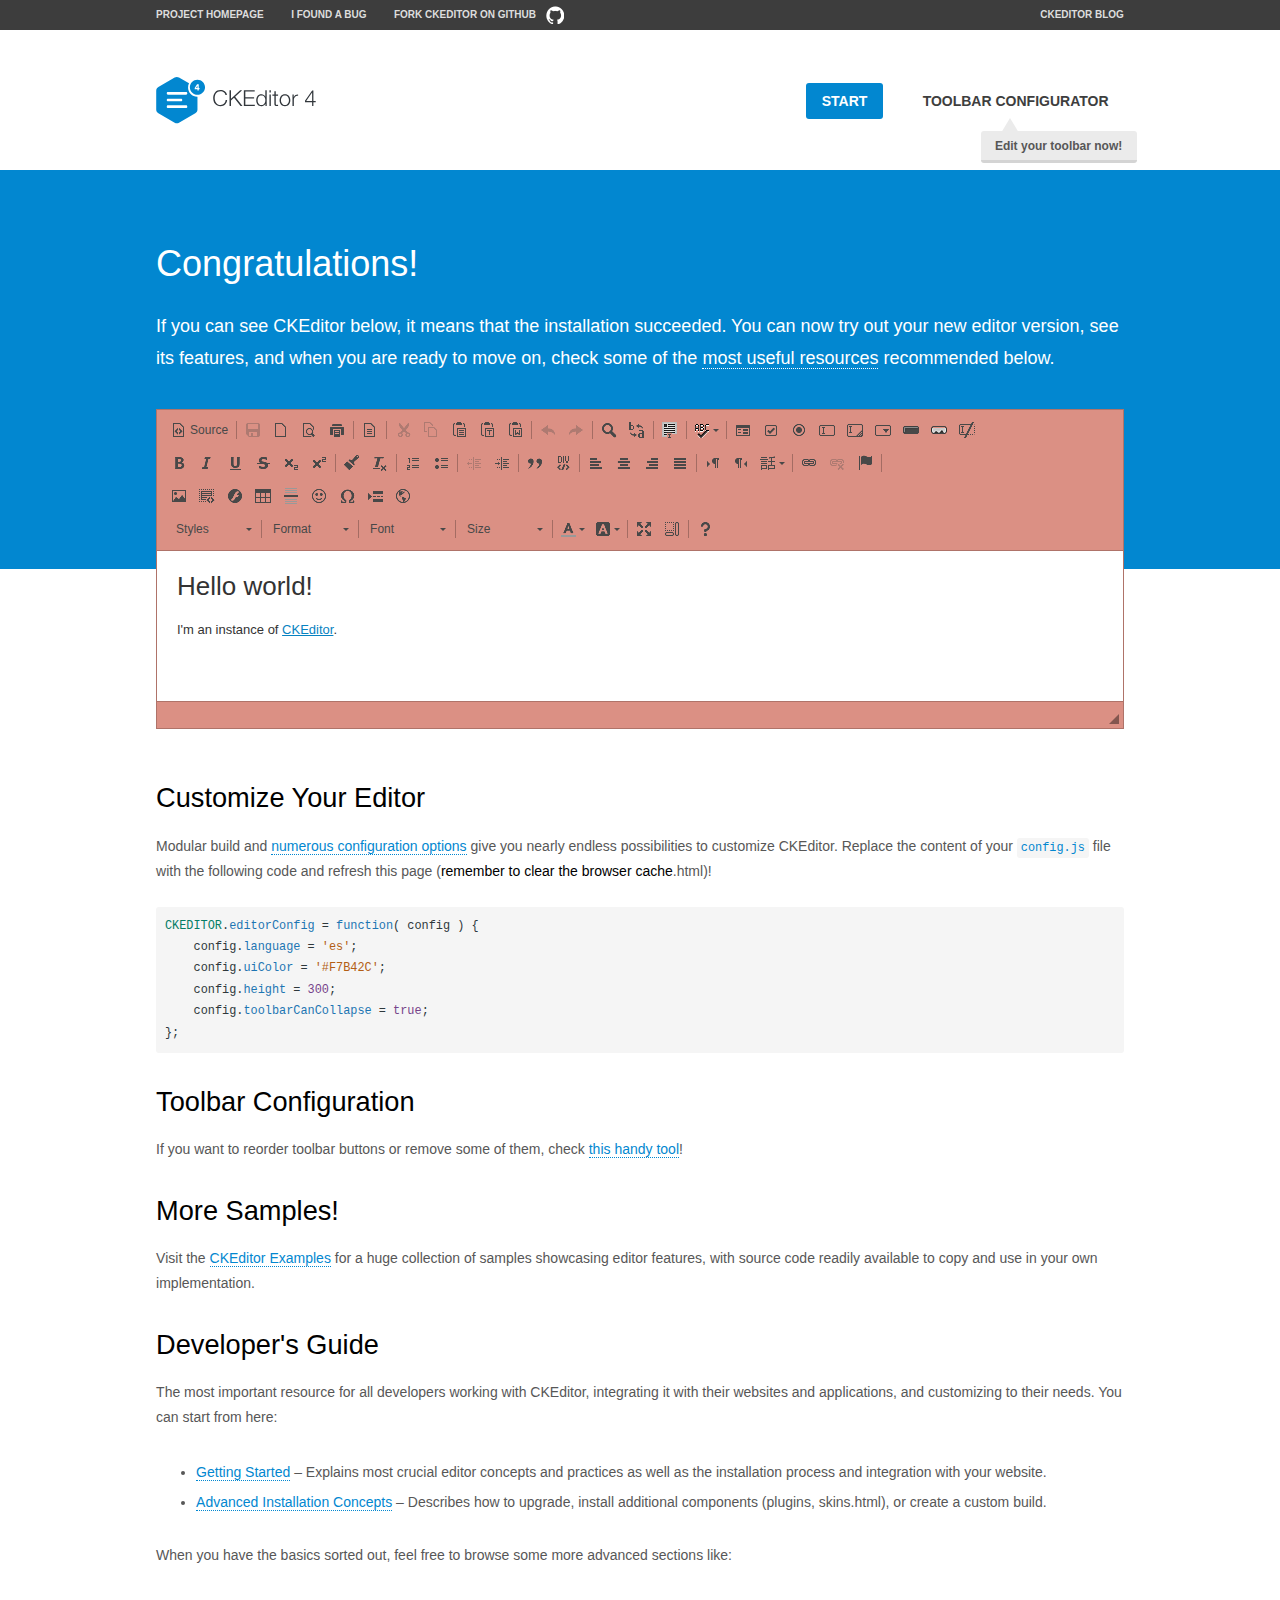
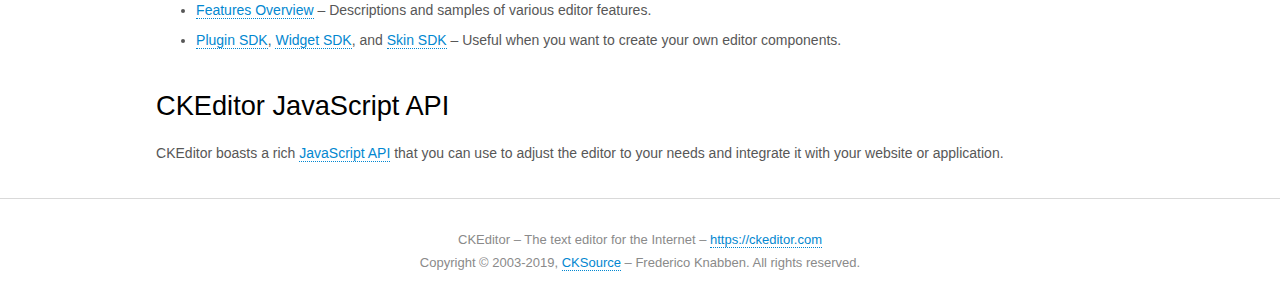
<file: ckeditor/samples/index.html>
<!DOCTYPE html>
<!--
Copyright (c) 2003-2019, CKSource - Frederico Knabben. All rights reserved.
For licensing, see LICENSE.md or https://ckeditor.com/legal/ckeditor-oss-license
-->
<html>
<head>
	<meta charset="utf-8">
	<title>CKEditor Sample</title>
	<script src="../ckeditor.js"></script>
	<script src="js/sample.js"></script>
	<link rel="stylesheet" href="css/samples.css">
	<link rel="stylesheet" href="toolbarconfigurator/lib/codemirror/neo.css">
	<meta name="viewport" content="width=device-width,initial-scale=1">
</head>
<body id="main">

<nav class="navigation-a">
	<div class="grid-container">
		<ul class="navigation-a-left grid-width-70">
			<li><a href="https://ckeditor.com/ckeditor-4/">Project Homepage</a></li>
			<li><a href="https://github.com/ckeditor/ckeditor-dev/issues">I found a bug</a></li>
			<li><a href="https://github.com/ckeditor/ckeditor-dev" class="icon-pos-right icon-navigation-a-github">Fork CKEditor on GitHub</a></li>
		</ul>
		<ul class="navigation-a-right grid-width-30">
			<li><a href="https://ckeditor.com/blog/">CKEditor Blog</a></li>
		</ul>
	</div>
</nav>

<header class="header-a">
	<div class="grid-container">
		<h1 class="header-a-logo grid-width-30">
			<a href="index.html"><img src="img/logo.svg" onerror="this.src='img/logo.png'; this.onerror=null;" alt="CKEditor Sample"></a>
		</h1>

		<nav class="navigation-b grid-width-70">
			<ul>
				<li><a href="index.html" class="button-a button-a-background">Start</a></li>
				<li><a href="toolbarconfigurator/index.html" class="button-a">Toolbar configurator <span class="balloon-a balloon-a-nw">Edit your toolbar now!</span></a></li>
			</ul>
		</nav>
	</div>
</header>

<main>
	<div class="adjoined-top">
		<div class="grid-container">
			<div class="content grid-width-100">
				<h1>Congratulations!</h1>
				<p>
					If you can see CKEditor below, it means that the installation succeeded.
					You can now try out your new editor version, see its features, and when you are ready to move on, check some of the <a href="#sample-customize">most useful resources</a> recommended below.
				</p>
			</div>
		</div>
	</div>
	<div class="adjoined-bottom">
		<div class="grid-container">
			<div class="grid-width-100">
				<div id="editor">
					<h1>Hello world!</h1>
					<p>I'm an instance of <a href="https://ckeditor.com">CKEditor</a>.</p>
				</div>
			</div>
		</div>
	</div>

	<div class="grid-container">
		<div class="content grid-width-100">
			<section id="sample-customize">
				<h2>Customize Your Editor</h2>
				<p>Modular build and <a href="https://ckeditor.com/docs/ckeditor4/latest/guide/dev_configuration.html">numerous configuration options</a> give you nearly endless possibilities to customize CKEditor. Replace the content of your <code><a href="../config.js">config.js</a></code> file with the following code and refresh this page (<strong>remember to clear the browser cache</strong>.html)!</p>
		<pre class="cm-s-neo CodeMirror"><code><span style="padding-right: 0.1px;"><span class="cm-variable">CKEDITOR</span>.<span class="cm-property">editorConfig</span> <span class="cm-operator">=</span> <span class="cm-keyword">function</span>( <span class="cm-def">config</span> ) {</span>
<span style="padding-right: 0.1px;"><span class="cm-tab">	</span><span class="cm-variable-2">config</span>.<span class="cm-property">language</span> <span class="cm-operator">=</span> <span class="cm-string">'es'</span>;</span>
<span style="padding-right: 0.1px;"><span class="cm-tab">	</span><span class="cm-variable-2">config</span>.<span class="cm-property">uiColor</span> <span class="cm-operator">=</span> <span class="cm-string">'#F7B42C'</span>;</span>
<span style="padding-right: 0.1px;"><span class="cm-tab">	</span><span class="cm-variable-2">config</span>.<span class="cm-property">height</span> <span class="cm-operator">=</span> <span class="cm-number">300</span>;</span>
<span style="padding-right: 0.1px;"><span class="cm-tab">	</span><span class="cm-variable-2">config</span>.<span class="cm-property">toolbarCanCollapse</span> <span class="cm-operator">=</span> <span class="cm-atom">true</span>;</span>
<span style="padding-right: 0.1px;">};</span></code></pre>
			</section>

			<section>
				<h2>Toolbar Configuration</h2>
				<p>If you want to reorder toolbar buttons or remove some of them, check <a href="toolbarconfigurator/index.html">this handy tool</a>!</p>
			</section>

			<section>
				<h2>More Samples!</h2>
				<p>Visit the <a href="https://ckeditor.com/docs/ckeditor4/latest/examples/index.html">CKEditor Examples</a> for a huge collection of samples showcasing editor features, with source code readily available to copy and use in your own implementation.</p>
			</section>

			<section>
				<h2>Developer's Guide</h2>
				<p>The most important resource for all developers working with CKEditor, integrating it with their websites and applications, and customizing to their needs. You can start from here:</p>
				<ul>
					<li><a href="https://ckeditor.com/docs/ckeditor4/latest/guide/dev_installation.html">Getting Started</a> &ndash; Explains most crucial editor concepts and practices as well as the installation process and integration with your website.</li>
					<li><a href="https://ckeditor.com/docs/ckeditor4/latest/guide/dev_advanced_installation.html">Advanced Installation Concepts</a> &ndash; Describes how to upgrade, install additional components (plugins, skins.html), or create a custom build.</li>
				</ul>
					<p>When you have the basics sorted out, feel free to browse some more advanced sections like:</p>
				<ul>
					<li><a href="https://ckeditor.com/docs/ckeditor4/latest/features.html">Features Overview</a> &ndash; Descriptions and samples of various editor features.</li>
					<li><a href="https://ckeditor.com/docs/ckeditor4/latest/guide/plugin_sdk_intro.html">Plugin SDK</a>, <a href="https://ckeditor.com/docs/ckeditor4/latest/guide/widget_sdk_intro.html">Widget SDK</a>, and <a href="https://ckeditor.com/docs/ckeditor4/latest/guide/skin_sdk_intro.html">Skin SDK</a> &ndash; Useful when you want to create your own editor components.</li>
				</ul>
			</section>

			<section>
				<h2>CKEditor JavaScript API</h2>
				<p>CKEditor boasts a rich <a href="https://ckeditor.com/docs/ckeditor4/latest/api/index.html">JavaScript API</a> that you can use to adjust the editor to your needs and integrate it with your website or application.</p>
			</section>
		</div>
	</div>
</main>

<footer class="footer-a grid-container">
	<div class="grid-container">
		<p class="grid-width-100">
			CKEditor &ndash; The text editor for the Internet &ndash; <a class="samples" href="https://ckeditor.com/">https://ckeditor.com</a>
		</p>
		<p class="grid-width-100" id="copy">
			Copyright &copy; 2003-2019, <a class="samples" href="https://cksource.com/">CKSource</a> &ndash; Frederico Knabben. All rights reserved.
		</p>
	</div>
</footer>
<script>
	initSample();
</script>

</body>
</html>
</file>
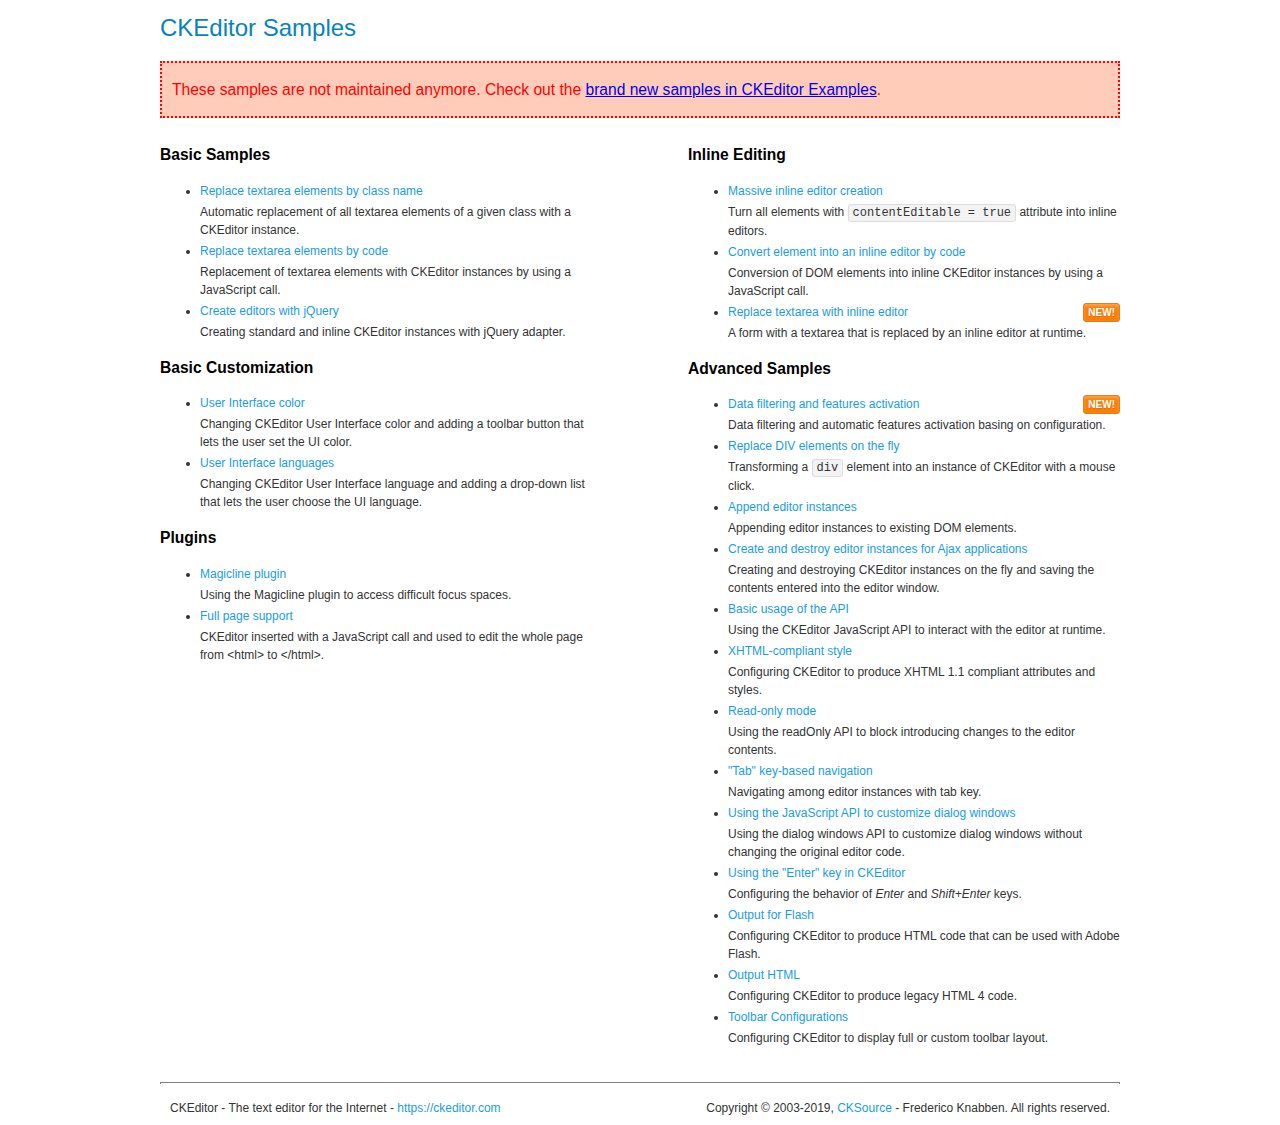
<file: ckeditor/samples/old/index.html>
<!DOCTYPE html>
<!--
Copyright (c) 2003-2019, CKSource - Frederico Knabben. All rights reserved.
For licensing, see LICENSE.md or https://ckeditor.com/legal/ckeditor-oss-license
-->
<html>
<head>
	<meta charset="utf-8">
	<title>CKEditor Samples</title>
	<link rel="stylesheet" href="sample.css">
</head>
<body>
	<h1 class="samples">
		CKEditor Samples
	</h1>
	<div class="warning deprecated">
		These samples are not maintained anymore. Check out the <a href="https://ckeditor.com/docs/ckeditor4/latest/examples/index.html">brand new samples in CKEditor Examples</a>.
	</div>
	<div class="twoColumns">
		<div class="twoColumnsLeft">
			<h2 class="samples">
				Basic Samples
			</h2>
			<dl class="samples">
				<dt><a class="samples" href="replacebyclass.html">Replace textarea elements by class name</a></dt>
				<dd>Automatic replacement of all textarea elements of a given class with a CKEditor instance.</dd>

				<dt><a class="samples" href="replacebycode.html">Replace textarea elements by code</a></dt>
				<dd>Replacement of textarea elements with CKEditor instances by using a JavaScript call.</dd>

				<dt><a class="samples" href="jquery.html">Create editors with jQuery</a></dt>
				<dd>Creating standard and inline CKEditor instances with jQuery adapter.</dd>
			</dl>

			<h2 class="samples">
				Basic Customization
			</h2>
			<dl class="samples">
				<dt><a class="samples" href="uicolor.html">User Interface color</a></dt>
				<dd>Changing CKEditor User Interface color and adding a toolbar button that lets the user set the UI color.</dd>

				<dt><a class="samples" href="uilanguages.html">User Interface languages</a></dt>
				<dd>Changing CKEditor User Interface language and adding a drop-down list that lets the user choose the UI language.</dd>
			</dl>


			<h2 class="samples">Plugins</h2>
<dl class="samples">
<dt><a class="samples" href="magicline/magicline.html">Magicline plugin</a></dt>
<dd>Using the Magicline plugin to access difficult focus spaces.</dd>

<dt><a class="samples" href="wysiwygarea/fullpage.html">Full page support</a></dt>
<dd>CKEditor inserted with a JavaScript call and used to edit the whole page from &lt;html&gt; to &lt;/html&gt;.</dd>
</dl>
		</div>
		<div class="twoColumnsRight">
			<h2 class="samples">
				Inline Editing
			</h2>
			<dl class="samples">
				<dt><a class="samples" href="inlineall.html">Massive inline editor creation</a></dt>
				<dd>Turn all elements with <code>contentEditable = true</code> attribute into inline editors.</dd>

				<dt><a class="samples" href="inlinebycode.html">Convert element into an inline editor by code</a></dt>
				<dd>Conversion of DOM elements into inline CKEditor instances by using a JavaScript call.</dd>

				<dt><a class="samples" href="inlinetextarea.html">Replace textarea with inline editor</a> <span class="new">New!</span></dt>
				<dd>A form with a textarea that is replaced by an inline editor at runtime.</dd>

				
			</dl>

			<h2 class="samples">
				Advanced Samples
			</h2>
			<dl class="samples">
				<dt><a class="samples" href="datafiltering.html">Data filtering and features activation</a> <span class="new">New!</span></dt>
				<dd>Data filtering and automatic features activation basing on configuration.</dd>

				<dt><a class="samples" href="divreplace.html">Replace DIV elements on the fly</a></dt>
				<dd>Transforming a <code>div</code> element into an instance of CKEditor with a mouse click.</dd>

				<dt><a class="samples" href="appendto.html">Append editor instances</a></dt>
				<dd>Appending editor instances to existing DOM elements.</dd>

				<dt><a class="samples" href="ajax.html">Create and destroy editor instances for Ajax applications</a></dt>
				<dd>Creating and destroying CKEditor instances on the fly and saving the contents entered into the editor window.</dd>

				<dt><a class="samples" href="api.html">Basic usage of the API</a></dt>
				<dd>Using the CKEditor JavaScript API to interact with the editor at runtime.</dd>

				<dt><a class="samples" href="xhtmlstyle.html">XHTML-compliant style</a></dt>
				<dd>Configuring CKEditor to produce XHTML 1.1 compliant attributes and styles.</dd>

				<dt><a class="samples" href="readonly.html">Read-only mode</a></dt>
				<dd>Using the readOnly API to block introducing changes to the editor contents.</dd>

				<dt><a class="samples" href="tabindex.html">"Tab" key-based navigation</a></dt>
				<dd>Navigating among editor instances with tab key.</dd>


				
<dt><a class="samples" href="dialog/dialog.html">Using the JavaScript API to customize dialog windows</a></dt>
<dd>Using the dialog windows API to customize dialog windows without changing the original editor code.</dd>

<dt><a class="samples" href="enterkey/enterkey.html">Using the &quot;Enter&quot; key in CKEditor</a></dt>
<dd>Configuring the behavior of <em>Enter</em> and <em>Shift+Enter</em> keys.</dd>

<dt><a class="samples" href="htmlwriter/outputforflash.html">Output for Flash</a></dt>
<dd>Configuring CKEditor to produce HTML code that can be used with Adobe Flash.</dd>

<dt><a class="samples" href="htmlwriter/outputhtml.html">Output HTML</a></dt>
<dd>Configuring CKEditor to produce legacy HTML 4 code.</dd>

<dt><a class="samples" href="toolbar/toolbar.html">Toolbar Configurations</a></dt>
<dd>Configuring CKEditor to display full or custom toolbar layout.</dd>

			</dl>
		</div>
	</div>
	<div id="footer">
		<hr>
		<p>
			CKEditor - The text editor for the Internet - <a class="samples" href="https://ckeditor.com/">https://ckeditor.com</a>
		</p>
		<p id="copy">
			Copyright &copy; 2003-2019, <a class="samples" href="https://cksource.com/">CKSource</a> - Frederico Knabben. All rights reserved.
		</p>
	</div>
</body>
</html>
</file>
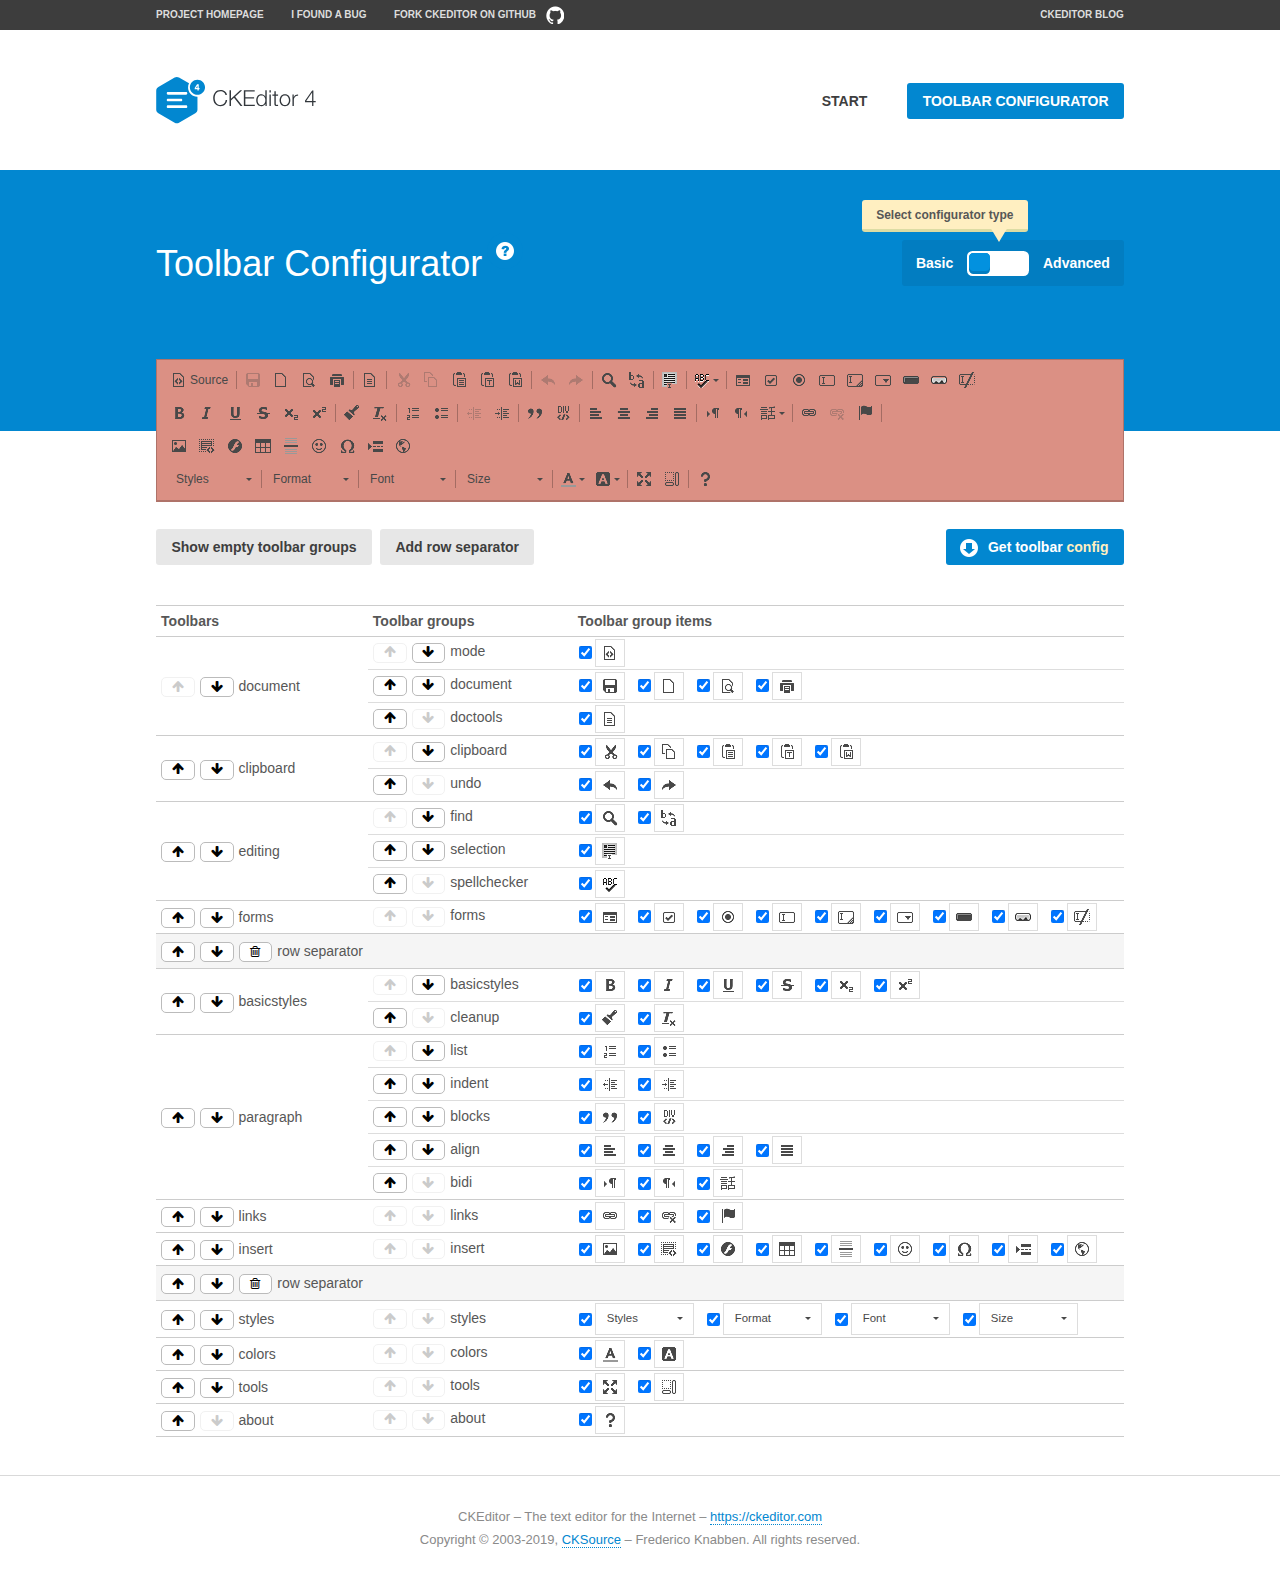
<file: ckeditor/samples/toolbarconfigurator/index.html>
<!DOCTYPE html>
<!--
Copyright (c) 2003-2019, CKSource - Frederico Knabben. All rights reserved.
For licensing, see LICENSE.md or https://ckeditor.com/legal/ckeditor-oss-license
-->
<!--[if IE 8]><html class="ie8"><![endif]-->
<!--[if gt IE 8]><html><![endif]-->
<!--[if !IE]><!--><html><!--<![endif]-->
<head>
	<meta charset="utf-8">
	<title>Toolbar Configurator</title>
	<script src="../../ckeditor.js"></script>
	<script>
		if ( CKEDITOR.env.ie && CKEDITOR.env.version < 9 )
			CKEDITOR.tools.enableHtml5Elements( document );
	</script>
	<link rel="stylesheet" href="lib/codemirror/codemirror.css">
	<link rel="stylesheet" href="lib/codemirror/show-hint.css">
	<link rel="stylesheet" href="lib/codemirror/neo.css">
	<link rel="stylesheet" href="css/fontello.css">
	<link rel="stylesheet" href="../css/samples.css">
</head>
<body id="toolbar">

<nav class="navigation-a">
	<div class="grid-container">
		<ul class="navigation-a-left grid-width-70">
			<li><a href="https://ckeditor.com/ckeditor-4/">Project Homepage</a></li>
			<li><a href="https://github.com/ckeditor/ckeditor-dev/issues">I found a bug</a></li>
			<li><a href="https://github.com/ckeditor/ckeditor-dev" class="icon-pos-right icon-navigation-a-github">Fork CKEditor on GitHub</a></li>
		</ul>
		<ul class="navigation-a-right grid-width-30">
			<li><a href="https://ckeditor.com/blog/">CKEditor Blog</a></li>
		</ul>
	</div>
</nav>

<header class="header-a">
	<div class="grid-container">
		<h1 class="header-a-logo grid-width-30">
			<a href="../index.html"><img src="../img/logo.svg" onerror="this.src='../img/logo.png'; this.onerror=null;" alt="CKEditor Logo"></a>
		</h1>
		<nav class="navigation-b grid-width-70">
			<ul>
				<li><a href="../index.html"  class="button-a">Start</a></li>
				<li><a href="index.html"  class="button-a button-a-background">Toolbar configurator</a></li>
			</ul>
		</nav>
	</div>
</header>

<main>
	<div class="adjoined-top">
		<div class="grid-container">
			<div class="content grid-width-100">
				<div class="grid-container-nested">
					<h1 class="grid-width-60">
						Toolbar Configurator
						<a href="#help-content" type="button" title="Configurator help" id="help" class="button-a button-a-background button-a-no-text icon-pos-left icon-question-mark">Help</a>
					</h1>

					<div class="grid-width-40 grid-switch-magic">
						<div class="switch">
							<span class="balloon-a balloon-a-se">Select configurator type</span>
							<input type="radio" name="radio" data-num="1" id="radio-basic" />
							<input type="radio" name="radio" data-num="2" id="radio-advanced" />
							<label data-for="1" for="radio-basic">Basic</label>
							<span class="switch-inner">
								<span class="handler"></span>
							</span>
							<label data-for="2" for="radio-advanced">Advanced</label>
						</div>
					</div>
				</div>
			</div>
		</div>
	</div>
	<div class="adjoined-bottom">
		<div class="grid-container">
			<div class="grid-width-100">
				<div class="editors-container">
					<div id="editor-basic"></div>
					<div id="editor-advanced"></div>
				</div>
			</div>
		</div>
	</div>

	<div class="grid-container configurator">
		<div class="content grid-width-100">
			<div class="configurator">
				<div>
					<div id="toolbarModifierWrapper"></div>
				</div>
			</div>
		</div>
	</div>

	<div id="help-content">
		<div class="grid-container">
			<div class="grid-width-100">
				<h2>What Am I Doing Here?</h2>

				<div class="grid-container grid-container-nested">
					<div class="basic">
						<div class="grid-width-50">
							<p>Arrange <a href="https://ckeditor.com/docs/ckeditor4/latest/api/CKEDITOR_config.html#cfg-toolbarGroups">toolbar groups</a>, toggle <a href="https://ckeditor.com/docs/ckeditor4/latest/api/CKEDITOR_config.html#cfg-removeButtons">button visibility</a> according to your needs and get your toolbar configuration.</p>
							<p>You can replace the content of the <a href="../../config.js"><code>config.js</code></a> file with the generated configuration. If you already set some configuration options you will need to merge both configurations.</p>
						</div>
						<div class="grid-width-50">
							<p>Read more about different ways of <a href="https://ckeditor.com/docs/ckeditor4/latest/guide/dev_configuration.html">setting configuration</a> and do not forget about <strong>clearing browser cache</strong>.</p>
							<p>Arranging toolbar groups is the recommended way of configuring the toolbar, but if you need more freedom you can use the <a href="#advanced">advanced configurator</a>.</p>
						</div>
					</div>
					<div class="advanced" style="display: none;">
						<div class="grid-width-50">
							<p>With this code editor you can edit your <a href="https://ckeditor.com/docs/ckeditor4/latest/api/CKEDITOR_config.html#cfg-toolbar">toolbar configuration</a> live.</p>
							<p>You can replace the content of the <a href="../../config.js"><code>config.js</code></a> file with the generated configuration. If you already set some configuration options you will need to merge both configurations.</p>
						</div>
						<div class="grid-width-50">
							<p>Read more about different ways of <a href="https://ckeditor.com/docs/ckeditor4/latest/guide/dev_configuration.html">setting configuration</a> and do not forget about <strong>clearing browser cache</strong>.</p>
						</div>
					</div>
				</div>

				<p class="grid-container grid-container-nested">
					<button type="button" class="help-content-close grid-width-100 button-a button-a-background">Got it. Let's play!</button>
				</p>
			</div>
		</div>
	</div>
</main>

<footer class="footer-a grid-container">
	<p class="grid-width-100">
		CKEditor &ndash; The text editor for the Internet &ndash; <a class="samples" href="https://ckeditor.com/">https://ckeditor.com</a>
	</p>
	<p class="grid-width-100" id="copy">
		Copyright &copy; 2003-2019, <a class="samples" href="https://cksource.com/">CKSource</a> &ndash; Frederico Knabben. All rights reserved.
	</p>
</footer>

<script src="lib/codemirror/codemirror.js"></script>
<script src="lib/codemirror/javascript.js"></script>
<script src="lib/codemirror/show-hint.js"></script>

<script src="js/fulltoolbareditor.js"></script>
<script src="js/abstracttoolbarmodifier.js"></script>
<script src="js/toolbarmodifier.js"></script>
<script src="js/toolbartextmodifier.js"></script>
<script src="../js/sf.js"></script>

<script>
	( function() {
		'use strict';

		var mode = ( window.location.hash.substr( 1 ) === 'advanced' ) ? 'advanced' : 'basic',
			configuratorSection = CKEDITOR.document.findOne( 'main > .grid-container.configurator' ),
			basicInstruction = CKEDITOR.document.findOne( '#help-content .basic' ),
			advancedInstruction = CKEDITOR.document.findOne( '#help-content .advanced' ),

			// Configurator mode switcher.
			modeSwitchBasic = CKEDITOR.document.getById( 'radio-basic' ),
			modeSwitchAdvanced = CKEDITOR.document.getById( 'radio-advanced' );

		// Initial setup
		function updateSwitcher() {
			if ( mode === 'advanced' ) {
				modeSwitchAdvanced.$.checked = true;
			} else {
				modeSwitchBasic.$.checked = true;
			}
		}

		updateSwitcher();

		CKEDITOR.document.getWindow().on( 'hashchange', function( e ) {
			var hash = window.location.hash.substr( 1 );
			if ( !( hash === 'advanced' || hash === 'basic' ) ) {
				return;
			}
			mode = hash;
			onToolbarsDone( mode );
		} );

		CKEDITOR.document.getWindow().on( 'resize', function() {
			updateToolbar( ( mode === 'basic' ? toolbarModifier : toolbarTextModifier )[ 'editorInstance' ] );
		} );

		function onRefresh( modifier ) {
			modifier = modifier || this;

			if ( mode === 'basic' && modifier instanceof ToolbarConfigurator.ToolbarTextModifier ) {
				return;
			}

			// CodeMirror container becomes visible, so we need to refresh and to avoid rendering problems.
			if ( mode === 'advanced' && modifier instanceof ToolbarConfigurator.ToolbarTextModifier ) {
				modifier.codeContainer.refresh();
			}

			updateToolbar( modifier.editorInstance );
		}

		function updateToolbar( editor ) {
			var editorContainer = editor.container;

			// Not always editor is loaded.
			if ( !editorContainer ) {
				return;
			}

			var displayStyle = editorContainer.getStyle( 'display' );

			editorContainer.setStyle( 'display', 'block' );

			var newHeight = editorContainer.getSize( 'height' );

			var newMarginTop = parseInt( editorContainer.getComputedStyle( 'margin-top' ), 10 );
			newMarginTop = ( isNaN( newMarginTop ) ? 0 : Number( newMarginTop ) );

			var newMarginBottom = parseInt( editorContainer.getComputedStyle( 'margin-bottom' ), 10 );
			newMarginBottom = ( isNaN( newMarginBottom ) ? 0 : Number( newMarginBottom ) );

			var result = newHeight + newMarginTop + newMarginBottom;

			editorContainer.setStyle( 'display', displayStyle );

			editor.container.getAscendant( 'div' ).setStyle( 'height', result + 'px' );
		}

		var toolbarModifier = new ToolbarConfigurator.ToolbarModifier( 'editor-basic' );

		var done = 0;
		toolbarModifier.init( onToolbarInit );
		toolbarModifier.onRefresh = onRefresh;

		CKEDITOR.document.getById( 'toolbarModifierWrapper' ).append( toolbarModifier.mainContainer );

		var toolbarTextModifier = new ToolbarConfigurator.ToolbarTextModifier( 'editor-advanced' );
		toolbarTextModifier.init( onToolbarInit );
		toolbarTextModifier.onRefresh = onRefresh;

		function onToolbarInit() {
			if ( ++done === 2 ) {
				onToolbarsDone();

				positionSticky.watch( CKEDITOR.document.findOne( '.toolbar' ), function() {
					return mode === 'advanced';
				} );
			}
		}

		function onToolbarsDone() {
			if ( mode === 'basic' ) {
				toggleModeBasic( false );
			} else {
				toggleModeAdvanced( false );
			}

			updateSwitcher();

			setTimeout( function() {
				CKEDITOR.document.findOne( '.editors-container' ).addClass( 'active' );
				CKEDITOR.document.findOne( '#toolbarModifierWrapper' ).addClass( 'active' );
			}, 200 );
		}

		CKEDITOR.document.getById( 'toolbarModifierWrapper' ).append( toolbarTextModifier.mainContainer );

		function toogleModeSwitch( onElement, offElement, onModifier, offModifier ) {
			onElement.addClass( 'fancy-button-active' );
			offElement.removeClass( 'fancy-button-active' );

			onModifier.showUI();
			offModifier.hideUI();
		}

		function toggleModeBasic( callOnRefresh ) {
			callOnRefresh = ( callOnRefresh !== false );
			mode = 'basic';
			window.location.hash = '#basic';
			toogleModeSwitch( modeSwitchBasic, modeSwitchAdvanced, toolbarModifier, toolbarTextModifier );

			configuratorSection.removeClass( 'freed-width' );
			basicInstruction.show();
			advancedInstruction.hide();

			callOnRefresh && onRefresh( toolbarModifier );
		}

		function toggleModeAdvanced( callOnRefresh ) {
			callOnRefresh = ( callOnRefresh !== false );
			mode = 'advanced';
			window.location.hash = '#advanced';
			toogleModeSwitch( modeSwitchAdvanced, modeSwitchBasic, toolbarTextModifier, toolbarModifier );

			configuratorSection.addClass( 'freed-width' );
			advancedInstruction.show();
			basicInstruction.hide();

			callOnRefresh && onRefresh( toolbarTextModifier );
		}

		modeSwitchBasic.on( 'click', toggleModeBasic );
		modeSwitchAdvanced.on( 'click', toggleModeAdvanced );

		//
		// Position:sticky for the toolbar.
		//

		// Will make elements behave like they were styled with position:sticky.
		var positionSticky = {
			// Store object: {
			// 		element: CKEDITOR.dom.element, // Element which will float.
			// 		placeholder: CKEDITOR.dom.element, // Placeholder which is place to prevent page bounce.
			// 		isFixed: boolean // Whether element float now.
			// }
			watched: [],

			active: [],

			staticContainer: null,

			init: function() {
				var element = CKEDITOR.dom.element.createFromHtml(
					'<div class="staticContainer">' +
						'<div class="grid-container" >' +
							'<div class="grid-width-100">' +
								'<div class="inner"></div>' +
							'</div>' +
						'</div>' +
					'</div>' );

				this.staticContainer = element.findOne( '.inner' );

				CKEDITOR.document.getBody().append( element );
			},

			watch: function( element, preventFunc ) {
				this.watched.push( {
					element: element,
					placeholder: new CKEDITOR.dom.element( 'div' ),
					isFixed: false,
					preventFunc: preventFunc
				} );
			},

			checkAll: function() {
				for ( var i = 0; i < this.watched.length; i++ ) {
					this.check( this.watched[ i ] );
				}
			},

			check: function( element ) {
				var isFixed = element.isFixed;
				var shouldBeFixed = this.shouldBeFixed( element );

				// Nothing to be done.
				if ( isFixed === shouldBeFixed ) {
					return;
				}

				var placeholder = element.placeholder;

				if ( isFixed ) {
					// Unfixing.

					element.element.insertBefore( placeholder );
					placeholder.remove();

					element.element.removeStyle( 'margin' );

					this.active.splice( CKEDITOR.tools.indexOf( this.active, element ), 1 );

				} else {
					// Fixing.
					placeholder.setStyle( 'width', element.element.getSize( 'width' ) + 'px' );
					placeholder.setStyle( 'height', element.element.getSize( 'height' ) + 'px' );
					placeholder.setStyle( 'margin-bottom', element.element.getComputedStyle( 'margin-bottom' ) );
					placeholder.setStyle( 'display', element.element.getComputedStyle( 'display' ) );
					placeholder.insertAfter( element.element );

					this.staticContainer.append( element.element );

					this.active.push( element );
				}

				element.isFixed = !element.isFixed;
			},

			shouldBeFixed: function( element ) {
				if ( element.preventFunc && element.preventFunc() ) {
					return false;
				}

				// If element is already fixed we are checking it's placeholder.
				var related = ( element.isFixed ? element.placeholder : element.element ),
					clientRect = related.$.getBoundingClientRect(),
					staticHeight = this.staticContainer.getSize('height' ),
					elemHeight = element.element.getSize( 'height' );

				if ( element.isFixed ) {
					return ( clientRect.top + elemHeight < staticHeight );
				} else {
					return ( clientRect.top < staticHeight );
				}
			}
		};

		positionSticky.init();

		CKEDITOR.document.getWindow().on( 'scroll',
			new CKEDITOR.tools.eventsBuffer( 100, positionSticky.checkAll, positionSticky ).input
		);

		// Make the toolbar sticky.
		positionSticky.watch( CKEDITOR.document.findOne( '.editors-container' ) );

		// Help button and help-content.
		( function() {
			var helpButton = CKEDITOR.document.getById( 'help' ),
				helpContent = CKEDITOR.document.getById( 'help-content' );

			// Don't show help button on IE8 because it's unsupported by Pico Modal.
			if ( CKEDITOR.env.ie && CKEDITOR.env.version == 8 ) {
				helpButton.hide();
			} else {
				// Display help modal when the button is clicked.
				helpButton.on( 'click', function( evt ) {
					SF.modal( {
						// Clone modal content from DOM.
						content: helpContent.getHtml(),

						afterCreate: function( modal ) {
							// Enable modal content button to close the modal.
							new CKEDITOR.dom.element( modal.modalElem() ).findOne( '.help-content-close' ).once( 'click', modal.close );
						}
					} ).show();
				} );
			}
		} )();
	} )();
</script>
</body>
</html>
</file>
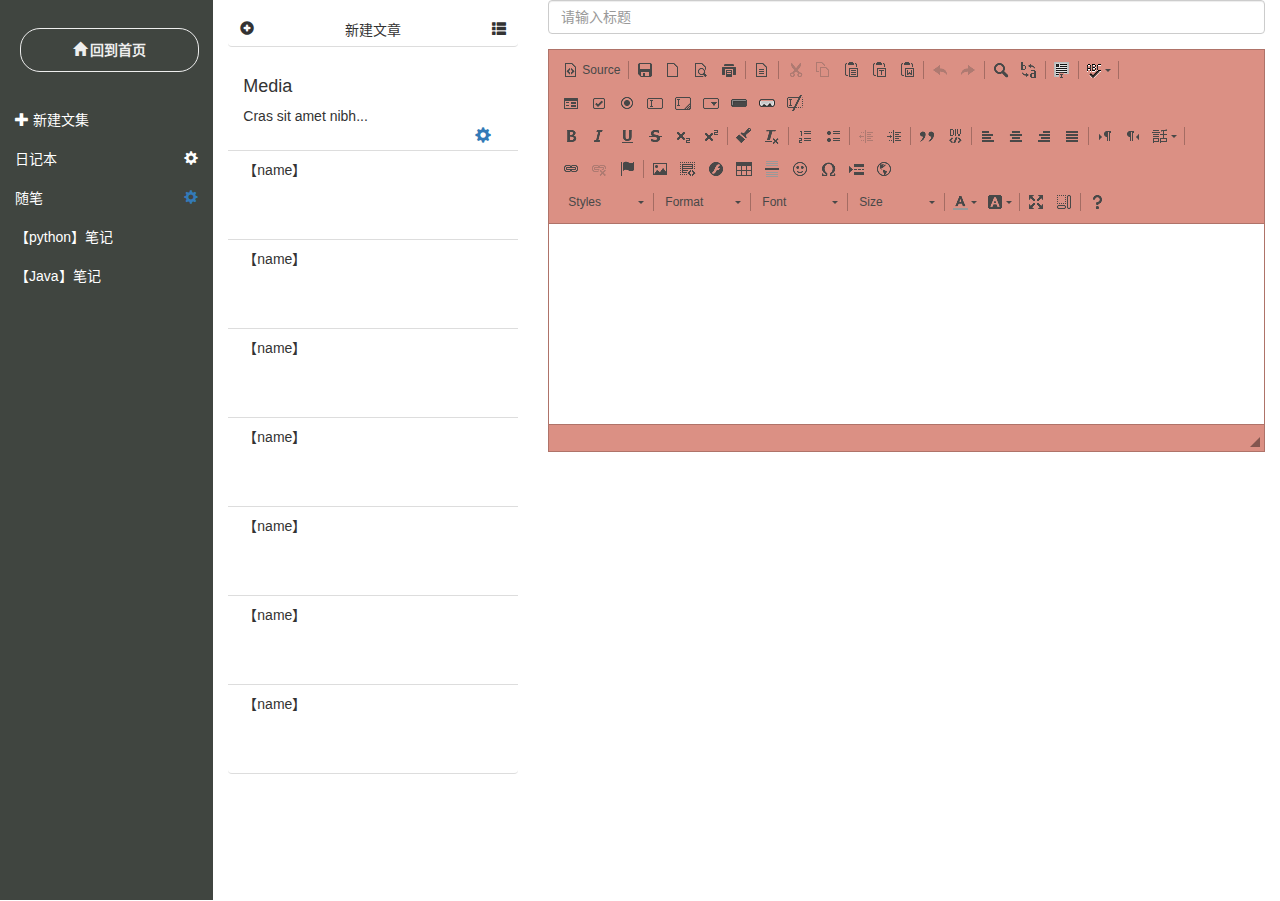
<file: write.html>
<!DOCTYPE html>
<html lang="zh-CN">
<head>
	<meta charset="UTF-8">
	<title>write</title>
	<meta name="viewport" content="width=device-width, initial-scale=1, maximum-scale=1, user-scalable=no">
	<link rel="stylesheet" type="text/css" href="./bootstrap/css/bootstrap.min.css">
	<!-- <link rel="stylesheet" type="text/css" href="./css/c.css"> -->
	<link rel="stylesheet" type="text/css" href="./css/write.css">
</head>
<body>
	<div class="container-fluid ">
		<div class="row writer-container">

			<div class="col-md-2 catogoty">
				<div class="backhome-box">
					<a href="index.html" type="button" class="btn-backhome btn btn-default btn-block "><span class="glyphicon glyphicon-home" aria-hidden="true"></span>  回到首页</a>
					</div>
					<ul class="list-group catogoty-list">

					  <li class="list-group-item new_a" id="add-ablum"><span class="glyphicon glyphicon-plus" aria-hidden="true"></span>
					   新建文集
					  <!-- <span class="glyphicon glyphicon-edit pull-right" aria-hidden="true"></span> -->
					  </li>

					  <!-- <li class="list-group-item add-from"> -->
					  	<form action="" class="add-category-from" id="add-category-from">
					  		<input type="text" name="" class="btn-main" placeholder="请输入文集名"></a>
							<button class="btn-main btn-red" id="btn-main">提交</button>
							<button class="btn-cancel" id="btn-cancel">取消</button>
					  	</form>


					  <li class="list-group-item">  
					  日记本
					  <div class="btn-group pull-right">
						  <a type="dropdown-toggle" data-toggle="dropdown" aria-haspopup="true" aria-expanded="false" class="al-button">
						    <span class="glyphicon glyphicon-cog" aria-hidden="true"></span>
						  </a>
						  <ul class="dropdown-menu">
						    <li><a href="#" class="update-ablum-btn"><span class="glyphicon glyphicon-edit" aria-hidden="true"></span> 修改文集</a></li>
						    <li role="separator" class="divider"></li>
						    <li><a href="#"><span class="glyphicon glyphicon-trash" aria-hidden="true"></span>  删除文集</a></li>
						</ul>
					</div>
					  </li>

					  <li class="list-group-item">  
					  随笔
					  <div class="btn-group pull-right">
						  <a type="dropdown-toggle" data-toggle="dropdown" aria-haspopup="true" aria-expanded="false">
						  <span class="glyphicon glyphicon-cog" aria-hidden="true"></span>
						  </a>
						  <ul class="dropdown-menu">
						    <li><a href="#"><span class="glyphicon glyphicon-edit" aria-hidden="true"></span> 修改文集</a></li>
						    <li role="separator" class="divider"></li>
						    <li><a href="#"><span class="glyphicon glyphicon-trash" aria-hidden="true"></span>  删除文集</a></li>
						</ul>
					  </li>
					  <li class="list-group-item">【python】笔记</li>
					  <li class="list-group-item">【Java】笔记</li>
				</ul>
			</div>

			<div class="col-md-3 catogoty-3">

				<a href="#" type="button" class="cc-top btn btn-default btn-block">
					<span class="cc-3-con glyphicon glyphicon-plus-sign pull-left" aria-hidden="true"></span>
					新建文章
					<span class="glyphicon glyphicon-th-list pull-right" aria-hidden="true"></span>
				</a>
				<ul class="list-group cc-act-menu">

				  <li class="list-group-item cc-act-menu-item">
				  <div class="media-body">
			        <h4 class="naric media-heading ">Media</h4>
			       <span class="hlzjv"> Cras sit amet nibh...</span>
			      </div>
					<div class="btn-group pull-right ">
							  <a type="dropdown-toggle" data-toggle="dropdown" aria-haspopup="true" aria-expanded="false">
								<div class="jjjk">
							   <span class="glyphicon glyphicon-cog" aria-hidden="true"></span>
							  </a></div>
							  <ul class="dropdown-menu ">
							  

							    <li><a href="#"><span class="glyphicon glyphicon-share-alt" aria-hidden="true"></span> 文章发布</a></li>
							    <li role="separator" class="divider"></li>
							    <li><a href="#"><span class="glyphicon glyphicon-wrench" aria-hidden="true"></span> 编辑文章</a></li>
								<li role="separator" class="divider"></li>
							    <li><a href="#"><span class="glyphicon glyphicon-link" aria-hidden="true"></span> 链接分享</a></li>
							    <li role="separator" class="divider"></li>
							    <li><a href="#"><span class="glyphicon glyphicon-time" aria-hidden="true"></span> 历史版本</a></li>
							    <li role="separator" class="divider"></li>
							    <li><a href="#"><span class="glyphicon glyphicon-trash" aria-hidden="true"></span> 删除文章</a></li>
							    <li role="separator" class="divider"></li>
							    <li><a href="#"><span class="glyphicon glyphicon-option-vertical" aria-hidden="true"></span> 更多操作</a></li>

							  </ul>
					</div>
				  </li>
				  <li class="list-group-item cc-act-menu-item">【name】</li>
				  <li class="list-group-item cc-act-menu-item">【name】</li>
				  <li class="list-group-item cc-act-menu-item">【name】</li>
				  <li class="list-group-item cc-act-menu-item">【name】</li>
				   <li class="list-group-item cc-act-menu-item">【name】</li>
				  <li class="list-group-item cc-act-menu-item">【name】</li>
				  <li class="list-group-item cc-act-menu-item">【name】</li>
				</ul>
			</div>
			<div class="col-md-7">
				<form>
				  <div class="form-group">
				    <input type="email" class="form-control" id="exampleInputEmail1" placeholder="请输入标题">
				  </div>

				  <div class="form-group">
				  <textarea id="blog_centent" class="form-group"></textarea>
				  </div>

				</form>
			</div>
		</div>

	</div>
	
	 <!-- 模态框 -->
	<div class="modal fade" id="update-ablum-modal" tabindex="-1" role="dialog">
	  <div class="modal-dialog" role="document">
	    <div class="modal-content">
	      <div class="modal-header">
	        <button type="button" class="close" data-dismiss="modal" aria-label="Close"><span aria-hidden="true">&times;</span></button>
	        <h4 class="modal-title">请输入新文集名称...</h4>
	      </div>
	      <div class="modal-body">
	   
	        <form>
				  <div class="form-group">
				    <input type="text" class="form-control" placeholder="请输入新文集名...">
				  </div>
			</form>
				<div class="modal-footer">
					<button type="button" class="btn-main btn-red">确认</button>
			        <button type="button" class="btn-button-no" data-dismiss="modal">取消</button>
			     </div>
				
	    
	      </div>
	      

	    </div><!-- /.modal-content -->
	  </div><!-- /.modal-dialog -->
	</div><!-- /.modal -->



	<script type="text/javascript" src="./js/jquery-3.4.1.js"></script>
	<script type="text/javascript" src="./bootstrap/js/bootstrap.min.js"></script>
	<script type="text/javascript" src='./ckeditor/ckeditor.js'></script>
	<script type="text/javascript" src='./ckeditor/lang/zh-cn.js'></script>
	<script type="text/javascript">
			CKEDITOR.replace('blog_centent');
	</script>
	<script type="text/javascript" src='./js/comment.js'></script>
</body>
</html>
</file>
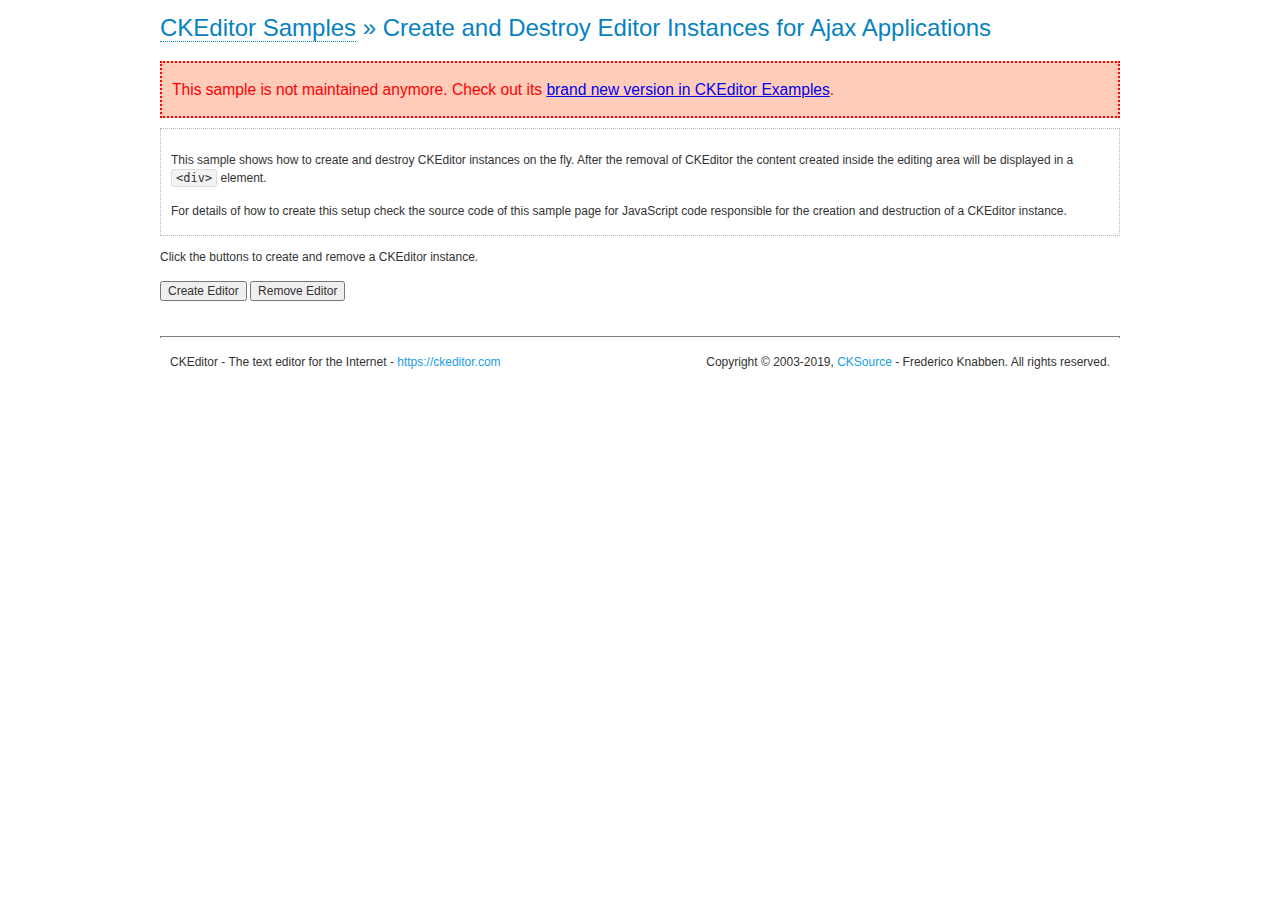
<file: ckeditor/samples/old/ajax.html>
<!DOCTYPE html>
<!--
Copyright (c) 2003-2019, CKSource - Frederico Knabben. All rights reserved.
For licensing, see LICENSE.md or https://ckeditor.com/legal/ckeditor-oss-license
-->
<html>
<head>
	<meta charset="utf-8">
	<title>Ajax &mdash; CKEditor Sample</title>
	<script src="../../ckeditor.js"></script>
	<link rel="stylesheet" href="sample.css">
	<script>

		var editor, html = '';

		function createEditor() {
			if ( editor )
				return;

			// Create a new editor inside the <div id="editor">, setting its value to html
			var config = {};
			editor = CKEDITOR.appendTo( 'editor', config, html );
		}

		function removeEditor() {
			if ( !editor )
				return;

			// Retrieve the editor contents. In an Ajax application, this data would be
			// sent to the server or used in any other way.
			document.getElementById( 'editorcontents' ).innerHTML = html = editor.getData();
			document.getElementById( 'contents' ).style.display = '';

			// Destroy the editor.
			editor.destroy();
			editor = null;
		}

	</script>
</head>
<body>
	<h1 class="samples">
		<a href="index.html">CKEditor Samples</a> &raquo; Create and Destroy Editor Instances for Ajax Applications
	</h1>
	<div class="warning deprecated">
		This sample is not maintained anymore. Check out its <a href="https://ckeditor.com/docs/ckeditor4/latest/examples/saveajax.html">brand new version in CKEditor Examples</a>.
	</div>
	<div class="description">
		<p>
			This sample shows how to create and destroy CKEditor instances on the fly. After the removal of CKEditor the content created inside the editing
			area will be displayed in a <code>&lt;div&gt;</code> element.
		</p>
		<p>
			For details of how to create this setup check the source code of this sample page
			for JavaScript code responsible for the creation and destruction of a CKEditor instance.
		</p>
	</div>
	<p>Click the buttons to create and remove a CKEditor instance.</p>
	<p>
		<input onclick="createEditor();" type="button" value="Create Editor">
		<input onclick="removeEditor();" type="button" value="Remove Editor">
	</p>
	<!-- This div will hold the editor. -->
	<div id="editor">
	</div>
	<div id="contents" style="display: none">
		<p>
			Edited Contents:
		</p>
		<!-- This div will be used to display the editor contents. -->
		<div id="editorcontents">
		</div>
	</div>
	<div id="footer">
		<hr>
		<p>
			CKEditor - The text editor for the Internet - <a class="samples" href="https://ckeditor.com/">https://ckeditor.com</a>
		</p>
		<p id="copy">
			Copyright &copy; 2003-2019, <a class="samples" href="https://cksource.com/">CKSource</a> - Frederico
			Knabben. All rights reserved.
		</p>
	</div>
</body>
</html>
</file>
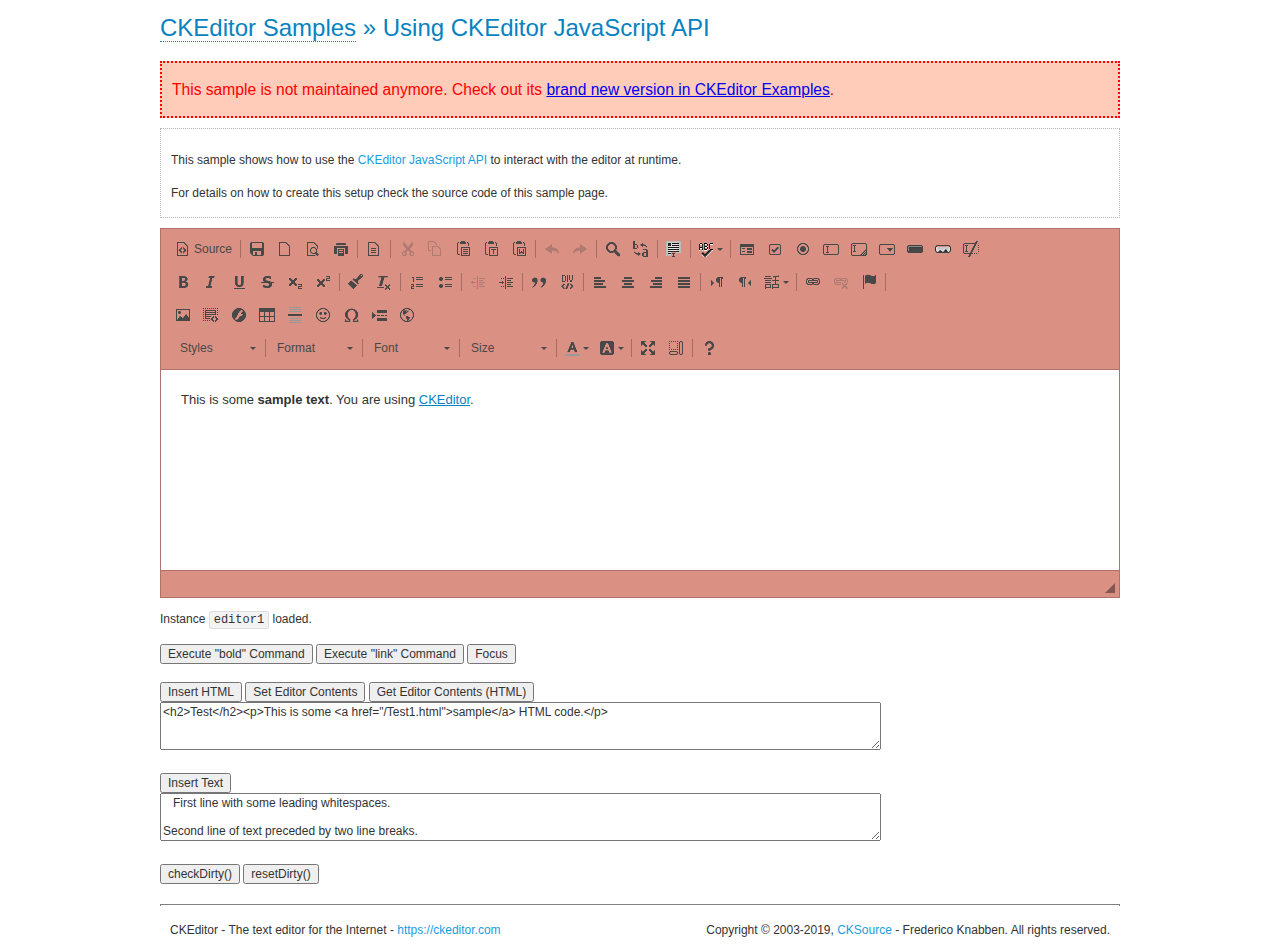
<file: ckeditor/samples/old/api.html>
<!DOCTYPE html>
<!--
Copyright (c) 2003-2019, CKSource - Frederico Knabben. All rights reserved.
For licensing, see LICENSE.md or https://ckeditor.com/legal/ckeditor-oss-license
-->
<html>
<head>
	<meta charset="utf-8">
	<title>API Usage &mdash; CKEditor Sample</title>
	<script src="../../ckeditor.js"></script>
	<link href="sample.css" rel="stylesheet">
	<script>

// The instanceReady event is fired, when an instance of CKEditor has finished
// its initialization.
CKEDITOR.on( 'instanceReady', function( ev ) {
	// Show the editor name and description in the browser status bar.
	document.getElementById( 'eMessage' ).innerHTML = 'Instance <code>' + ev.editor.name + '<\/code> loaded.';

	// Show this sample buttons.
	document.getElementById( 'eButtons' ).style.display = 'block';
});

function InsertHTML() {
	// Get the editor instance that we want to interact with.
	var editor = CKEDITOR.instances.editor1;
	var value = document.getElementById( 'htmlArea' ).value;

	// Check the active editing mode.
	if ( editor.mode == 'wysiwyg' )
	{
		// Insert HTML code.
		// https://ckeditor.com/docs/ckeditor4/latest/api/CKEDITOR_editor.html#method-insertHtml
		editor.insertHtml( value );
	}
	else
		alert( 'You must be in WYSIWYG mode!' );
}

function InsertText() {
	// Get the editor instance that we want to interact with.
	var editor = CKEDITOR.instances.editor1;
	var value = document.getElementById( 'txtArea' ).value;

	// Check the active editing mode.
	if ( editor.mode == 'wysiwyg' )
	{
		// Insert as plain text.
		// https://ckeditor.com/docs/ckeditor4/latest/api/CKEDITOR_editor.html#method-insertText
		editor.insertText( value );
	}
	else
		alert( 'You must be in WYSIWYG mode!' );
}

function SetContents() {
	// Get the editor instance that we want to interact with.
	var editor = CKEDITOR.instances.editor1;
	var value = document.getElementById( 'htmlArea' ).value;

	// Set editor contents (replace current contents).
	// https://ckeditor.com/docs/ckeditor4/latest/api/CKEDITOR_editor.html#method-setData
	editor.setData( value );
}

function GetContents() {
	// Get the editor instance that you want to interact with.
	var editor = CKEDITOR.instances.editor1;

	// Get editor contents
	// https://ckeditor.com/docs/ckeditor4/latest/api/CKEDITOR_editor.html#method-getData
	alert( editor.getData() );
}

function ExecuteCommand( commandName ) {
	// Get the editor instance that we want to interact with.
	var editor = CKEDITOR.instances.editor1;

	// Check the active editing mode.
	if ( editor.mode == 'wysiwyg' )
	{
		// Execute the command.
		// https://ckeditor.com/docs/ckeditor4/latest/api/CKEDITOR_editor.html#method-execCommand
		editor.execCommand( commandName );
	}
	else
		alert( 'You must be in WYSIWYG mode!' );
}

function CheckDirty() {
	// Get the editor instance that we want to interact with.
	var editor = CKEDITOR.instances.editor1;
	// Checks whether the current editor contents present changes when compared
	// to the contents loaded into the editor at startup
	// https://ckeditor.com/docs/ckeditor4/latest/api/CKEDITOR_editor.html#method-checkDirty
	alert( editor.checkDirty() );
}

function ResetDirty() {
	// Get the editor instance that we want to interact with.
	var editor = CKEDITOR.instances.editor1;
	// Resets the "dirty state" of the editor (see CheckDirty())
	// https://ckeditor.com/docs/ckeditor4/latest/api/CKEDITOR_editor.html#method-resetDirty
	editor.resetDirty();
	alert( 'The "IsDirty" status has been reset' );
}

function Focus() {
	CKEDITOR.instances.editor1.focus();
}

function onFocus() {
	document.getElementById( 'eMessage' ).innerHTML = '<b>' + this.name + ' is focused </b>';
}

function onBlur() {
	document.getElementById( 'eMessage' ).innerHTML = this.name + ' lost focus';
}

	</script>

</head>
<body>
	<h1 class="samples">
		<a href="index.html">CKEditor Samples</a> &raquo; Using CKEditor JavaScript API
	</h1>
	<div class="warning deprecated">
		This sample is not maintained anymore. Check out its <a href="https://ckeditor.com/docs/ckeditor4/latest/examples/api.html">brand new version in CKEditor Examples</a>.
	</div>
	<div class="description">
	<p>
		This sample shows how to use the
		<a class="samples" href="https://ckeditor.com/docs/ckeditor4/latest/api/CKEDITOR_editor.html">CKEditor JavaScript API</a>
		to interact with the editor at runtime.
	</p>
	<p>
		For details on how to create this setup check the source code of this sample page.
	</p>
	</div>

	<!-- This <div> holds alert messages to be display in the sample page. -->
	<div id="alerts">
		<noscript>
			<p>
				<strong>CKEditor requires JavaScript to run</strong>. In a browser with no JavaScript
				support, like yours, you should still see the contents (HTML data) and you should
				be able to edit it normally, without a rich editor interface.
			</p>
		</noscript>
	</div>
	<form action="../../../samples/sample_posteddata.php" method="post">
		<textarea cols="100" id="editor1" name="editor1" rows="10">&lt;p&gt;This is some &lt;strong&gt;sample text&lt;/strong&gt;. You are using &lt;a href="https://ckeditor.com/"&gt;CKEditor&lt;/a&gt;.&lt;/p&gt;</textarea>

		<script>
			// Replace the <textarea id="editor1"> with an CKEditor instance.
			CKEDITOR.replace( 'editor1', {
				on: {
					focus: onFocus,
					blur: onBlur,

					// Check for availability of corresponding plugins.
					pluginsLoaded: function( evt ) {
						var doc = CKEDITOR.document, ed = evt.editor;
						if ( !ed.getCommand( 'bold' ) )
							doc.getById( 'exec-bold' ).hide();
						if ( !ed.getCommand( 'link' ) )
							doc.getById( 'exec-link' ).hide();
					}
				}
			});
		</script>

		<p id="eMessage">
		</p>

		<div id="eButtons" style="display: none">
			<input id="exec-bold" onclick="ExecuteCommand('bold');" type="button" value="Execute &quot;bold&quot; Command">
			<input id="exec-link" onclick="ExecuteCommand('link');" type="button" value="Execute &quot;link&quot; Command">
			<input onclick="Focus();" type="button" value="Focus">
			<br><br>
			<input onclick="InsertHTML();" type="button" value="Insert HTML">
			<input onclick="SetContents();" type="button" value="Set Editor Contents">
			<input onclick="GetContents();" type="button" value="Get Editor Contents (HTML)">
			<br>
			<textarea cols="100" id="htmlArea" rows="3">&lt;h2&gt;Test&lt;/h2&gt;&lt;p&gt;This is some &lt;a href="/Test1.html"&gt;sample&lt;/a&gt; HTML code.&lt;/p&gt;</textarea>
			<br>
			<br>
			<input onclick="InsertText();" type="button" value="Insert Text">
			<br>
			<textarea cols="100" id="txtArea" rows="3">   First line with some leading whitespaces.

Second line of text preceded by two line breaks.</textarea>
			<br>
			<br>
			<input onclick="CheckDirty();" type="button" value="checkDirty()">
			<input onclick="ResetDirty();" type="button" value="resetDirty()">
		</div>
	</form>
	<div id="footer">
		<hr>
		<p>
			CKEditor - The text editor for the Internet - <a class="samples" href="https://ckeditor.com/">https://ckeditor.com</a>
		</p>
		<p id="copy">
			Copyright &copy; 2003-2019, <a class="samples" href="https://cksource.com/">CKSource</a> - Frederico
			Knabben. All rights reserved.
		</p>
	</div>
</body>
</html>
</file>
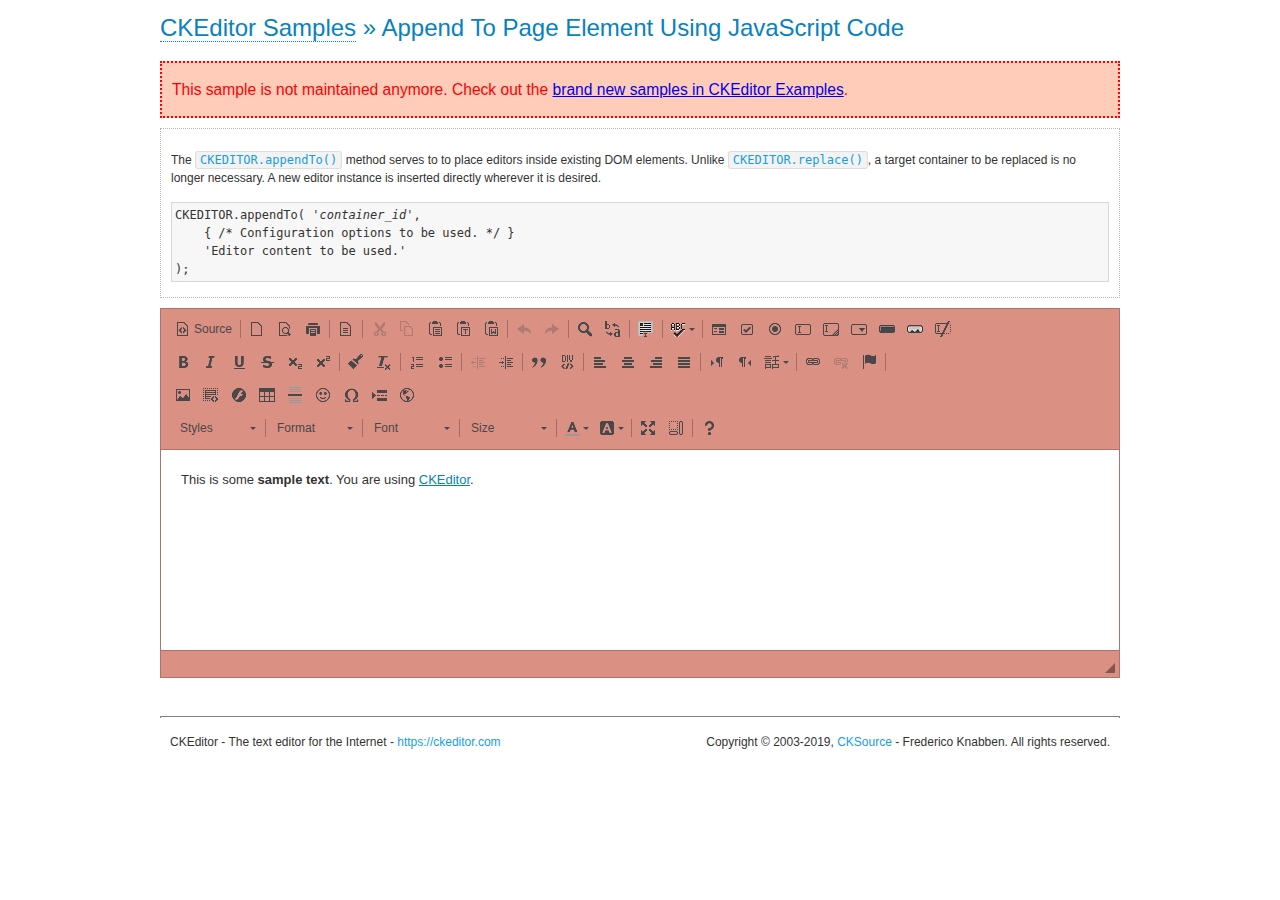
<file: ckeditor/samples/old/appendto.html>
<!DOCTYPE html>
<!--
Copyright (c) 2003-2019, CKSource - Frederico Knabben. All rights reserved.
For licensing, see LICENSE.md or https://ckeditor.com/legal/ckeditor-oss-license
-->
<html>
<head>
	<meta charset="utf-8">
	<title>Append To Page Element Using JavaScript Code &mdash; CKEditor Sample</title>
	<script src="../../ckeditor.js"></script>
	<link rel="stylesheet" href="sample.css">
</head>
<body>
	<h1 class="samples">
		<a href="index.html">CKEditor Samples</a> &raquo; Append To Page Element Using JavaScript Code
	</h1>
	<div class="warning deprecated">
		This sample is not maintained anymore. Check out the <a href="https://ckeditor.com/docs/ckeditor4/latest/examples/index.html">brand new samples in CKEditor Examples</a>.
	</div>
	<div id="section1">
		<div class="description">
			<p>
				The <code><a class="samples" href="https://ckeditor.com/docs/ckeditor4/latest/api/CKEDITOR.html#method-appendTo">CKEDITOR.appendTo()</a></code> method serves to to place editors inside existing DOM elements. Unlike <code><a class="samples" href="https://ckeditor.com/docs/ckeditor4/latest/api/CKEDITOR.html#method-replace">CKEDITOR.replace()</a></code>,
				a target container to be replaced is no longer necessary. A new editor
				instance is inserted directly wherever it is desired.
			</p>
<pre class="samples">CKEDITOR.appendTo( '<em>container_id</em>',
	{ /* Configuration options to be used. */ }
	'Editor content to be used.'
);</pre>
		</div>
		<script>

			// This call can be placed at any point after the
			// DOM element to append CKEditor to or inside the <head><script>
			// in a window.onload event handler.

			// Append a CKEditor instance using the default configuration and the
			// provided content to the <div> element of ID "section1".
			CKEDITOR.appendTo( 'section1',
				null,
				'<p>This is some <strong>sample text</strong>. You are using <a href="https://ckeditor.com/">CKEditor</a>.</p>'
			);

		</script>
	</div>
	<br>
	<div id="footer">
		<hr>
		<p>
			CKEditor - The text editor for the Internet - <a class="samples" href="https://ckeditor.com/">https://ckeditor.com</a>
		</p>
		<p id="copy">
			Copyright &copy; 2003-2019, <a class="samples" href="https://cksource.com/">CKSource</a> - Frederico
			Knabben. All rights reserved.
		</p>
	</div>
</body>
</html>
</file>
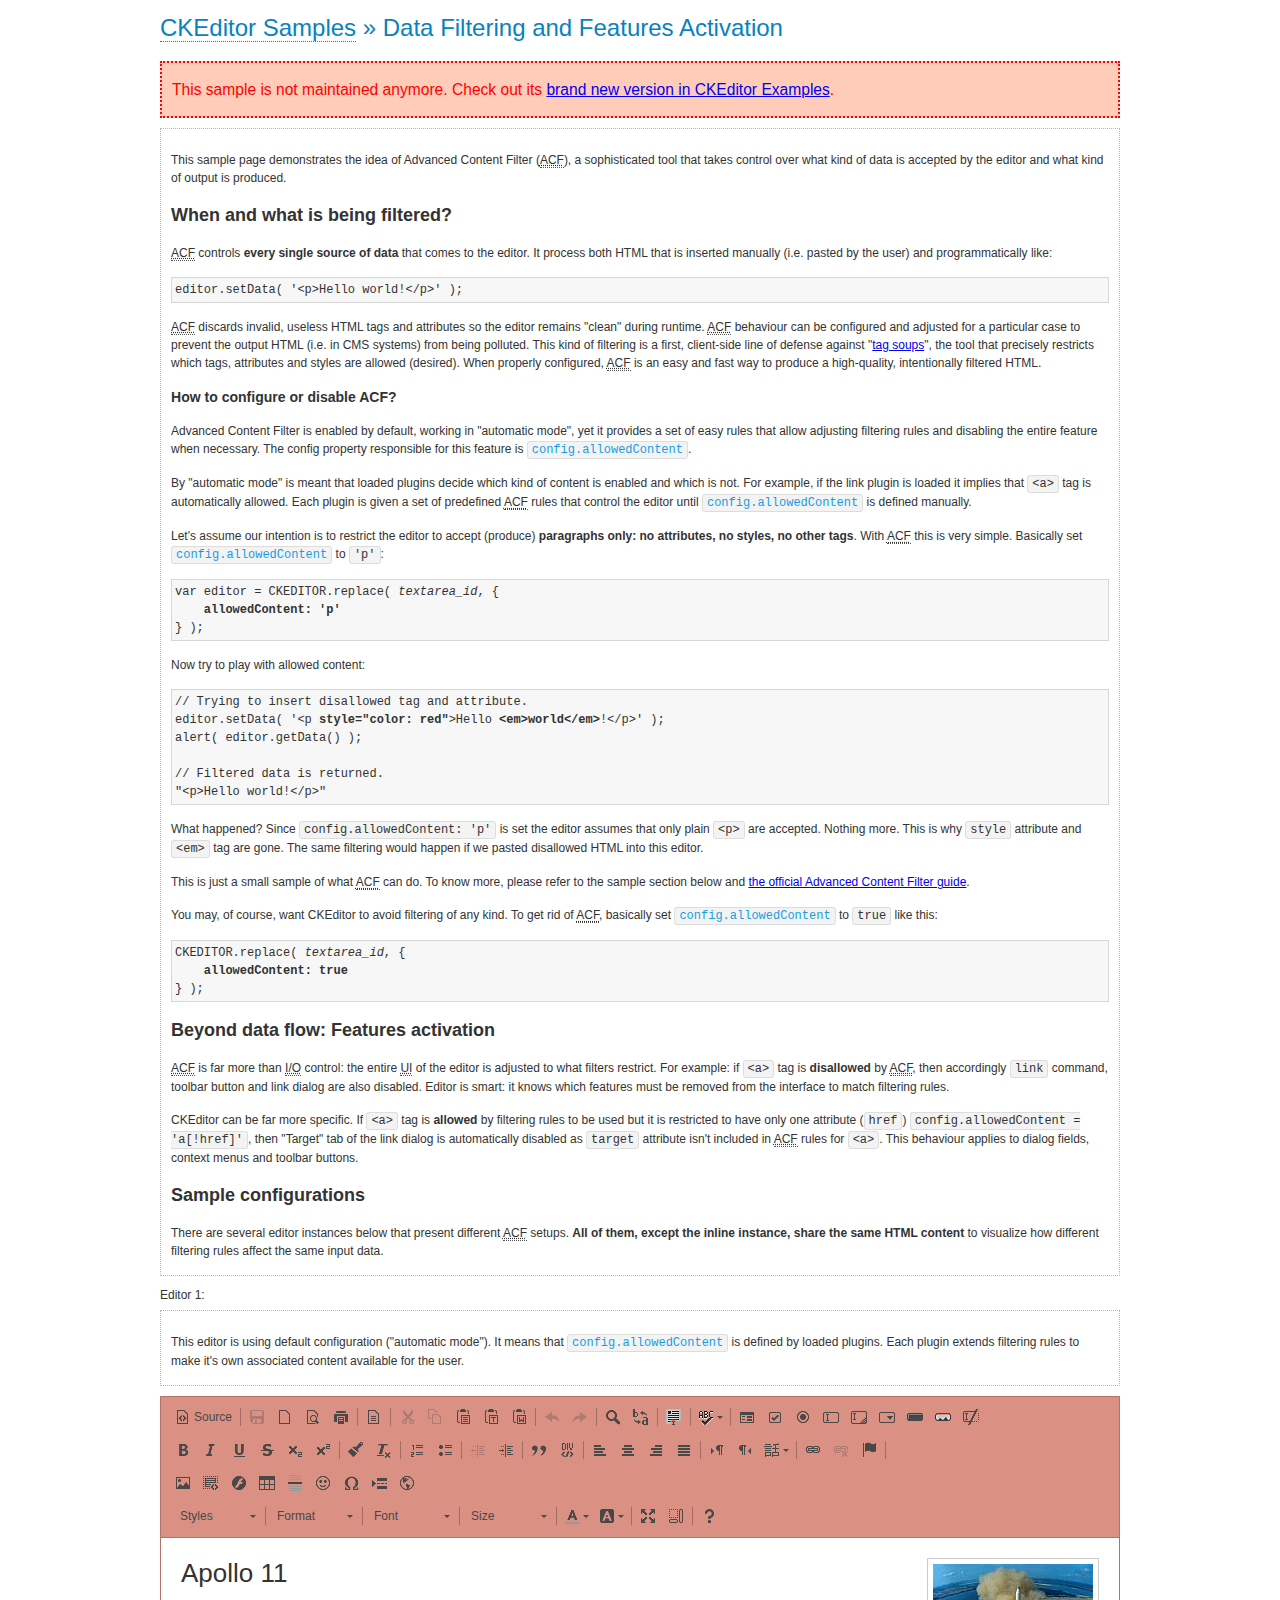
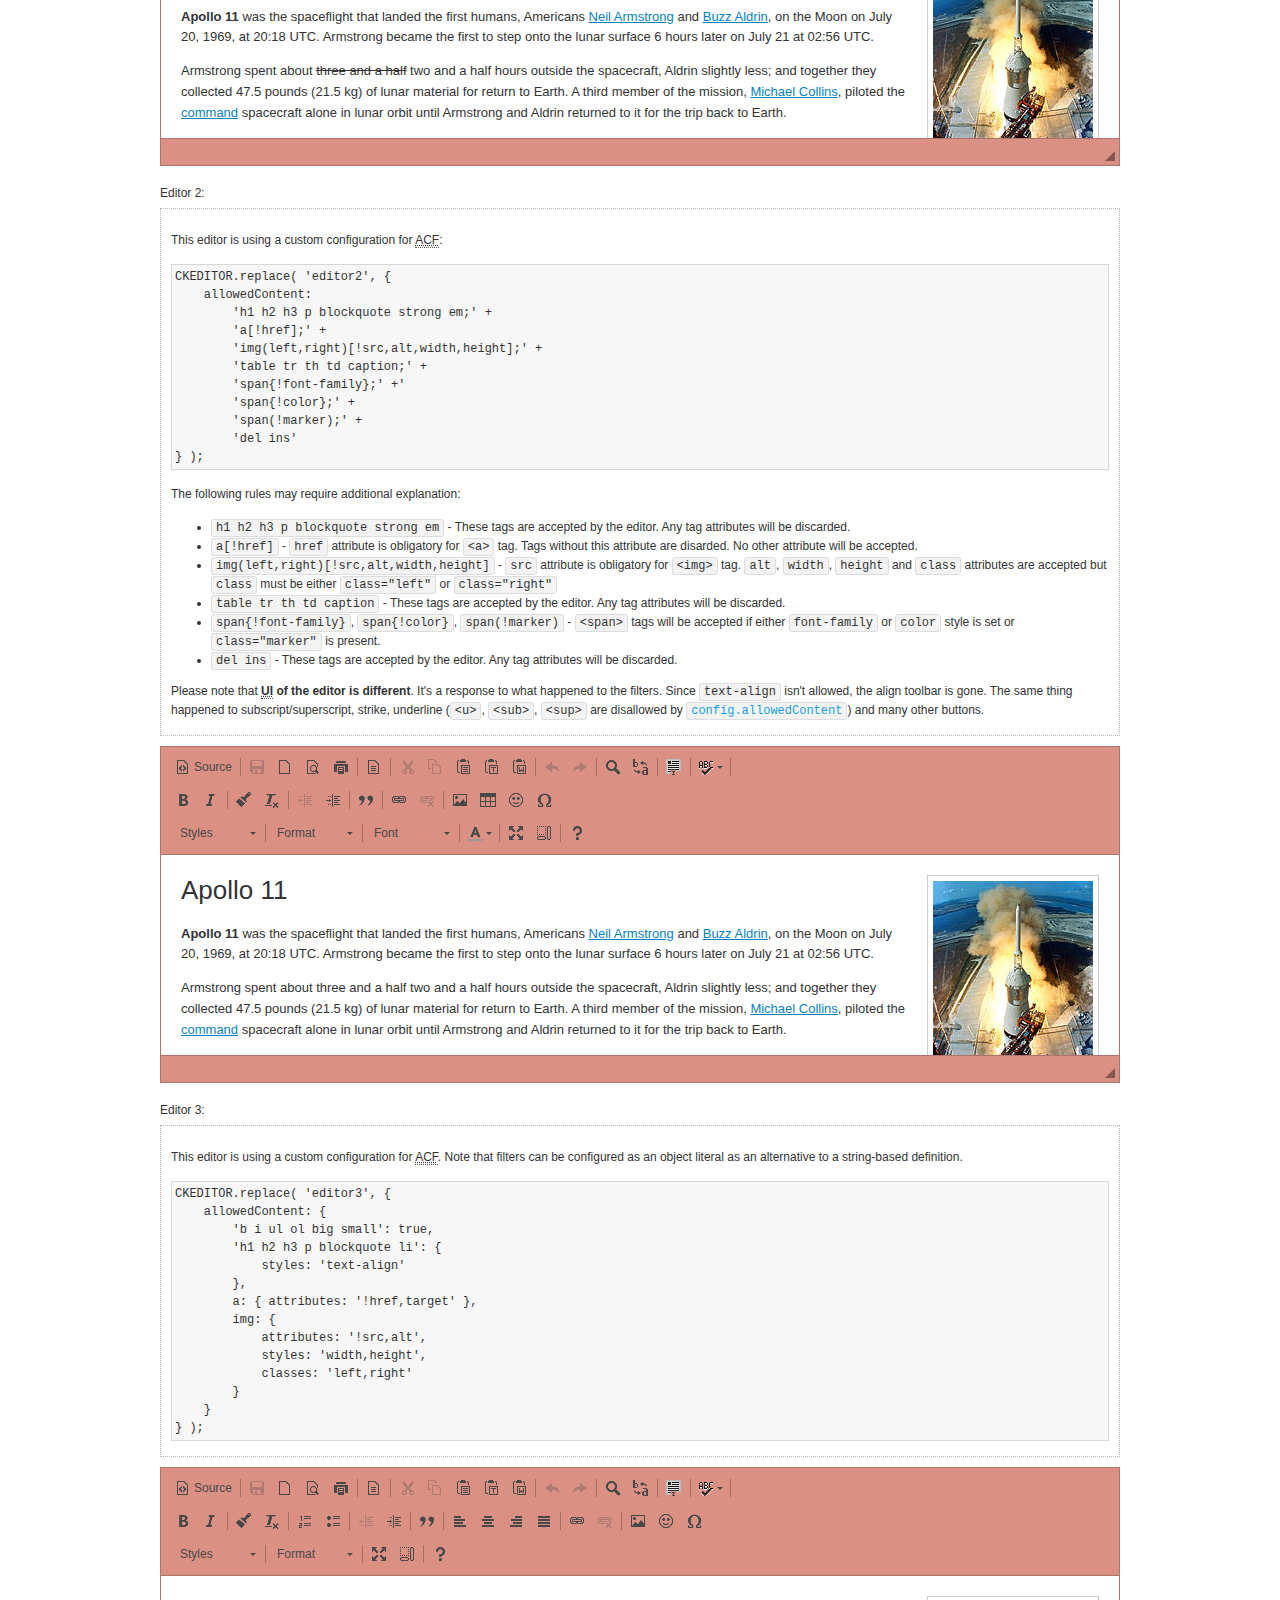
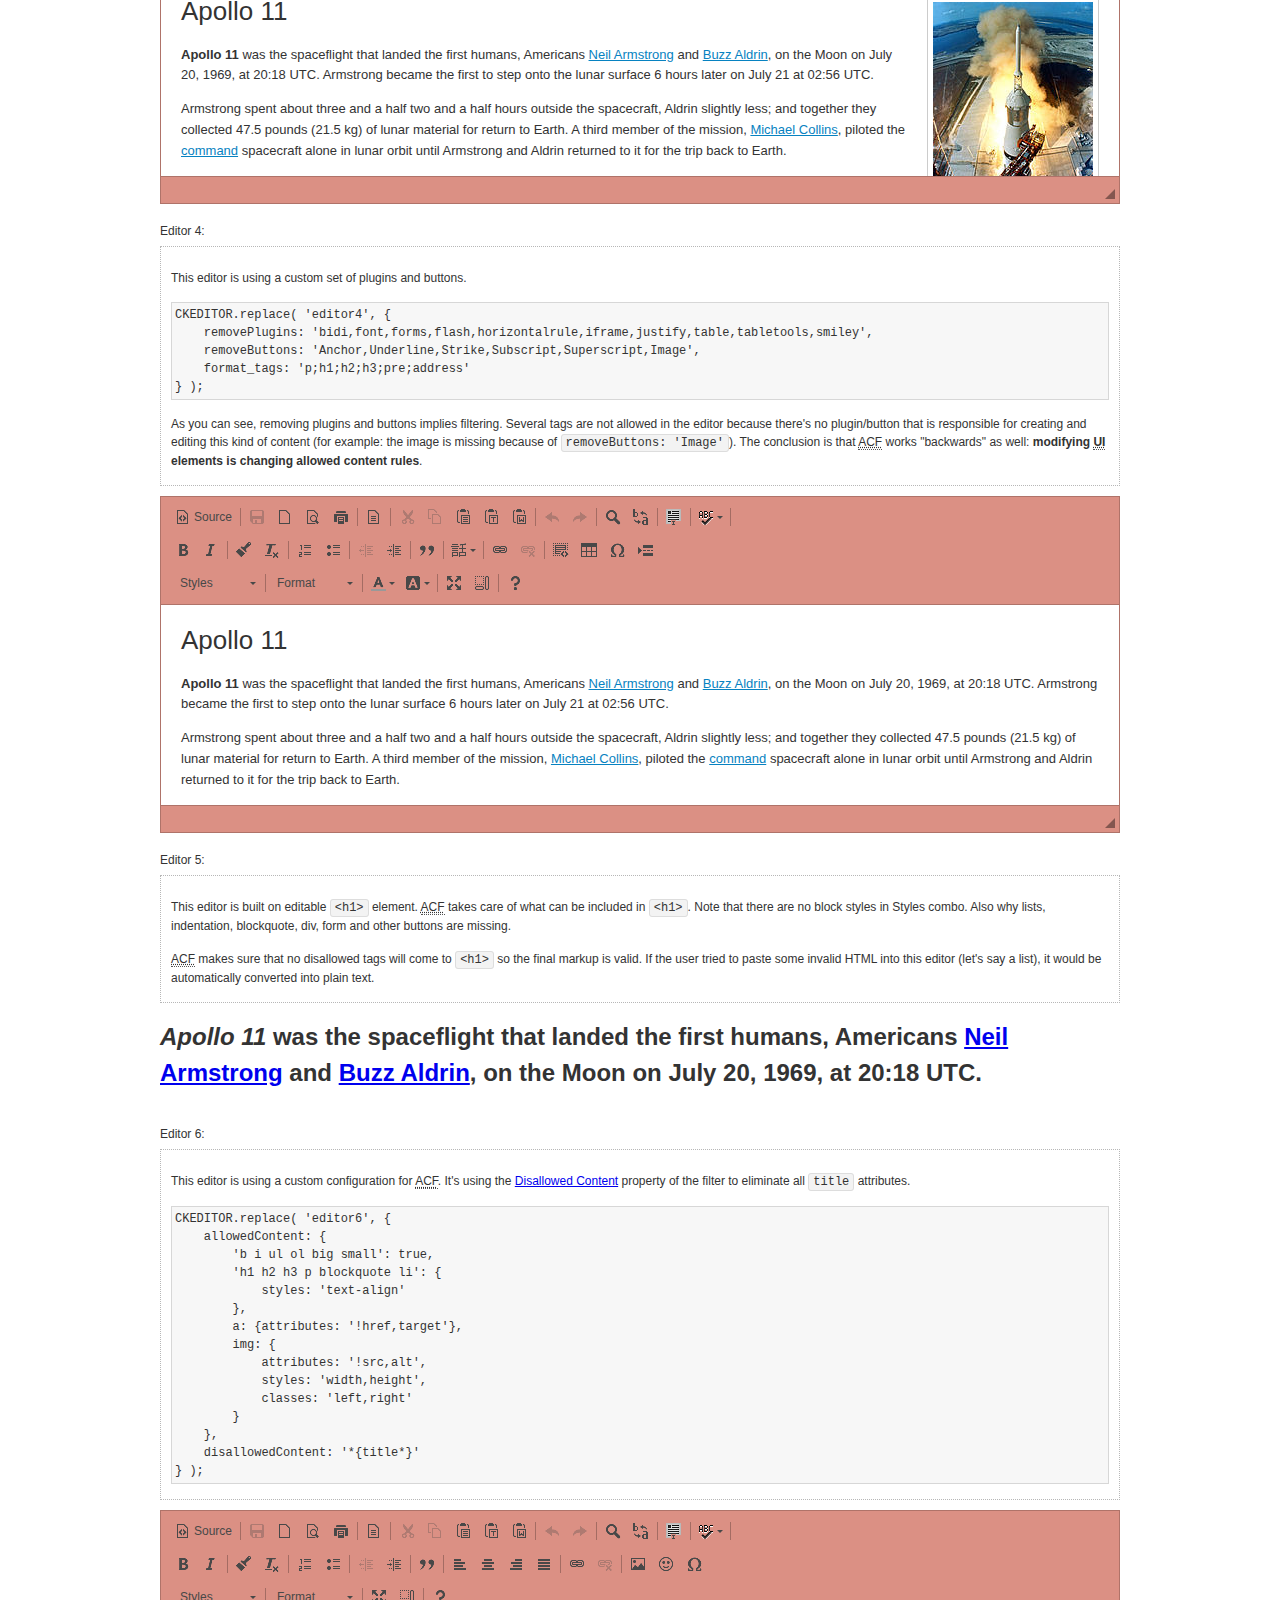
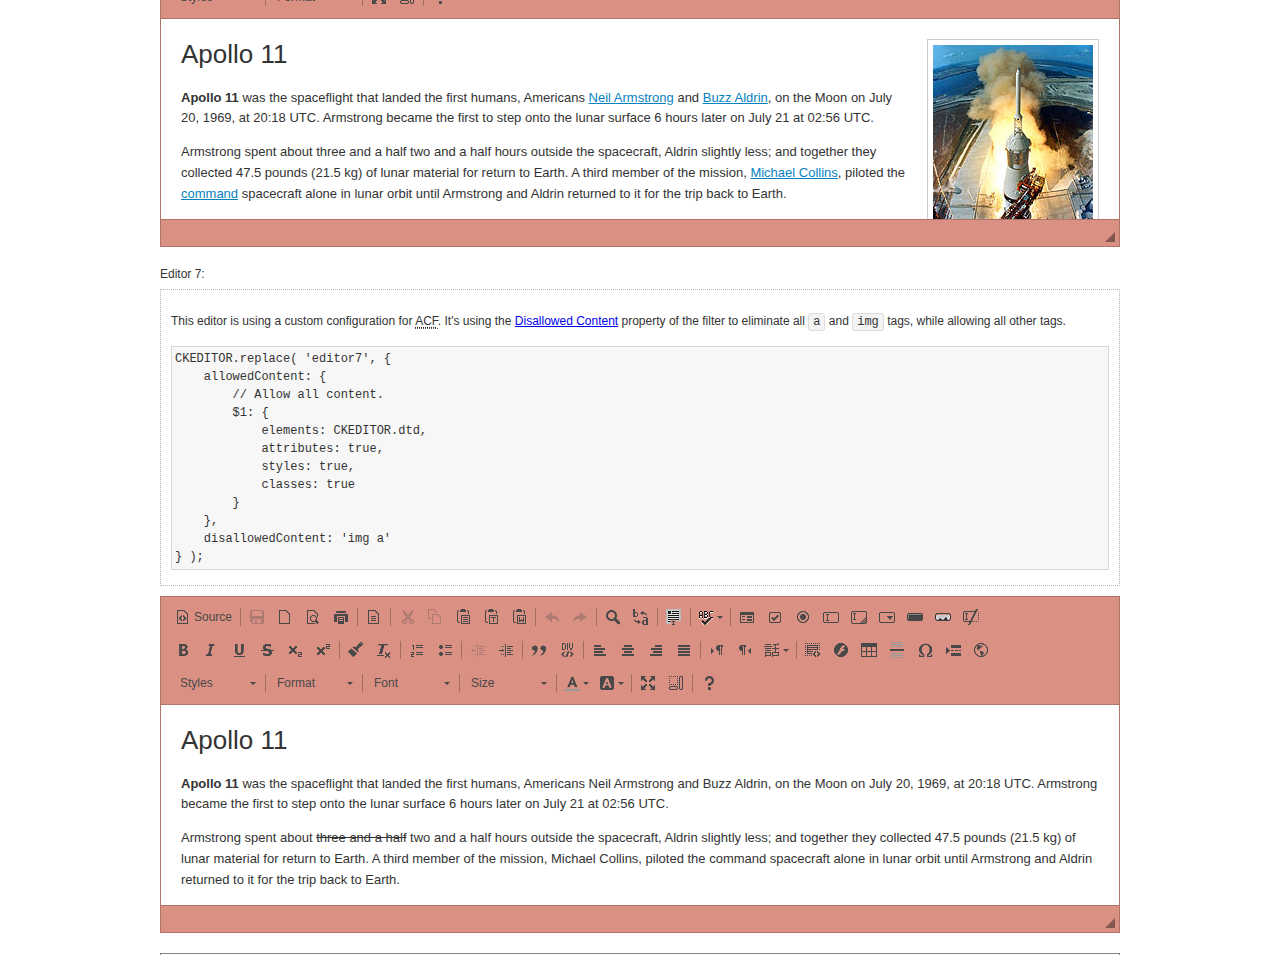
<file: ckeditor/samples/old/datafiltering.html>
<!DOCTYPE html>
<!--
Copyright (c) 2003-2019, CKSource - Frederico Knabben. All rights reserved.
For licensing, see LICENSE.md or https://ckeditor.com/legal/ckeditor-oss-license
-->
<html>
<head>
	<meta charset="utf-8">
	<title>Data Filtering &mdash; CKEditor Sample</title>
	<script src="../../ckeditor.js"></script>
	<link rel="stylesheet" href="sample.css">
	<script>
		// Remove advanced tabs for all editors.
		CKEDITOR.config.removeDialogTabs = 'image:advanced;link:advanced;flash:advanced;creatediv:advanced;editdiv:advanced';
	</script>
</head>
<body>
	<h1 class="samples">
		<a href="index.html">CKEditor Samples</a> &raquo; Data Filtering and Features Activation
	</h1>
	<div class="warning deprecated">
		This sample is not maintained anymore. Check out its <a href="https://ckeditor.com/docs/ckeditor4/latest/examples/acf.html">brand new version in CKEditor Examples</a>.
	</div>
	<div class="description">
		<p>
			This sample page demonstrates the idea of Advanced Content Filter
			(<abbr title="Advanced Content Filter">ACF</abbr>), a sophisticated
			tool that takes control over what kind of data is accepted by the editor and what
			kind of output is produced.
		</p>
		<h2>When and what is being filtered?</h2>
		<p>
			<abbr title="Advanced Content Filter">ACF</abbr> controls
			<strong>every single source of data</strong> that comes to the editor.
			It process both HTML that is inserted manually (i.e. pasted by the user)
			and programmatically like:
		</p>
<pre class="samples">
editor.setData( '&lt;p&gt;Hello world!&lt;/p&gt;' );
</pre>
		<p>
			<abbr title="Advanced Content Filter">ACF</abbr> discards invalid,
			useless HTML tags and attributes so the editor remains "clean" during
			runtime. <abbr title="Advanced Content Filter">ACF</abbr> behaviour
			can be configured and adjusted for a particular case to prevent the
			output HTML (i.e. in CMS systems) from being polluted.

			This kind of filtering is a first, client-side line of defense
			against "<a href="http://en.wikipedia.org/wiki/Tag_soup">tag soups</a>",
			the tool that precisely restricts which tags, attributes and styles
			are allowed (desired). When properly configured, <abbr title="Advanced Content Filter">ACF</abbr>
			is an easy and fast way to produce a high-quality, intentionally filtered HTML.
		</p>

		<h3>How to configure or disable ACF?</h3>
		<p>
			Advanced Content Filter is enabled by default, working in "automatic mode", yet
			it provides a set of easy rules that allow adjusting filtering rules
			and disabling the entire feature when necessary. The config property
			responsible for this feature is <code><a class="samples"
			href="https://ckeditor.com/docs/ckeditor4/latest/api/CKEDITOR_config.html#cfg-allowedContent">config.allowedContent</a></code>.
		</p>
		<p>
			By "automatic mode" is meant that loaded plugins decide which kind
			of content is enabled and which is not. For example, if the link
			plugin is loaded it implies that <code>&lt;a&gt;</code> tag is
			automatically allowed. Each plugin is given a set
			of predefined <abbr title="Advanced Content Filter">ACF</abbr> rules
			that control the editor until <code><a class="samples"
			href="https://ckeditor.com/docs/ckeditor4/latest/api/CKEDITOR_config.html#cfg-allowedContent">
			config.allowedContent</a></code>
			is defined manually.
		</p>
		<p>
			Let's assume our intention is to restrict the editor to accept (produce) <strong>paragraphs
			only: no attributes, no styles, no other tags</strong>.
			With <abbr title="Advanced Content Filter">ACF</abbr>
			this is very simple. Basically set <code><a class="samples"
			href="https://ckeditor.com/docs/ckeditor4/latest/api/CKEDITOR_config.html#cfg-allowedContent">
			config.allowedContent</a></code> to <code>'p'</code>:
		</p>
<pre class="samples">
var editor = CKEDITOR.replace( <em>textarea_id</em>, {
	<strong>allowedContent: 'p'</strong>
} );
</pre>
		<p>
			Now try to play with allowed content:
		</p>
<pre class="samples">
// Trying to insert disallowed tag and attribute.
editor.setData( '&lt;p <strong>style="color: red"</strong>&gt;Hello <strong>&lt;em&gt;world&lt;/em&gt;</strong>!&lt;/p&gt;' );
alert( editor.getData() );

// Filtered data is returned.
"&lt;p&gt;Hello world!&lt;/p&gt;"
</pre>
		<p>
			What happened? Since <code>config.allowedContent: 'p'</code> is set the editor assumes
			that only plain <code>&lt;p&gt;</code> are accepted. Nothing more. This is why
			<code>style</code> attribute and <code>&lt;em&gt;</code> tag are gone. The same
			filtering would happen if we pasted disallowed HTML into this editor.
		</p>
		<p>
			This is just a small sample of what <abbr title="Advanced Content Filter">ACF</abbr>
			can do. To know more, please refer to the sample section below and
			<a href="https://ckeditor.com/docs/ckeditor4/latest/guide/dev_advanced_content_filter.html">the official Advanced Content Filter guide</a>.
		</p>
		<p>
			You may, of course, want CKEditor to avoid filtering of any kind.
			To get rid of <abbr title="Advanced Content Filter">ACF</abbr>,
			basically set <code><a class="samples"
			href="https://ckeditor.com/docs/ckeditor4/latest/api/CKEDITOR_config.html#cfg-allowedContent">
			config.allowedContent</a></code> to <code>true</code> like this:
		</p>
<pre class="samples">
CKEDITOR.replace( <em>textarea_id</em>, {
	<strong>allowedContent: true</strong>
} );
</pre>

		<h2>Beyond data flow: Features activation</h2>
		<p>
			<abbr title="Advanced Content Filter">ACF</abbr> is far more than
			<abbr title="Input/Output">I/O</abbr> control: the entire
			<abbr title="User Interface">UI</abbr> of the editor is adjusted to what
			filters restrict. For example: if <code>&lt;a&gt;</code> tag is
			<strong>disallowed</strong>
			by <abbr title="Advanced Content Filter">ACF</abbr>,
			then accordingly <code>link</code> command, toolbar button and link dialog
			are also disabled. Editor is smart: it knows which features must be
			removed from the interface to match filtering rules.
		</p>
		<p>
			CKEditor can be far more specific. If <code>&lt;a&gt;</code> tag is
			<strong>allowed</strong> by filtering rules to be used but it is restricted
			to have only one attribute (<code>href</code>)
			<code>config.allowedContent = 'a[!href]'</code>, then
			"Target" tab of the link dialog is automatically disabled as <code>target</code>
			attribute isn't included in <abbr title="Advanced Content Filter">ACF</abbr> rules
			for <code>&lt;a&gt;</code>. This behaviour applies to dialog fields, context
			menus and toolbar buttons.
		</p>

		<h2>Sample configurations</h2>
		<p>
			There are several editor instances below that present different
			<abbr title="Advanced Content Filter">ACF</abbr> setups. <strong>All of them,
			except the inline instance, share the same HTML content</strong> to visualize
			how different filtering rules affect the same input data.
		</p>
	</div>

	<div>
		<label for="editor1">
			Editor 1:
		</label>
		<div class="description">
			<p>
				This editor is using default configuration ("automatic mode"). It means that
				<code><a class="samples"
				href="https://ckeditor.com/docs/ckeditor4/latest/api/CKEDITOR_config.html#cfg-allowedContent">
				config.allowedContent</a></code> is defined by loaded plugins.
				Each plugin extends filtering rules to make it's own associated content
				available for the user.
			</p>
		</div>
		<textarea cols="80" id="editor1" name="editor1" rows="10">
			&lt;h1&gt;&lt;img alt=&quot;Saturn V carrying Apollo 11&quot; class=&quot;right&quot; src=&quot;assets/sample.jpg&quot;/&gt; Apollo 11&lt;/h1&gt; &lt;p&gt;&lt;b&gt;Apollo 11&lt;/b&gt; was the spaceflight that landed the first humans, Americans &lt;a href=&quot;http://en.wikipedia.org/wiki/Neil_Armstrong&quot; title=&quot;Neil Armstrong&quot;&gt;Neil Armstrong&lt;/a&gt; and &lt;a href=&quot;http://en.wikipedia.org/wiki/Buzz_Aldrin&quot; title=&quot;Buzz Aldrin&quot;&gt;Buzz Aldrin&lt;/a&gt;, on the Moon on July 20, 1969, at 20:18 UTC. Armstrong became the first to step onto the lunar surface 6 hours later on July 21 at 02:56 UTC.&lt;/p&gt; &lt;p&gt;Armstrong spent about &lt;s&gt;three and a half&lt;/s&gt; two and a half hours outside the spacecraft, Aldrin slightly less; and together they collected 47.5 pounds (21.5&amp;nbsp;kg) of lunar material for return to Earth. A third member of the mission, &lt;a href=&quot;http://en.wikipedia.org/wiki/Michael_Collins_(astronaut)&quot; title=&quot;Michael Collins (astronaut)&quot;&gt;Michael Collins&lt;/a&gt;, piloted the &lt;a href=&quot;http://en.wikipedia.org/wiki/Apollo_Command/Service_Module&quot; title=&quot;Apollo Command/Service Module&quot;&gt;command&lt;/a&gt; spacecraft alone in lunar orbit until Armstrong and Aldrin returned to it for the trip back to Earth.&lt;/p&gt; &lt;h2&gt;Broadcasting and &lt;em&gt;quotes&lt;/em&gt; &lt;a id=&quot;quotes&quot; name=&quot;quotes&quot;&gt;&lt;/a&gt;&lt;/h2&gt; &lt;p&gt;Broadcast on live TV to a world-wide audience, Armstrong stepped onto the lunar surface and described the event as:&lt;/p&gt; &lt;blockquote&gt;&lt;p&gt;One small step for [a] man, one giant leap for mankind.&lt;/p&gt;&lt;/blockquote&gt; &lt;p&gt;Apollo 11 effectively ended the &lt;a href=&quot;http://en.wikipedia.org/wiki/Space_Race&quot; title=&quot;Space Race&quot;&gt;Space Race&lt;/a&gt; and fulfilled a national goal proposed in 1961 by the late U.S. President &lt;a href=&quot;http://en.wikipedia.org/wiki/John_F._Kennedy&quot; title=&quot;John F. Kennedy&quot;&gt;John F. Kennedy&lt;/a&gt; in a speech before the United States Congress:&lt;/p&gt; &lt;blockquote&gt;&lt;p&gt;[...] before this decade is out, of landing a man on the Moon and returning him safely to the Earth.&lt;/p&gt;&lt;/blockquote&gt; &lt;h2&gt;Technical details &lt;a id=&quot;tech-details&quot; name=&quot;tech-details&quot;&gt;&lt;/a&gt;&lt;/h2&gt; &lt;table align=&quot;right&quot; border=&quot;1&quot; bordercolor=&quot;#ccc&quot; cellpadding=&quot;5&quot; cellspacing=&quot;0&quot; style=&quot;border-collapse:collapse;margin:10px 0 10px 15px;&quot;&gt; &lt;caption&gt;&lt;strong&gt;Mission crew&lt;/strong&gt;&lt;/caption&gt; &lt;thead&gt; &lt;tr&gt; &lt;th scope=&quot;col&quot;&gt;Position&lt;/th&gt; &lt;th scope=&quot;col&quot;&gt;Astronaut&lt;/th&gt; &lt;/tr&gt; &lt;/thead&gt; &lt;tbody&gt; &lt;tr&gt; &lt;td&gt;Commander&lt;/td&gt; &lt;td&gt;Neil A. Armstrong&lt;/td&gt; &lt;/tr&gt; &lt;tr&gt; &lt;td&gt;Command Module Pilot&lt;/td&gt; &lt;td&gt;Michael Collins&lt;/td&gt; &lt;/tr&gt; &lt;tr&gt; &lt;td&gt;Lunar Module Pilot&lt;/td&gt; &lt;td&gt;Edwin &amp;quot;Buzz&amp;quot; E. Aldrin, Jr.&lt;/td&gt; &lt;/tr&gt; &lt;/tbody&gt; &lt;/table&gt; &lt;p&gt;Launched by a &lt;strong&gt;Saturn V&lt;/strong&gt; rocket from &lt;a href=&quot;http://en.wikipedia.org/wiki/Kennedy_Space_Center&quot; title=&quot;Kennedy Space Center&quot;&gt;Kennedy Space Center&lt;/a&gt; in Merritt Island, Florida on July 16, Apollo 11 was the fifth manned mission of &lt;a href=&quot;http://en.wikipedia.org/wiki/NASA&quot; title=&quot;NASA&quot;&gt;NASA&lt;/a&gt;&amp;#39;s Apollo program. The Apollo spacecraft had three parts:&lt;/p&gt; &lt;ol&gt; &lt;li&gt;&lt;strong&gt;Command Module&lt;/strong&gt; with a cabin for the three astronauts which was the only part which landed back on Earth&lt;/li&gt; &lt;li&gt;&lt;strong&gt;Service Module&lt;/strong&gt; which supported the Command Module with propulsion, electrical power, oxygen and water&lt;/li&gt; &lt;li&gt;&lt;strong&gt;Lunar Module&lt;/strong&gt; for landing on the Moon.&lt;/li&gt; &lt;/ol&gt; &lt;p&gt;After being sent to the Moon by the Saturn V&amp;#39;s upper stage, the astronauts separated the spacecraft from it and travelled for three days until they entered into lunar orbit. Armstrong and Aldrin then moved into the Lunar Module and landed in the &lt;a href=&quot;http://en.wikipedia.org/wiki/Mare_Tranquillitatis&quot; title=&quot;Mare Tranquillitatis&quot;&gt;Sea of Tranquility&lt;/a&gt;. They stayed a total of about 21 and a half hours on the lunar surface. After lifting off in the upper part of the Lunar Module and rejoining Collins in the Command Module, they returned to Earth and landed in the &lt;a href=&quot;http://en.wikipedia.org/wiki/Pacific_Ocean&quot; title=&quot;Pacific Ocean&quot;&gt;Pacific Ocean&lt;/a&gt; on July 24.&lt;/p&gt; &lt;hr/&gt; &lt;p style=&quot;text-align: right;&quot;&gt;&lt;small&gt;Source: &lt;a href=&quot;http://en.wikipedia.org/wiki/Apollo_11&quot;&gt;Wikipedia.org&lt;/a&gt;&lt;/small&gt;&lt;/p&gt;
		</textarea>

		<script>

			CKEDITOR.replace( 'editor1' );

		</script>
	</div>

	<br>

	<div>
		<label for="editor2">
			Editor 2:
		</label>
		<div class="description">
			<p>
				This editor is using a custom configuration for
				<abbr title="Advanced Content Filter">ACF</abbr>:
			</p>
<pre class="samples">
CKEDITOR.replace( 'editor2', {
	allowedContent:
		'h1 h2 h3 p blockquote strong em;' +
		'a[!href];' +
		'img(left,right)[!src,alt,width,height];' +
		'table tr th td caption;' +
		'span{!font-family};' +'
		'span{!color};' +
		'span(!marker);' +
		'del ins'
} );
</pre>
			<p>
				The following rules may require additional explanation:
			</p>
			<ul>
				<li>
					<code>h1 h2 h3 p blockquote strong em</code> - These tags
					are accepted by the editor. Any tag attributes will be discarded.
				</li>
				<li>
					<code>a[!href]</code> - <code>href</code> attribute is obligatory
					for <code>&lt;a&gt;</code> tag. Tags without this attribute
					are disarded. No other attribute will be accepted.
				</li>
				<li>
					<code>img(left,right)[!src,alt,width,height]</code> - <code>src</code>
					attribute is obligatory for <code>&lt;img&gt;</code> tag.
					<code>alt</code>, <code>width</code>, <code>height</code>
					and <code>class</code> attributes are accepted but
					<code>class</code> must be either <code>class="left"</code>
					or <code>class="right"</code>
				</li>
				<li>
					<code>table tr th td caption</code> - These tags
					are accepted by the editor. Any tag attributes will be discarded.
				</li>
				<li>
					<code>span{!font-family}</code>, <code>span{!color}</code>,
					<code>span(!marker)</code> - <code>&lt;span&gt;</code> tags
					will be accepted if either <code>font-family</code> or
					<code>color</code> style is set or <code>class="marker"</code>
					is present.
				</li>
				<li>
					<code>del ins</code> - These tags
					are accepted by the editor. Any tag attributes will be discarded.
				</li>
			</ul>
			<p>
				Please note that <strong><abbr title="User Interface">UI</abbr> of the
				editor is different</strong>. It's a response to what happened to the filters.
				Since <code>text-align</code> isn't allowed, the align toolbar is gone.
				The same thing happened to subscript/superscript, strike, underline
				(<code>&lt;u&gt;</code>, <code>&lt;sub&gt;</code>, <code>&lt;sup&gt;</code>
				are disallowed by <code><a class="samples"
				href="https://ckeditor.com/docs/ckeditor4/latest/api/CKEDITOR_config.html#cfg-allowedContent">
				config.allowedContent</a></code>) and many other buttons.
			</p>
		</div>
		<textarea cols="80" id="editor2" name="editor2" rows="10">
			&lt;h1&gt;&lt;img alt=&quot;Saturn V carrying Apollo 11&quot; class=&quot;right&quot; src=&quot;assets/sample.jpg&quot;/&gt; Apollo 11&lt;/h1&gt; &lt;p&gt;&lt;b&gt;Apollo 11&lt;/b&gt; was the spaceflight that landed the first humans, Americans &lt;a href=&quot;http://en.wikipedia.org/wiki/Neil_Armstrong&quot; title=&quot;Neil Armstrong&quot;&gt;Neil Armstrong&lt;/a&gt; and &lt;a href=&quot;http://en.wikipedia.org/wiki/Buzz_Aldrin&quot; title=&quot;Buzz Aldrin&quot;&gt;Buzz Aldrin&lt;/a&gt;, on the Moon on July 20, 1969, at 20:18 UTC. Armstrong became the first to step onto the lunar surface 6 hours later on July 21 at 02:56 UTC.&lt;/p&gt; &lt;p&gt;Armstrong spent about &lt;s&gt;three and a half&lt;/s&gt; two and a half hours outside the spacecraft, Aldrin slightly less; and together they collected 47.5 pounds (21.5&amp;nbsp;kg) of lunar material for return to Earth. A third member of the mission, &lt;a href=&quot;http://en.wikipedia.org/wiki/Michael_Collins_(astronaut)&quot; title=&quot;Michael Collins (astronaut)&quot;&gt;Michael Collins&lt;/a&gt;, piloted the &lt;a href=&quot;http://en.wikipedia.org/wiki/Apollo_Command/Service_Module&quot; title=&quot;Apollo Command/Service Module&quot;&gt;command&lt;/a&gt; spacecraft alone in lunar orbit until Armstrong and Aldrin returned to it for the trip back to Earth.&lt;/p&gt; &lt;h2&gt;Broadcasting and &lt;em&gt;quotes&lt;/em&gt; &lt;a id=&quot;quotes&quot; name=&quot;quotes&quot;&gt;&lt;/a&gt;&lt;/h2&gt; &lt;p&gt;Broadcast on live TV to a world-wide audience, Armstrong stepped onto the lunar surface and described the event as:&lt;/p&gt; &lt;blockquote&gt;&lt;p&gt;One small step for [a] man, one giant leap for mankind.&lt;/p&gt;&lt;/blockquote&gt; &lt;p&gt;Apollo 11 effectively ended the &lt;a href=&quot;http://en.wikipedia.org/wiki/Space_Race&quot; title=&quot;Space Race&quot;&gt;Space Race&lt;/a&gt; and fulfilled a national goal proposed in 1961 by the late U.S. President &lt;a href=&quot;http://en.wikipedia.org/wiki/John_F._Kennedy&quot; title=&quot;John F. Kennedy&quot;&gt;John F. Kennedy&lt;/a&gt; in a speech before the United States Congress:&lt;/p&gt; &lt;blockquote&gt;&lt;p&gt;[...] before this decade is out, of landing a man on the Moon and returning him safely to the Earth.&lt;/p&gt;&lt;/blockquote&gt; &lt;h2&gt;Technical details &lt;a id=&quot;tech-details&quot; name=&quot;tech-details&quot;&gt;&lt;/a&gt;&lt;/h2&gt; &lt;table align=&quot;right&quot; border=&quot;1&quot; bordercolor=&quot;#ccc&quot; cellpadding=&quot;5&quot; cellspacing=&quot;0&quot; style=&quot;border-collapse:collapse;margin:10px 0 10px 15px;&quot;&gt; &lt;caption&gt;&lt;strong&gt;Mission crew&lt;/strong&gt;&lt;/caption&gt; &lt;thead&gt; &lt;tr&gt; &lt;th scope=&quot;col&quot;&gt;Position&lt;/th&gt; &lt;th scope=&quot;col&quot;&gt;Astronaut&lt;/th&gt; &lt;/tr&gt; &lt;/thead&gt; &lt;tbody&gt; &lt;tr&gt; &lt;td&gt;Commander&lt;/td&gt; &lt;td&gt;Neil A. Armstrong&lt;/td&gt; &lt;/tr&gt; &lt;tr&gt; &lt;td&gt;Command Module Pilot&lt;/td&gt; &lt;td&gt;Michael Collins&lt;/td&gt; &lt;/tr&gt; &lt;tr&gt; &lt;td&gt;Lunar Module Pilot&lt;/td&gt; &lt;td&gt;Edwin &amp;quot;Buzz&amp;quot; E. Aldrin, Jr.&lt;/td&gt; &lt;/tr&gt; &lt;/tbody&gt; &lt;/table&gt; &lt;p&gt;Launched by a &lt;strong&gt;Saturn V&lt;/strong&gt; rocket from &lt;a href=&quot;http://en.wikipedia.org/wiki/Kennedy_Space_Center&quot; title=&quot;Kennedy Space Center&quot;&gt;Kennedy Space Center&lt;/a&gt; in Merritt Island, Florida on July 16, Apollo 11 was the fifth manned mission of &lt;a href=&quot;http://en.wikipedia.org/wiki/NASA&quot; title=&quot;NASA&quot;&gt;NASA&lt;/a&gt;&amp;#39;s Apollo program. The Apollo spacecraft had three parts:&lt;/p&gt; &lt;ol&gt; &lt;li&gt;&lt;strong&gt;Command Module&lt;/strong&gt; with a cabin for the three astronauts which was the only part which landed back on Earth&lt;/li&gt; &lt;li&gt;&lt;strong&gt;Service Module&lt;/strong&gt; which supported the Command Module with propulsion, electrical power, oxygen and water&lt;/li&gt; &lt;li&gt;&lt;strong&gt;Lunar Module&lt;/strong&gt; for landing on the Moon.&lt;/li&gt; &lt;/ol&gt; &lt;p&gt;After being sent to the Moon by the Saturn V&amp;#39;s upper stage, the astronauts separated the spacecraft from it and travelled for three days until they entered into lunar orbit. Armstrong and Aldrin then moved into the Lunar Module and landed in the &lt;a href=&quot;http://en.wikipedia.org/wiki/Mare_Tranquillitatis&quot; title=&quot;Mare Tranquillitatis&quot;&gt;Sea of Tranquility&lt;/a&gt;. They stayed a total of about 21 and a half hours on the lunar surface. After lifting off in the upper part of the Lunar Module and rejoining Collins in the Command Module, they returned to Earth and landed in the &lt;a href=&quot;http://en.wikipedia.org/wiki/Pacific_Ocean&quot; title=&quot;Pacific Ocean&quot;&gt;Pacific Ocean&lt;/a&gt; on July 24.&lt;/p&gt; &lt;hr/&gt; &lt;p style=&quot;text-align: right;&quot;&gt;&lt;small&gt;Source: &lt;a href=&quot;http://en.wikipedia.org/wiki/Apollo_11&quot;&gt;Wikipedia.org&lt;/a&gt;&lt;/small&gt;&lt;/p&gt;
		</textarea>
		<script>

			CKEDITOR.replace( 'editor2', {
				allowedContent:
					'h1 h2 h3 p blockquote strong em;' +
					'a[!href];' +
					'img(left,right)[!src,alt,width,height];' +
					'table tr th td caption;' +
					'span{!font-family};' +
					'span{!color};' +
					'span(!marker);' +
					'del ins'
			} );

		</script>
	</div>

	<br>

	<div>
		<label for="editor3">
			Editor 3:
		</label>
		<div class="description">
			<p>
				This editor is using a custom configuration for
				<abbr title="Advanced Content Filter">ACF</abbr>.
				Note that filters can be configured as an object literal
				as an alternative to a string-based definition.
			</p>
<pre class="samples">
CKEDITOR.replace( 'editor3', {
	allowedContent: {
		'b i ul ol big small': true,
		'h1 h2 h3 p blockquote li': {
			styles: 'text-align'
		},
		a: { attributes: '!href,target' },
		img: {
			attributes: '!src,alt',
			styles: 'width,height',
			classes: 'left,right'
		}
	}
} );
</pre>
		</div>
		<textarea cols="80" id="editor3" name="editor3" rows="10">
			&lt;h1&gt;&lt;img alt=&quot;Saturn V carrying Apollo 11&quot; class=&quot;right&quot; src=&quot;assets/sample.jpg&quot;/&gt; Apollo 11&lt;/h1&gt; &lt;p&gt;&lt;b&gt;Apollo 11&lt;/b&gt; was the spaceflight that landed the first humans, Americans &lt;a href=&quot;http://en.wikipedia.org/wiki/Neil_Armstrong&quot; title=&quot;Neil Armstrong&quot;&gt;Neil Armstrong&lt;/a&gt; and &lt;a href=&quot;http://en.wikipedia.org/wiki/Buzz_Aldrin&quot; title=&quot;Buzz Aldrin&quot;&gt;Buzz Aldrin&lt;/a&gt;, on the Moon on July 20, 1969, at 20:18 UTC. Armstrong became the first to step onto the lunar surface 6 hours later on July 21 at 02:56 UTC.&lt;/p&gt; &lt;p&gt;Armstrong spent about &lt;s&gt;three and a half&lt;/s&gt; two and a half hours outside the spacecraft, Aldrin slightly less; and together they collected 47.5 pounds (21.5&amp;nbsp;kg) of lunar material for return to Earth. A third member of the mission, &lt;a href=&quot;http://en.wikipedia.org/wiki/Michael_Collins_(astronaut)&quot; title=&quot;Michael Collins (astronaut)&quot;&gt;Michael Collins&lt;/a&gt;, piloted the &lt;a href=&quot;http://en.wikipedia.org/wiki/Apollo_Command/Service_Module&quot; title=&quot;Apollo Command/Service Module&quot;&gt;command&lt;/a&gt; spacecraft alone in lunar orbit until Armstrong and Aldrin returned to it for the trip back to Earth.&lt;/p&gt; &lt;h2&gt;Broadcasting and &lt;em&gt;quotes&lt;/em&gt; &lt;a id=&quot;quotes&quot; name=&quot;quotes&quot;&gt;&lt;/a&gt;&lt;/h2&gt; &lt;p&gt;Broadcast on live TV to a world-wide audience, Armstrong stepped onto the lunar surface and described the event as:&lt;/p&gt; &lt;blockquote&gt;&lt;p&gt;One small step for [a] man, one giant leap for mankind.&lt;/p&gt;&lt;/blockquote&gt; &lt;p&gt;Apollo 11 effectively ended the &lt;a href=&quot;http://en.wikipedia.org/wiki/Space_Race&quot; title=&quot;Space Race&quot;&gt;Space Race&lt;/a&gt; and fulfilled a national goal proposed in 1961 by the late U.S. President &lt;a href=&quot;http://en.wikipedia.org/wiki/John_F._Kennedy&quot; title=&quot;John F. Kennedy&quot;&gt;John F. Kennedy&lt;/a&gt; in a speech before the United States Congress:&lt;/p&gt; &lt;blockquote&gt;&lt;p&gt;[...] before this decade is out, of landing a man on the Moon and returning him safely to the Earth.&lt;/p&gt;&lt;/blockquote&gt; &lt;h2&gt;Technical details &lt;a id=&quot;tech-details&quot; name=&quot;tech-details&quot;&gt;&lt;/a&gt;&lt;/h2&gt; &lt;table align=&quot;right&quot; border=&quot;1&quot; bordercolor=&quot;#ccc&quot; cellpadding=&quot;5&quot; cellspacing=&quot;0&quot; style=&quot;border-collapse:collapse;margin:10px 0 10px 15px;&quot;&gt; &lt;caption&gt;&lt;strong&gt;Mission crew&lt;/strong&gt;&lt;/caption&gt; &lt;thead&gt; &lt;tr&gt; &lt;th scope=&quot;col&quot;&gt;Position&lt;/th&gt; &lt;th scope=&quot;col&quot;&gt;Astronaut&lt;/th&gt; &lt;/tr&gt; &lt;/thead&gt; &lt;tbody&gt; &lt;tr&gt; &lt;td&gt;Commander&lt;/td&gt; &lt;td&gt;Neil A. Armstrong&lt;/td&gt; &lt;/tr&gt; &lt;tr&gt; &lt;td&gt;Command Module Pilot&lt;/td&gt; &lt;td&gt;Michael Collins&lt;/td&gt; &lt;/tr&gt; &lt;tr&gt; &lt;td&gt;Lunar Module Pilot&lt;/td&gt; &lt;td&gt;Edwin &amp;quot;Buzz&amp;quot; E. Aldrin, Jr.&lt;/td&gt; &lt;/tr&gt; &lt;/tbody&gt; &lt;/table&gt; &lt;p&gt;Launched by a &lt;strong&gt;Saturn V&lt;/strong&gt; rocket from &lt;a href=&quot;http://en.wikipedia.org/wiki/Kennedy_Space_Center&quot; title=&quot;Kennedy Space Center&quot;&gt;Kennedy Space Center&lt;/a&gt; in Merritt Island, Florida on July 16, Apollo 11 was the fifth manned mission of &lt;a href=&quot;http://en.wikipedia.org/wiki/NASA&quot; title=&quot;NASA&quot;&gt;NASA&lt;/a&gt;&amp;#39;s Apollo program. The Apollo spacecraft had three parts:&lt;/p&gt; &lt;ol&gt; &lt;li&gt;&lt;strong&gt;Command Module&lt;/strong&gt; with a cabin for the three astronauts which was the only part which landed back on Earth&lt;/li&gt; &lt;li&gt;&lt;strong&gt;Service Module&lt;/strong&gt; which supported the Command Module with propulsion, electrical power, oxygen and water&lt;/li&gt; &lt;li&gt;&lt;strong&gt;Lunar Module&lt;/strong&gt; for landing on the Moon.&lt;/li&gt; &lt;/ol&gt; &lt;p&gt;After being sent to the Moon by the Saturn V&amp;#39;s upper stage, the astronauts separated the spacecraft from it and travelled for three days until they entered into lunar orbit. Armstrong and Aldrin then moved into the Lunar Module and landed in the &lt;a href=&quot;http://en.wikipedia.org/wiki/Mare_Tranquillitatis&quot; title=&quot;Mare Tranquillitatis&quot;&gt;Sea of Tranquility&lt;/a&gt;. They stayed a total of about 21 and a half hours on the lunar surface. After lifting off in the upper part of the Lunar Module and rejoining Collins in the Command Module, they returned to Earth and landed in the &lt;a href=&quot;http://en.wikipedia.org/wiki/Pacific_Ocean&quot; title=&quot;Pacific Ocean&quot;&gt;Pacific Ocean&lt;/a&gt; on July 24.&lt;/p&gt; &lt;hr/&gt; &lt;p style=&quot;text-align: right;&quot;&gt;&lt;small&gt;Source: &lt;a href=&quot;http://en.wikipedia.org/wiki/Apollo_11&quot;&gt;Wikipedia.org&lt;/a&gt;&lt;/small&gt;&lt;/p&gt;
		</textarea>
		<script>

			CKEDITOR.replace( 'editor3', {
				allowedContent: {
					'b i ul ol big small': true,
					'h1 h2 h3 p blockquote li': {
						styles: 'text-align'
					},
					a: { attributes: '!href,target' },
					img: {
						attributes: '!src,alt',
						styles: 'width,height',
						classes: 'left,right'
					}
				}
			} );

		</script>
	</div>

	<br>

	<div>
		<label for="editor4">
			Editor 4:
		</label>
		<div class="description">
			<p>
				This editor is using a custom set of plugins and buttons.
			</p>
<pre class="samples">
CKEDITOR.replace( 'editor4', {
	removePlugins: 'bidi,font,forms,flash,horizontalrule,iframe,justify,table,tabletools,smiley',
	removeButtons: 'Anchor,Underline,Strike,Subscript,Superscript,Image',
	format_tags: 'p;h1;h2;h3;pre;address'
} );
</pre>
			<p>
				As you can see, removing plugins and buttons implies filtering.
				Several tags are not allowed in the editor because there's no
				plugin/button that is responsible for creating and editing this
				kind of content (for example: the image is missing because
				of <code>removeButtons: 'Image'</code>). The conclusion is that
				<abbr title="Advanced Content Filter">ACF</abbr> works "backwards"
				as well: <strong>modifying <abbr title="User Interface">UI</abbr>
				elements is changing allowed content rules</strong>.
			</p>
		</div>
		<textarea cols="80" id="editor4" name="editor4" rows="10">
			&lt;h1&gt;&lt;img alt=&quot;Saturn V carrying Apollo 11&quot; class=&quot;right&quot; src=&quot;assets/sample.jpg&quot;/&gt; Apollo 11&lt;/h1&gt; &lt;p&gt;&lt;b&gt;Apollo 11&lt;/b&gt; was the spaceflight that landed the first humans, Americans &lt;a href=&quot;http://en.wikipedia.org/wiki/Neil_Armstrong&quot; title=&quot;Neil Armstrong&quot;&gt;Neil Armstrong&lt;/a&gt; and &lt;a href=&quot;http://en.wikipedia.org/wiki/Buzz_Aldrin&quot; title=&quot;Buzz Aldrin&quot;&gt;Buzz Aldrin&lt;/a&gt;, on the Moon on July 20, 1969, at 20:18 UTC. Armstrong became the first to step onto the lunar surface 6 hours later on July 21 at 02:56 UTC.&lt;/p&gt; &lt;p&gt;Armstrong spent about &lt;s&gt;three and a half&lt;/s&gt; two and a half hours outside the spacecraft, Aldrin slightly less; and together they collected 47.5 pounds (21.5&amp;nbsp;kg) of lunar material for return to Earth. A third member of the mission, &lt;a href=&quot;http://en.wikipedia.org/wiki/Michael_Collins_(astronaut)&quot; title=&quot;Michael Collins (astronaut)&quot;&gt;Michael Collins&lt;/a&gt;, piloted the &lt;a href=&quot;http://en.wikipedia.org/wiki/Apollo_Command/Service_Module&quot; title=&quot;Apollo Command/Service Module&quot;&gt;command&lt;/a&gt; spacecraft alone in lunar orbit until Armstrong and Aldrin returned to it for the trip back to Earth.&lt;/p&gt; &lt;h2&gt;Broadcasting and &lt;em&gt;quotes&lt;/em&gt; &lt;a id=&quot;quotes&quot; name=&quot;quotes&quot;&gt;&lt;/a&gt;&lt;/h2&gt; &lt;p&gt;Broadcast on live TV to a world-wide audience, Armstrong stepped onto the lunar surface and described the event as:&lt;/p&gt; &lt;blockquote&gt;&lt;p&gt;One small step for [a] man, one giant leap for mankind.&lt;/p&gt;&lt;/blockquote&gt; &lt;p&gt;Apollo 11 effectively ended the &lt;a href=&quot;http://en.wikipedia.org/wiki/Space_Race&quot; title=&quot;Space Race&quot;&gt;Space Race&lt;/a&gt; and fulfilled a national goal proposed in 1961 by the late U.S. President &lt;a href=&quot;http://en.wikipedia.org/wiki/John_F._Kennedy&quot; title=&quot;John F. Kennedy&quot;&gt;John F. Kennedy&lt;/a&gt; in a speech before the United States Congress:&lt;/p&gt; &lt;blockquote&gt;&lt;p&gt;[...] before this decade is out, of landing a man on the Moon and returning him safely to the Earth.&lt;/p&gt;&lt;/blockquote&gt; &lt;h2&gt;Technical details &lt;a id=&quot;tech-details&quot; name=&quot;tech-details&quot;&gt;&lt;/a&gt;&lt;/h2&gt; &lt;table align=&quot;right&quot; border=&quot;1&quot; bordercolor=&quot;#ccc&quot; cellpadding=&quot;5&quot; cellspacing=&quot;0&quot; style=&quot;border-collapse:collapse;margin:10px 0 10px 15px;&quot;&gt; &lt;caption&gt;&lt;strong&gt;Mission crew&lt;/strong&gt;&lt;/caption&gt; &lt;thead&gt; &lt;tr&gt; &lt;th scope=&quot;col&quot;&gt;Position&lt;/th&gt; &lt;th scope=&quot;col&quot;&gt;Astronaut&lt;/th&gt; &lt;/tr&gt; &lt;/thead&gt; &lt;tbody&gt; &lt;tr&gt; &lt;td&gt;Commander&lt;/td&gt; &lt;td&gt;Neil A. Armstrong&lt;/td&gt; &lt;/tr&gt; &lt;tr&gt; &lt;td&gt;Command Module Pilot&lt;/td&gt; &lt;td&gt;Michael Collins&lt;/td&gt; &lt;/tr&gt; &lt;tr&gt; &lt;td&gt;Lunar Module Pilot&lt;/td&gt; &lt;td&gt;Edwin &amp;quot;Buzz&amp;quot; E. Aldrin, Jr.&lt;/td&gt; &lt;/tr&gt; &lt;/tbody&gt; &lt;/table&gt; &lt;p&gt;Launched by a &lt;strong&gt;Saturn V&lt;/strong&gt; rocket from &lt;a href=&quot;http://en.wikipedia.org/wiki/Kennedy_Space_Center&quot; title=&quot;Kennedy Space Center&quot;&gt;Kennedy Space Center&lt;/a&gt; in Merritt Island, Florida on July 16, Apollo 11 was the fifth manned mission of &lt;a href=&quot;http://en.wikipedia.org/wiki/NASA&quot; title=&quot;NASA&quot;&gt;NASA&lt;/a&gt;&amp;#39;s Apollo program. The Apollo spacecraft had three parts:&lt;/p&gt; &lt;ol&gt; &lt;li&gt;&lt;strong&gt;Command Module&lt;/strong&gt; with a cabin for the three astronauts which was the only part which landed back on Earth&lt;/li&gt; &lt;li&gt;&lt;strong&gt;Service Module&lt;/strong&gt; which supported the Command Module with propulsion, electrical power, oxygen and water&lt;/li&gt; &lt;li&gt;&lt;strong&gt;Lunar Module&lt;/strong&gt; for landing on the Moon.&lt;/li&gt; &lt;/ol&gt; &lt;p&gt;After being sent to the Moon by the Saturn V&amp;#39;s upper stage, the astronauts separated the spacecraft from it and travelled for three days until they entered into lunar orbit. Armstrong and Aldrin then moved into the Lunar Module and landed in the &lt;a href=&quot;http://en.wikipedia.org/wiki/Mare_Tranquillitatis&quot; title=&quot;Mare Tranquillitatis&quot;&gt;Sea of Tranquility&lt;/a&gt;. They stayed a total of about 21 and a half hours on the lunar surface. After lifting off in the upper part of the Lunar Module and rejoining Collins in the Command Module, they returned to Earth and landed in the &lt;a href=&quot;http://en.wikipedia.org/wiki/Pacific_Ocean&quot; title=&quot;Pacific Ocean&quot;&gt;Pacific Ocean&lt;/a&gt; on July 24.&lt;/p&gt; &lt;hr/&gt; &lt;p style=&quot;text-align: right;&quot;&gt;&lt;small&gt;Source: &lt;a href=&quot;http://en.wikipedia.org/wiki/Apollo_11&quot;&gt;Wikipedia.org&lt;/a&gt;&lt;/small&gt;&lt;/p&gt;
		</textarea>
		<script>

			CKEDITOR.replace( 'editor4', {
				removePlugins: 'bidi,div,font,forms,flash,horizontalrule,iframe,justify,table,tabletools,smiley',
				removeButtons: 'Anchor,Underline,Strike,Subscript,Superscript,Image',
				format_tags: 'p;h1;h2;h3;pre;address'
			} );

		</script>
	</div>

	<br>

	<div>
		<label for="editor5">
			Editor 5:
		</label>
		<div class="description">
			<p>
				This editor is built on editable <code>&lt;h1&gt;</code> element.
				<abbr title="Advanced Content Filter">ACF</abbr> takes care of
				what can be included in <code>&lt;h1&gt;</code>. Note that there
				are no block styles in Styles combo. Also why lists, indentation,
				blockquote, div, form and other buttons are missing.
			</p>
			<p>
				<abbr title="Advanced Content Filter">ACF</abbr> makes sure that
				no disallowed tags will come to <code>&lt;h1&gt;</code> so the final
				markup is valid. If the user tried to paste some invalid HTML
				into this editor (let's say a list), it would be automatically
				converted into plain text.
			</p>
		</div>
		<h1 id="editor5" contenteditable="true">
			<em>Apollo 11</em> was the spaceflight that landed the first humans, Americans <a href="http://en.wikipedia.org/wiki/Neil_Armstrong" title="Neil Armstrong">Neil Armstrong</a> and <a href="http://en.wikipedia.org/wiki/Buzz_Aldrin" title="Buzz Aldrin">Buzz Aldrin</a>, on the Moon on July 20, 1969, at 20:18 UTC.
		</h1>
	</div>

	<br>

	<div>
		<label for="editor3">
			Editor 6:
		</label>
		<div class="description">
			<p>
				This editor is using a custom configuration for <abbr title="Advanced Content Filter">ACF</abbr>.
				It's using the <a href="https://ckeditor.com/docs/ckeditor4/latest/guide/dev_disallowed_content.html" rel="noopener noreferrer" target="_blank">
				Disallowed Content</a> property of the filter to eliminate all <code>title</code> attributes.
			</p>

<pre class="samples">
CKEDITOR.replace( 'editor6', {
	allowedContent: {
		'b i ul ol big small': true,
		'h1 h2 h3 p blockquote li': {
			styles: 'text-align'
		},
		a: {attributes: '!href,target'},
		img: {
			attributes: '!src,alt',
			styles: 'width,height',
			classes: 'left,right'
		}
	},
	disallowedContent: '*{title*}'
} );
</pre>
		</div>
		<textarea cols="80" id="editor6" name="editor6" rows="10">
			&lt;h1&gt;&lt;img alt=&quot;Saturn V carrying Apollo 11&quot; class=&quot;right&quot; src=&quot;assets/sample.jpg&quot;/&gt; Apollo 11&lt;/h1&gt; &lt;p&gt;&lt;b&gt;Apollo 11&lt;/b&gt; was the spaceflight that landed the first humans, Americans &lt;a href=&quot;http://en.wikipedia.org/wiki/Neil_Armstrong&quot; title=&quot;Neil Armstrong&quot;&gt;Neil Armstrong&lt;/a&gt; and &lt;a href=&quot;http://en.wikipedia.org/wiki/Buzz_Aldrin&quot; title=&quot;Buzz Aldrin&quot;&gt;Buzz Aldrin&lt;/a&gt;, on the Moon on July 20, 1969, at 20:18 UTC. Armstrong became the first to step onto the lunar surface 6 hours later on July 21 at 02:56 UTC.&lt;/p&gt; &lt;p&gt;Armstrong spent about &lt;s&gt;three and a half&lt;/s&gt; two and a half hours outside the spacecraft, Aldrin slightly less; and together they collected 47.5 pounds (21.5&amp;nbsp;kg) of lunar material for return to Earth. A third member of the mission, &lt;a href=&quot;http://en.wikipedia.org/wiki/Michael_Collins_(astronaut)&quot; title=&quot;Michael Collins (astronaut)&quot;&gt;Michael Collins&lt;/a&gt;, piloted the &lt;a href=&quot;http://en.wikipedia.org/wiki/Apollo_Command/Service_Module&quot; title=&quot;Apollo Command/Service Module&quot;&gt;command&lt;/a&gt; spacecraft alone in lunar orbit until Armstrong and Aldrin returned to it for the trip back to Earth.&lt;/p&gt; &lt;h2&gt;Broadcasting and &lt;em&gt;quotes&lt;/em&gt; &lt;a id=&quot;quotes&quot; name=&quot;quotes&quot;&gt;&lt;/a&gt;&lt;/h2&gt; &lt;p&gt;Broadcast on live TV to a world-wide audience, Armstrong stepped onto the lunar surface and described the event as:&lt;/p&gt; &lt;blockquote&gt;&lt;p&gt;One small step for [a] man, one giant leap for mankind.&lt;/p&gt;&lt;/blockquote&gt; &lt;p&gt;Apollo 11 effectively ended the &lt;a href=&quot;http://en.wikipedia.org/wiki/Space_Race&quot; title=&quot;Space Race&quot;&gt;Space Race&lt;/a&gt; and fulfilled a national goal proposed in 1961 by the late U.S. President &lt;a href=&quot;http://en.wikipedia.org/wiki/John_F._Kennedy&quot; title=&quot;John F. Kennedy&quot;&gt;John F. Kennedy&lt;/a&gt; in a speech before the United States Congress:&lt;/p&gt; &lt;blockquote&gt;&lt;p&gt;[...] before this decade is out, of landing a man on the Moon and returning him safely to the Earth.&lt;/p&gt;&lt;/blockquote&gt; &lt;h2&gt;Technical details &lt;a id=&quot;tech-details&quot; name=&quot;tech-details&quot;&gt;&lt;/a&gt;&lt;/h2&gt; &lt;table align=&quot;right&quot; border=&quot;1&quot; bordercolor=&quot;#ccc&quot; cellpadding=&quot;5&quot; cellspacing=&quot;0&quot; style=&quot;border-collapse:collapse;margin:10px 0 10px 15px;&quot;&gt; &lt;caption&gt;&lt;strong&gt;Mission crew&lt;/strong&gt;&lt;/caption&gt; &lt;thead&gt; &lt;tr&gt; &lt;th scope=&quot;col&quot;&gt;Position&lt;/th&gt; &lt;th scope=&quot;col&quot;&gt;Astronaut&lt;/th&gt; &lt;/tr&gt; &lt;/thead&gt; &lt;tbody&gt; &lt;tr&gt; &lt;td&gt;Commander&lt;/td&gt; &lt;td&gt;Neil A. Armstrong&lt;/td&gt; &lt;/tr&gt; &lt;tr&gt; &lt;td&gt;Command Module Pilot&lt;/td&gt; &lt;td&gt;Michael Collins&lt;/td&gt; &lt;/tr&gt; &lt;tr&gt; &lt;td&gt;Lunar Module Pilot&lt;/td&gt; &lt;td&gt;Edwin &amp;quot;Buzz&amp;quot; E. Aldrin, Jr.&lt;/td&gt; &lt;/tr&gt; &lt;/tbody&gt; &lt;/table&gt; &lt;p&gt;Launched by a &lt;strong&gt;Saturn V&lt;/strong&gt; rocket from &lt;a href=&quot;http://en.wikipedia.org/wiki/Kennedy_Space_Center&quot; title=&quot;Kennedy Space Center&quot;&gt;Kennedy Space Center&lt;/a&gt; in Merritt Island, Florida on July 16, Apollo 11 was the fifth manned mission of &lt;a href=&quot;http://en.wikipedia.org/wiki/NASA&quot; title=&quot;NASA&quot;&gt;NASA&lt;/a&gt;&amp;#39;s Apollo program. The Apollo spacecraft had three parts:&lt;/p&gt; &lt;ol&gt; &lt;li&gt;&lt;strong&gt;Command Module&lt;/strong&gt; with a cabin for the three astronauts which was the only part which landed back on Earth&lt;/li&gt; &lt;li&gt;&lt;strong&gt;Service Module&lt;/strong&gt; which supported the Command Module with propulsion, electrical power, oxygen and water&lt;/li&gt; &lt;li&gt;&lt;strong&gt;Lunar Module&lt;/strong&gt; for landing on the Moon.&lt;/li&gt; &lt;/ol&gt; &lt;p&gt;After being sent to the Moon by the Saturn V&amp;#39;s upper stage, the astronauts separated the spacecraft from it and travelled for three days until they entered into lunar orbit. Armstrong and Aldrin then moved into the Lunar Module and landed in the &lt;a href=&quot;http://en.wikipedia.org/wiki/Mare_Tranquillitatis&quot; title=&quot;Mare Tranquillitatis&quot;&gt;Sea of Tranquility&lt;/a&gt;. They stayed a total of about 21 and a half hours on the lunar surface. After lifting off in the upper part of the Lunar Module and rejoining Collins in the Command Module, they returned to Earth and landed in the &lt;a href=&quot;http://en.wikipedia.org/wiki/Pacific_Ocean&quot; title=&quot;Pacific Ocean&quot;&gt;Pacific Ocean&lt;/a&gt; on July 24.&lt;/p&gt; &lt;hr/&gt; &lt;p style=&quot;text-align: right;&quot;&gt;&lt;small&gt;Source: &lt;a href=&quot;http://en.wikipedia.org/wiki/Apollo_11&quot;&gt;Wikipedia.org&lt;/a&gt;&lt;/small&gt;&lt;/p&gt;
		</textarea>
		<script>

			CKEDITOR.replace( 'editor6', {
				allowedContent: {
					'b i ul ol big small': true,
					'h1 h2 h3 p blockquote li': {
						styles: 'text-align'
					},
					a: {attributes: '!href,target'},
					img: {
						attributes: '!src,alt',
						styles: 'width,height',
						classes: 'left,right'
					}
				},
				disallowedContent: '*{title*}'
			} );

		</script>
	</div>

	<br>

	<div>
		<label for="editor7">
			Editor 7:
		</label>
		<div class="description">
			<p>
				This editor is using a custom configuration for <abbr title="Advanced Content Filter">ACF</abbr>.
				It's using the <a href="https://ckeditor.com/docs/ckeditor4/latest/guide/dev_disallowed_content.html" rel="noopener noreferrer" target="_blank">
				Disallowed Content</a> property of the filter to eliminate all <code>a</code> and <code>img</code> tags,
				while allowing all other tags.
			</p>
<pre class="samples">
CKEDITOR.replace( 'editor7', {
	allowedContent: {
		// Allow all content.
		$1: {
			elements: CKEDITOR.dtd,
			attributes: true,
			styles: true,
			classes: true
		}
	},
	disallowedContent: 'img a'
} );
</pre>
		</div>
		<textarea cols="80" id="editor7" name="editor7" rows="10">
			&lt;h1&gt;&lt;img alt=&quot;Saturn V carrying Apollo 11&quot; class=&quot;right&quot; src=&quot;assets/sample.jpg&quot;/&gt; Apollo 11&lt;/h1&gt; &lt;p&gt;&lt;b&gt;Apollo 11&lt;/b&gt; was the spaceflight that landed the first humans, Americans &lt;a href=&quot;http://en.wikipedia.org/wiki/Neil_Armstrong&quot; title=&quot;Neil Armstrong&quot;&gt;Neil Armstrong&lt;/a&gt; and &lt;a href=&quot;http://en.wikipedia.org/wiki/Buzz_Aldrin&quot; title=&quot;Buzz Aldrin&quot;&gt;Buzz Aldrin&lt;/a&gt;, on the Moon on July 20, 1969, at 20:18 UTC. Armstrong became the first to step onto the lunar surface 6 hours later on July 21 at 02:56 UTC.&lt;/p&gt; &lt;p&gt;Armstrong spent about &lt;s&gt;three and a half&lt;/s&gt; two and a half hours outside the spacecraft, Aldrin slightly less; and together they collected 47.5 pounds (21.5&amp;nbsp;kg) of lunar material for return to Earth. A third member of the mission, &lt;a href=&quot;http://en.wikipedia.org/wiki/Michael_Collins_(astronaut)&quot; title=&quot;Michael Collins (astronaut)&quot;&gt;Michael Collins&lt;/a&gt;, piloted the &lt;a href=&quot;http://en.wikipedia.org/wiki/Apollo_Command/Service_Module&quot; title=&quot;Apollo Command/Service Module&quot;&gt;command&lt;/a&gt; spacecraft alone in lunar orbit until Armstrong and Aldrin returned to it for the trip back to Earth.&lt;/p&gt; &lt;h2&gt;Broadcasting and &lt;em&gt;quotes&lt;/em&gt; &lt;a id=&quot;quotes&quot; name=&quot;quotes&quot;&gt;&lt;/a&gt;&lt;/h2&gt; &lt;p&gt;Broadcast on live TV to a world-wide audience, Armstrong stepped onto the lunar surface and described the event as:&lt;/p&gt; &lt;blockquote&gt;&lt;p&gt;One small step for [a] man, one giant leap for mankind.&lt;/p&gt;&lt;/blockquote&gt; &lt;p&gt;Apollo 11 effectively ended the &lt;a href=&quot;http://en.wikipedia.org/wiki/Space_Race&quot; title=&quot;Space Race&quot;&gt;Space Race&lt;/a&gt; and fulfilled a national goal proposed in 1961 by the late U.S. President &lt;a href=&quot;http://en.wikipedia.org/wiki/John_F._Kennedy&quot; title=&quot;John F. Kennedy&quot;&gt;John F. Kennedy&lt;/a&gt; in a speech before the United States Congress:&lt;/p&gt; &lt;blockquote&gt;&lt;p&gt;[...] before this decade is out, of landing a man on the Moon and returning him safely to the Earth.&lt;/p&gt;&lt;/blockquote&gt; &lt;h2&gt;Technical details &lt;a id=&quot;tech-details&quot; name=&quot;tech-details&quot;&gt;&lt;/a&gt;&lt;/h2&gt; &lt;table align=&quot;right&quot; border=&quot;1&quot; bordercolor=&quot;#ccc&quot; cellpadding=&quot;5&quot; cellspacing=&quot;0&quot; style=&quot;border-collapse:collapse;margin:10px 0 10px 15px;&quot;&gt; &lt;caption&gt;&lt;strong&gt;Mission crew&lt;/strong&gt;&lt;/caption&gt; &lt;thead&gt; &lt;tr&gt; &lt;th scope=&quot;col&quot;&gt;Position&lt;/th&gt; &lt;th scope=&quot;col&quot;&gt;Astronaut&lt;/th&gt; &lt;/tr&gt; &lt;/thead&gt; &lt;tbody&gt; &lt;tr&gt; &lt;td&gt;Commander&lt;/td&gt; &lt;td&gt;Neil A. Armstrong&lt;/td&gt; &lt;/tr&gt; &lt;tr&gt; &lt;td&gt;Command Module Pilot&lt;/td&gt; &lt;td&gt;Michael Collins&lt;/td&gt; &lt;/tr&gt; &lt;tr&gt; &lt;td&gt;Lunar Module Pilot&lt;/td&gt; &lt;td&gt;Edwin &amp;quot;Buzz&amp;quot; E. Aldrin, Jr.&lt;/td&gt; &lt;/tr&gt; &lt;/tbody&gt; &lt;/table&gt; &lt;p&gt;Launched by a &lt;strong&gt;Saturn V&lt;/strong&gt; rocket from &lt;a href=&quot;http://en.wikipedia.org/wiki/Kennedy_Space_Center&quot; title=&quot;Kennedy Space Center&quot;&gt;Kennedy Space Center&lt;/a&gt; in Merritt Island, Florida on July 16, Apollo 11 was the fifth manned mission of &lt;a href=&quot;http://en.wikipedia.org/wiki/NASA&quot; title=&quot;NASA&quot;&gt;NASA&lt;/a&gt;&amp;#39;s Apollo program. The Apollo spacecraft had three parts:&lt;/p&gt; &lt;ol&gt; &lt;li&gt;&lt;strong&gt;Command Module&lt;/strong&gt; with a cabin for the three astronauts which was the only part which landed back on Earth&lt;/li&gt; &lt;li&gt;&lt;strong&gt;Service Module&lt;/strong&gt; which supported the Command Module with propulsion, electrical power, oxygen and water&lt;/li&gt; &lt;li&gt;&lt;strong&gt;Lunar Module&lt;/strong&gt; for landing on the Moon.&lt;/li&gt; &lt;/ol&gt; &lt;p&gt;After being sent to the Moon by the Saturn V&amp;#39;s upper stage, the astronauts separated the spacecraft from it and travelled for three days until they entered into lunar orbit. Armstrong and Aldrin then moved into the Lunar Module and landed in the &lt;a href=&quot;http://en.wikipedia.org/wiki/Mare_Tranquillitatis&quot; title=&quot;Mare Tranquillitatis&quot;&gt;Sea of Tranquility&lt;/a&gt;. They stayed a total of about 21 and a half hours on the lunar surface. After lifting off in the upper part of the Lunar Module and rejoining Collins in the Command Module, they returned to Earth and landed in the &lt;a href=&quot;http://en.wikipedia.org/wiki/Pacific_Ocean&quot; title=&quot;Pacific Ocean&quot;&gt;Pacific Ocean&lt;/a&gt; on July 24.&lt;/p&gt; &lt;hr/&gt; &lt;p style=&quot;text-align: right;&quot;&gt;&lt;small&gt;Source: &lt;a href=&quot;http://en.wikipedia.org/wiki/Apollo_11&quot;&gt;Wikipedia.org&lt;/a&gt;&lt;/small&gt;&lt;/p&gt;
		</textarea>
		<script>

			CKEDITOR.replace( 'editor7', {
				allowedContent: {
					// allow all content
					$1: {
						elements: CKEDITOR.dtd,
						attributes: true,
						styles: true,
						classes: true
					}
				},
				disallowedContent: 'img a'
			} );

		</script>
	</div>

	<div id="footer">
		<hr>
		<p>
			CKEditor - The text editor for the Internet - <a class="samples" href="https://ckeditor.com/">https://ckeditor.com</a>
		</p>
		<p id="copy">
			Copyright &copy; 2003-2019, <a class="samples" href="https://cksource.com/">CKSource</a> - Frederico
			Knabben. All rights reserved.
		</p>
	</div>
</body>
</html>
</file>
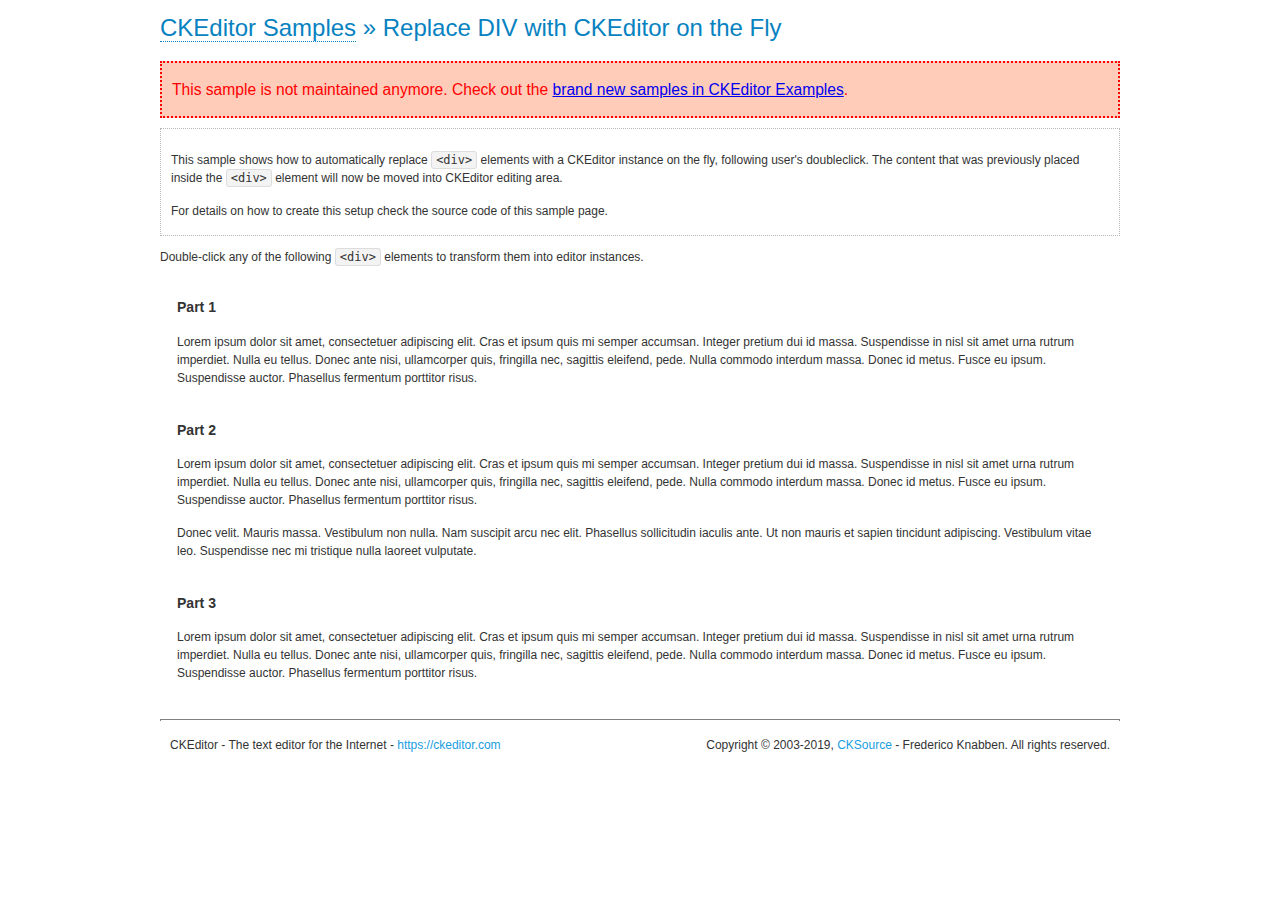
<file: ckeditor/samples/old/divreplace.html>
<!DOCTYPE html>
<!--
Copyright (c) 2003-2019, CKSource - Frederico Knabben. All rights reserved.
For licensing, see LICENSE.md or https://ckeditor.com/legal/ckeditor-oss-license
-->
<html>
<head>
	<meta charset="utf-8">
	<title>Replace DIV &mdash; CKEditor Sample</title>
	<script src="../../ckeditor.js"></script>
	<link href="sample.css" rel="stylesheet">
	<style>

		div.editable
		{
			border: solid 2px transparent;
			padding-left: 15px;
			padding-right: 15px;
		}

		div.editable:hover
		{
			border-color: black;
		}

	</style>
	<script>

		// Uncomment the following code to test the "Timeout Loading Method".
		// CKEDITOR.loadFullCoreTimeout = 5;

		window.onload = function() {
			// Listen to the double click event.
			if ( window.addEventListener )
				document.body.addEventListener( 'dblclick', onDoubleClick, false );
			else if ( window.attachEvent )
				document.body.attachEvent( 'ondblclick', onDoubleClick );

		};

		function onDoubleClick( ev ) {
			// Get the element which fired the event. This is not necessarily the
			// element to which the event has been attached.
			var element = ev.target || ev.srcElement;

			// Find out the div that holds this element.
			var name;

			do {
				element = element.parentNode;
			}
			while ( element && ( name = element.nodeName.toLowerCase() ) &&
				( name != 'div' || element.className.indexOf( 'editable' ) == -1 ) && name != 'body' );

			if ( name == 'div' && element.className.indexOf( 'editable' ) != -1 )
				replaceDiv( element );
		}

		var editor;

		function replaceDiv( div ) {
			if ( editor )
				editor.destroy();

			editor = CKEDITOR.replace( div );
		}

	</script>
</head>
<body>
	<h1 class="samples">
		<a href="index.html">CKEditor Samples</a> &raquo; Replace DIV with CKEditor on the Fly
	</h1>
	<div class="warning deprecated">
		This sample is not maintained anymore. Check out the <a href="https://ckeditor.com/docs/ckeditor4/latest/examples/index.html">brand new samples in CKEditor Examples</a>.
	</div>
	<div class="description">
		<p>
			This sample shows how to automatically replace <code>&lt;div&gt;</code> elements
			with a CKEditor instance on the fly, following user's doubleclick. The content
			that was previously placed inside the <code>&lt;div&gt;</code> element will now
			be moved into CKEditor editing area.
		</p>
		<p>
			For details on how to create this setup check the source code of this sample page.
		</p>
	</div>
	<p>
		Double-click any of the following <code>&lt;div&gt;</code> elements to transform them into
		editor instances.
	</p>
	<div class="editable">
		<h3>
			Part 1
		</h3>
		<p>
			Lorem ipsum dolor sit amet, consectetuer adipiscing elit. Cras et ipsum quis mi
			semper accumsan. Integer pretium dui id massa. Suspendisse in nisl sit amet urna
			rutrum imperdiet. Nulla eu tellus. Donec ante nisi, ullamcorper quis, fringilla
			nec, sagittis eleifend, pede. Nulla commodo interdum massa. Donec id metus. Fusce
			eu ipsum. Suspendisse auctor. Phasellus fermentum porttitor risus.
		</p>
	</div>
	<div class="editable">
		<h3>
			Part 2
		</h3>
		<p>
			Lorem ipsum dolor sit amet, consectetuer adipiscing elit. Cras et ipsum quis mi
			semper accumsan. Integer pretium dui id massa. Suspendisse in nisl sit amet urna
			rutrum imperdiet. Nulla eu tellus. Donec ante nisi, ullamcorper quis, fringilla
			nec, sagittis eleifend, pede. Nulla commodo interdum massa. Donec id metus. Fusce
			eu ipsum. Suspendisse auctor. Phasellus fermentum porttitor risus.
		</p>
		<p>
			Donec velit. Mauris massa. Vestibulum non nulla. Nam suscipit arcu nec elit. Phasellus
			sollicitudin iaculis ante. Ut non mauris et sapien tincidunt adipiscing. Vestibulum
			vitae leo. Suspendisse nec mi tristique nulla laoreet vulputate.
		</p>
	</div>
	<div class="editable">
		<h3>
			Part 3
		</h3>
		<p>
			Lorem ipsum dolor sit amet, consectetuer adipiscing elit. Cras et ipsum quis mi
			semper accumsan. Integer pretium dui id massa. Suspendisse in nisl sit amet urna
			rutrum imperdiet. Nulla eu tellus. Donec ante nisi, ullamcorper quis, fringilla
			nec, sagittis eleifend, pede. Nulla commodo interdum massa. Donec id metus. Fusce
			eu ipsum. Suspendisse auctor. Phasellus fermentum porttitor risus.
		</p>
	</div>
	<div id="footer">
		<hr>
		<p>
			CKEditor - The text editor for the Internet - <a class="samples" href="https://ckeditor.com/">https://ckeditor.com</a>
		</p>
		<p id="copy">
			Copyright &copy; 2003-2019, <a class="samples" href="https://cksource.com/">CKSource</a> - Frederico
			Knabben. All rights reserved.
		</p>
	</div>
</body>
</html>
</file>
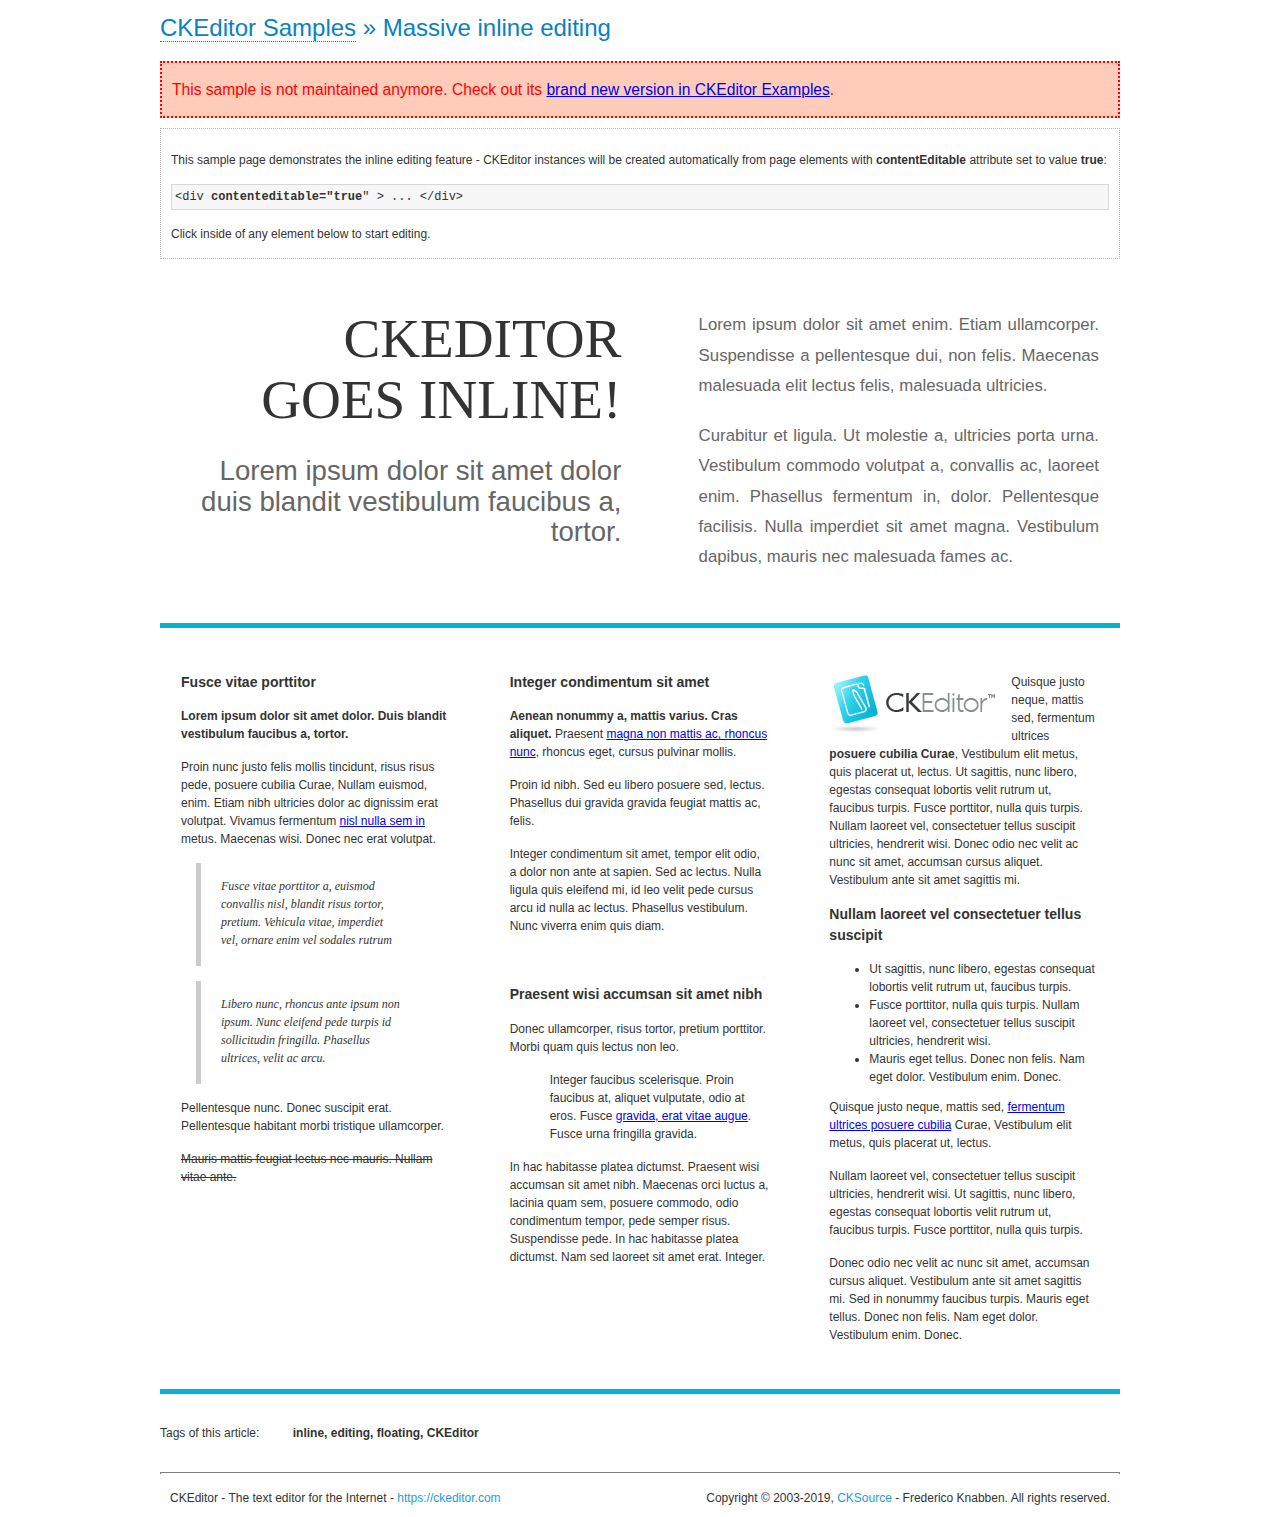
<file: ckeditor/samples/old/inlineall.html>
<!DOCTYPE html>
<!--
Copyright (c) 2003-2019, CKSource - Frederico Knabben. All rights reserved.
For licensing, see LICENSE.md or https://ckeditor.com/legal/ckeditor-oss-license
-->
<html>
<head>
	<meta charset="utf-8">
	<title>Massive inline editing &mdash; CKEditor Sample</title>
	<script src="../../ckeditor.js"></script>
	<script>

		// This code is generally not necessary, but it is here to demonstrate
		// how to customize specific editor instances on the fly. This fits well
		// this demo because we have editable elements (like headers) that
		// require less features.

		// The "instanceCreated" event is fired for every editor instance created.
		CKEDITOR.on( 'instanceCreated', function( event ) {
			var editor = event.editor,
				element = editor.element;

			// Customize editors for headers and tag list.
			// These editors don't need features like smileys, templates, iframes etc.
			if ( element.is( 'h1', 'h2', 'h3' ) || element.getAttribute( 'id' ) == 'taglist' ) {
				// Customize the editor configurations on "configLoaded" event,
				// which is fired after the configuration file loading and
				// execution. This makes it possible to change the
				// configurations before the editor initialization takes place.
				editor.on( 'configLoaded', function() {

					// Remove unnecessary plugins to make the editor simpler.
					editor.config.removePlugins = 'colorbutton,find,flash,font,' +
						'forms,iframe,image,newpage,removeformat,' +
						'smiley,specialchar,stylescombo,templates';

					// Rearrange the layout of the toolbar.
					editor.config.toolbarGroups = [
						{ name: 'editing',		groups: [ 'basicstyles', 'links' ] },
						{ name: 'undo' },
						{ name: 'clipboard',	groups: [ 'selection', 'clipboard' ] },
						{ name: 'about' }
					];
				});
			}
		});

	</script>
	<link href="sample.css" rel="stylesheet">
	<style>

		/* The following styles are just to make the page look nice. */

		/* Workaround to show Arial Black in Firefox. */
		@font-face
		{
			font-family: 'arial-black';
			src: local('Arial Black');
		}

		*[contenteditable="true"]
		{
			padding: 10px;
		}

		#container
		{
			width: 960px;
			margin: 30px auto 0;
		}

		#header
		{
			overflow: hidden;
			padding: 0 0 30px;
			border-bottom: 5px solid #05B2D2;
			position: relative;
		}

		#headerLeft,
		#headerRight
		{
			width: 49%;
			overflow: hidden;
		}

		#headerLeft
		{
			float: left;
			padding: 10px 1px 1px;
		}

		#headerLeft h2,
		#headerLeft h3
		{
			text-align: right;
			margin: 0;
			overflow: hidden;
			font-weight: normal;
		}

		#headerLeft h2
		{
			font-family: "Arial Black",arial-black;
			font-size: 4.6em;
			line-height: 1.1;
			text-transform: uppercase;
		}

		#headerLeft h3
		{
			font-size: 2.3em;
			line-height: 1.1;
			margin: .2em 0 0;
			color: #666;
		}

		#headerRight
		{
			float: right;
			padding: 1px;
		}

		#headerRight p
		{
			line-height: 1.8;
			text-align: justify;
			margin: 0;
		}

		#headerRight p + p
		{
			margin-top: 20px;
		}

		#headerRight > div
		{
			padding: 20px;
			margin: 0 0 0 30px;
			font-size: 1.4em;
			color: #666;
		}

		#columns
		{
			color: #333;
			overflow: hidden;
			padding: 20px 0;
		}

		#columns > div
		{
			float: left;
			width: 33.3%;
		}

		#columns #column1 > div
		{
			margin-left: 1px;
		}

		#columns #column3 > div
		{
			margin-right: 1px;
		}

		#columns > div > div
		{
			margin: 0px 10px;
			padding: 10px 20px;
		}

		#columns blockquote
		{
			margin-left: 15px;
		}

		#tagLine
		{
			border-top: 5px solid #05B2D2;
			padding-top: 20px;
		}

		#taglist {
			display: inline-block;
			margin-left: 20px;
			font-weight: bold;
			margin: 0 0 0 20px;
		}

	</style>
</head>
<body>
<div>
	<h1 class="samples"><a href="index.html">CKEditor Samples</a> &raquo; Massive inline editing</h1>
	<div class="warning deprecated">
		This sample is not maintained anymore. Check out its <a href="https://ckeditor.com/docs/ckeditor4/latest/examples/inline.html">brand new version in CKEditor Examples</a>.
	</div>
	<div class="description">
		<p>This sample page demonstrates the inline editing feature - CKEditor instances will be created automatically from page elements with <strong>contentEditable</strong> attribute set to value <strong>true</strong>:</p>
		<pre class="samples">&lt;div <strong>contenteditable="true</strong>" &gt; ... &lt;/div&gt;</pre>
		<p>Click inside of any element below to start editing.</p>
	</div>
</div>
<div id="container">
	<div id="header">
		<div id="headerLeft">
			<h2 id="sampleTitle" contenteditable="true">
				CKEditor<br> Goes Inline!
			</h2>
			<h3 contenteditable="true">
				Lorem ipsum dolor sit amet dolor duis blandit vestibulum faucibus a, tortor.
			</h3>
		</div>
		<div id="headerRight">
			<div contenteditable="true">
				<p>
					Lorem ipsum dolor sit amet enim. Etiam ullamcorper. Suspendisse a pellentesque dui, non felis. Maecenas malesuada elit lectus felis, malesuada ultricies.
				</p>
				<p>
					Curabitur et ligula. Ut molestie a, ultricies porta urna. Vestibulum commodo volutpat a, convallis ac, laoreet enim. Phasellus fermentum in, dolor. Pellentesque facilisis. Nulla imperdiet sit amet magna. Vestibulum dapibus, mauris nec malesuada fames ac.
				</p>
			</div>
		</div>
	</div>
	<div id="columns">
		<div id="column1">
			<div contenteditable="true">
				<h3>
					Fusce vitae porttitor
				</h3>
				<p>
					<strong>
						Lorem ipsum dolor sit amet dolor. Duis blandit vestibulum faucibus a, tortor.
					</strong>
				</p>
				<p>
					Proin nunc justo felis mollis tincidunt, risus risus pede, posuere cubilia Curae, Nullam euismod, enim. Etiam nibh ultricies dolor ac dignissim erat volutpat. Vivamus fermentum <a href="https://ckeditor.com/">nisl nulla sem in</a> metus. Maecenas wisi. Donec nec erat volutpat.
				</p>
				<blockquote>
					<p>
						Fusce vitae porttitor a, euismod convallis nisl, blandit risus tortor, pretium.
						Vehicula vitae, imperdiet vel, ornare enim vel sodales rutrum
					</p>
				</blockquote>
				<blockquote>
					<p>
						Libero nunc, rhoncus ante ipsum non ipsum. Nunc eleifend pede turpis id sollicitudin fringilla. Phasellus ultrices, velit ac arcu.
					</p>
				</blockquote>
				<p>Pellentesque nunc. Donec suscipit erat. Pellentesque habitant morbi tristique ullamcorper.</p>
				<p><s>Mauris mattis feugiat lectus nec mauris. Nullam vitae ante.</s></p>
			</div>
		</div>
		<div id="column2">
			<div contenteditable="true">
				<h3>
					Integer condimentum sit amet
				</h3>
				<p>
					<strong>Aenean nonummy a, mattis varius. Cras aliquet.</strong>
					Praesent <a href="https://ckeditor.com/">magna non mattis ac, rhoncus nunc</a>, rhoncus eget, cursus pulvinar mollis.</p>
				<p>Proin id nibh. Sed eu libero posuere sed, lectus. Phasellus dui gravida gravida feugiat mattis ac, felis.</p>
				<p>Integer condimentum sit amet, tempor elit odio, a dolor non ante at sapien. Sed ac lectus. Nulla ligula quis eleifend mi, id leo velit pede cursus arcu id nulla ac lectus. Phasellus vestibulum. Nunc viverra enim quis diam.</p>
			</div>
			<div contenteditable="true">
				<h3>
					Praesent wisi accumsan sit amet nibh
				</h3>
				<p>Donec ullamcorper, risus tortor, pretium porttitor. Morbi quam quis lectus non leo.</p>
				<p style="margin-left: 40px; ">Integer faucibus scelerisque. Proin faucibus at, aliquet vulputate, odio at eros. Fusce <a href="https://ckeditor.com/">gravida, erat vitae augue</a>. Fusce urna fringilla gravida.</p>
				<p>In hac habitasse platea dictumst. Praesent wisi accumsan sit amet nibh. Maecenas orci luctus a, lacinia quam sem, posuere commodo, odio condimentum tempor, pede semper risus. Suspendisse pede. In hac habitasse platea dictumst. Nam sed laoreet sit amet erat. Integer.</p>
			</div>
		</div>
		<div id="column3">
			<div contenteditable="true">
				<p>
					<img src="assets/inlineall/logo.png" alt="CKEditor logo" style="float:left">
				</p>
				<p>Quisque justo neque, mattis sed, fermentum ultrices <strong>posuere cubilia Curae</strong>, Vestibulum elit metus, quis placerat ut, lectus. Ut sagittis, nunc libero, egestas consequat lobortis velit rutrum ut, faucibus turpis. Fusce porttitor, nulla quis turpis. Nullam laoreet vel, consectetuer tellus suscipit ultricies, hendrerit wisi. Donec odio nec velit ac nunc sit amet, accumsan cursus aliquet. Vestibulum ante sit amet sagittis mi.</p>
				<h3>
					Nullam laoreet vel consectetuer tellus suscipit
				</h3>
				<ul>
					<li>Ut sagittis, nunc libero, egestas consequat lobortis velit rutrum ut, faucibus turpis.</li>
					<li>Fusce porttitor, nulla quis turpis. Nullam laoreet vel, consectetuer tellus suscipit ultricies, hendrerit wisi.</li>
					<li>Mauris eget tellus. Donec non felis. Nam eget dolor. Vestibulum enim. Donec.</li>
				</ul>
				<p>Quisque justo neque, mattis sed, <a href="https://ckeditor.com/">fermentum ultrices posuere cubilia</a> Curae, Vestibulum elit metus, quis placerat ut, lectus.</p>
				<p>Nullam laoreet vel, consectetuer tellus suscipit ultricies, hendrerit wisi. Ut sagittis, nunc libero, egestas consequat lobortis velit rutrum ut, faucibus turpis. Fusce porttitor, nulla quis turpis.</p>
				<p>Donec odio nec velit ac nunc sit amet, accumsan cursus aliquet. Vestibulum ante sit amet sagittis mi. Sed in nonummy faucibus turpis. Mauris eget tellus. Donec non felis. Nam eget dolor. Vestibulum enim. Donec.</p>
			</div>
		</div>
	</div>
	<div id="tagLine">
		Tags of this article:
		<p id="taglist" contenteditable="true">
			inline, editing, floating, CKEditor
		</p>
	</div>
</div>
<div id="footer">
	<hr>
	<p>
		CKEditor - The text editor for the Internet - <a class="samples" href="https://ckeditor.com/">
			https://ckeditor.com</a>
	</p>
	<p id="copy">
		Copyright &copy; 2003-2019, <a class="samples" href="https://cksource.com/">CKSource</a>
		- Frederico Knabben. All rights reserved.
	</p>
</div>
</body>
</html>
</file>
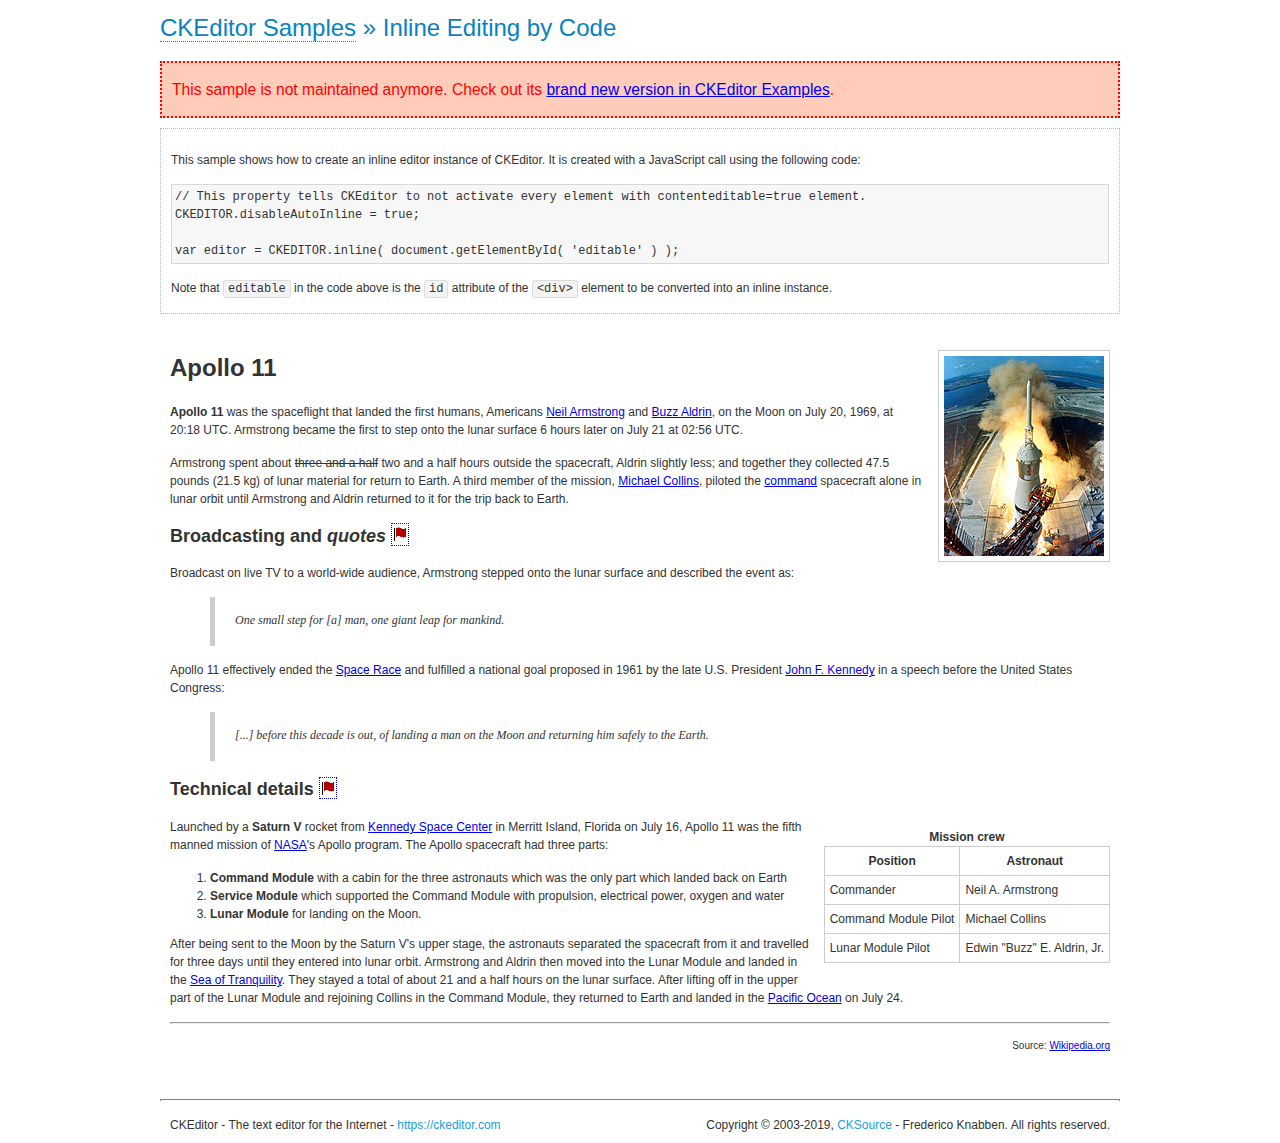
<file: ckeditor/samples/old/inlinebycode.html>
<!DOCTYPE html>
<!--
Copyright (c) 2003-2019, CKSource - Frederico Knabben. All rights reserved.
For licensing, see LICENSE.md or https://ckeditor.com/legal/ckeditor-oss-license
-->
<html>
<head>
	<meta charset="utf-8">
	<title>Inline Editing by Code &mdash; CKEditor Sample</title>
	<script src="../../ckeditor.js"></script>
	<link href="sample.css" rel="stylesheet">
	<style>

		#editable
		{
			padding: 10px;
			float: left;
		}

	</style>
</head>
<body>
	<h1 class="samples">
		<a href="index.html">CKEditor Samples</a> &raquo; Inline Editing by Code
	</h1>
	<div class="warning deprecated">
		This sample is not maintained anymore. Check out its <a href="https://ckeditor.com/docs/ckeditor4/latest/examples/inline.html">brand new version in CKEditor Examples</a>.
	</div>
	<div class="description">
		<p>
			This sample shows how to create an inline editor instance of CKEditor. It is created
			with a JavaScript call using the following code:
		</p>
<pre class="samples">
// This property tells CKEditor to not activate every element with contenteditable=true element.
CKEDITOR.disableAutoInline = true;

var editor = CKEDITOR.inline( document.getElementById( 'editable' ) );
</pre>
		<p>
			Note that <code>editable</code> in the code above is the <code>id</code>
			attribute of the <code>&lt;div&gt;</code> element to be converted into an inline instance.
		</p>
	</div>
	<div id="editable" contenteditable="true">
		<h1><img alt="Saturn V carrying Apollo 11" class="right" src="assets/sample.jpg" /> Apollo 11</h1>

		<p><b>Apollo 11</b> was the spaceflight that landed the first humans, Americans <a href="http://en.wikipedia.org/wiki/Neil_Armstrong" title="Neil Armstrong">Neil Armstrong</a> and <a href="http://en.wikipedia.org/wiki/Buzz_Aldrin" title="Buzz Aldrin">Buzz Aldrin</a>, on the Moon on July 20, 1969, at 20:18 UTC. Armstrong became the first to step onto the lunar surface 6 hours later on July 21 at 02:56 UTC.</p>

		<p>Armstrong spent about <s>three and a half</s> two and a half hours outside the spacecraft, Aldrin slightly less; and together they collected 47.5 pounds (21.5&nbsp;kg) of lunar material for return to Earth. A third member of the mission, <a href="http://en.wikipedia.org/wiki/Michael_Collins_(astronaut)" title="Michael Collins (astronaut)">Michael Collins</a>, piloted the <a href="http://en.wikipedia.org/wiki/Apollo_Command/Service_Module" title="Apollo Command/Service Module">command</a> spacecraft alone in lunar orbit until Armstrong and Aldrin returned to it for the trip back to Earth.</p>

		<h2>Broadcasting and <em>quotes</em> <a id="quotes" name="quotes"></a></h2>

		<p>Broadcast on live TV to a world-wide audience, Armstrong stepped onto the lunar surface and described the event as:</p>

		<blockquote>
			<p>One small step for [a] man, one giant leap for mankind.</p>
		</blockquote>

		<p>Apollo 11 effectively ended the <a href="http://en.wikipedia.org/wiki/Space_Race" title="Space Race">Space Race</a> and fulfilled a national goal proposed in 1961 by the late U.S. President <a href="http://en.wikipedia.org/wiki/John_F._Kennedy" title="John F. Kennedy">John F. Kennedy</a> in a speech before the United States Congress:</p>

		<blockquote>
			<p>[...] before this decade is out, of landing a man on the Moon and returning him safely to the Earth.</p>
		</blockquote>

		<h2>Technical details <a id="tech-details" name="tech-details"></a></h2>

		<table align="right" border="1" bordercolor="#ccc" cellpadding="5" cellspacing="0" style="border-collapse:collapse;margin:10px 0 10px 15px;">
			<caption><strong>Mission crew</strong></caption>
			<thead>
			<tr>
				<th scope="col">Position</th>
				<th scope="col">Astronaut</th>
			</tr>
			</thead>
			<tbody>
			<tr>
				<td>Commander</td>
				<td>Neil A. Armstrong</td>
			</tr>
			<tr>
				<td>Command Module Pilot</td>
				<td>Michael Collins</td>
			</tr>
			<tr>
				<td>Lunar Module Pilot</td>
				<td>Edwin &quot;Buzz&quot; E. Aldrin, Jr.</td>
			</tr>
			</tbody>
		</table>

		<p>Launched by a <strong>Saturn V</strong> rocket from <a href="http://en.wikipedia.org/wiki/Kennedy_Space_Center" title="Kennedy Space Center">Kennedy Space Center</a> in Merritt Island, Florida on July 16, Apollo 11 was the fifth manned mission of <a href="http://en.wikipedia.org/wiki/NASA" title="NASA">NASA</a>&#39;s Apollo program. The Apollo spacecraft had three parts:</p>

		<ol>
			<li><strong>Command Module</strong> with a cabin for the three astronauts which was the only part which landed back on Earth</li>
			<li><strong>Service Module</strong> which supported the Command Module with propulsion, electrical power, oxygen and water</li>
			<li><strong>Lunar Module</strong> for landing on the Moon.</li>
		</ol>

		<p>After being sent to the Moon by the Saturn V&#39;s upper stage, the astronauts separated the spacecraft from it and travelled for three days until they entered into lunar orbit. Armstrong and Aldrin then moved into the Lunar Module and landed in the <a href="http://en.wikipedia.org/wiki/Mare_Tranquillitatis" title="Mare Tranquillitatis">Sea of Tranquility</a>. They stayed a total of about 21 and a half hours on the lunar surface. After lifting off in the upper part of the Lunar Module and rejoining Collins in the Command Module, they returned to Earth and landed in the <a href="http://en.wikipedia.org/wiki/Pacific_Ocean" title="Pacific Ocean">Pacific Ocean</a> on July 24.</p>

		<hr />
		<p style="text-align: right;"><small>Source: <a href="http://en.wikipedia.org/wiki/Apollo_11">Wikipedia.org</a></small></p>
	</div>

	<script>
		// We need to turn off the automatic editor creation first.
		CKEDITOR.disableAutoInline = true;

		var editor = CKEDITOR.inline( 'editable' );
	</script>
	<div id="footer">
		<hr>
		<p contenteditable="true">
			CKEditor - The text editor for the Internet - <a class="samples" href="https://ckeditor.com/">
				https://ckeditor.com</a>
		</p>
		<p id="copy">
			Copyright &copy; 2003-2019, <a class="samples" href="https://cksource.com/">CKSource</a>
			- Frederico Knabben. All rights reserved.
		</p>
	</div>
</body>
</html>
</file>
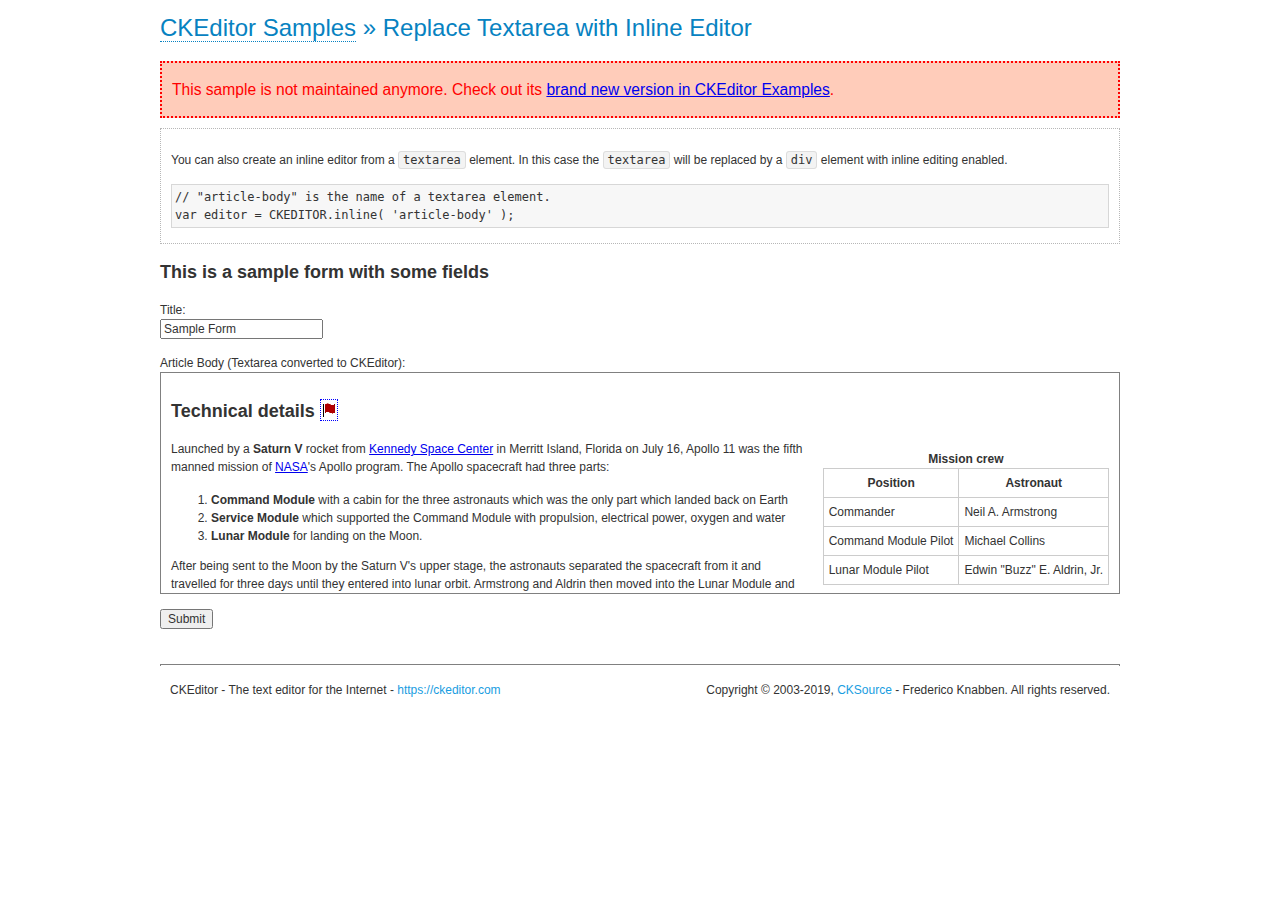
<file: ckeditor/samples/old/inlinetextarea.html>
<!DOCTYPE html>
<!--
Copyright (c) 2003-2019, CKSource - Frederico Knabben. All rights reserved.
For licensing, see LICENSE.md or https://ckeditor.com/legal/ckeditor-oss-license
-->
<html>
<head>
	<meta charset="utf-8">
	<title>Replace Textarea with Inline Editor &mdash; CKEditor Sample</title>
	<script src="../../ckeditor.js"></script>
	<link href="sample.css" rel="stylesheet">
	<style>

		/* Style the CKEditor element to look like a textfield */
		.cke_textarea_inline
		{
			padding: 10px;
			height: 200px;
			overflow: auto;

			border: 1px solid gray;
			-webkit-appearance: textfield;
		}

	</style>
</head>
<body>
	<h1 class="samples">
		<a href="index.html">CKEditor Samples</a> &raquo; Replace Textarea with Inline Editor
	</h1>
	<div class="warning deprecated">
		This sample is not maintained anymore. Check out its <a href="https://ckeditor.com/docs/ckeditor4/latest/examples/inline.html">brand new version in CKEditor Examples</a>.
	</div>
	<div class="description">
		<p>
			You can also create an inline editor from a <code>textarea</code>
			element. In this case the <code>textarea</code> will be replaced
			by a <code>div</code> element with inline editing enabled.
		</p>
<pre class="samples">
// "article-body" is the name of a textarea element.
var editor = CKEDITOR.inline( 'article-body' );
</pre>
	</div>
	<form action="sample_posteddata.php" method="post">
		<h2>This is a sample form with some fields</h2>
		<p>
			Title:<br>
			<input type="text" name="title" value="Sample Form"></p>
		<p>
			Article Body (Textarea converted to CKEditor):<br>
			<textarea name="article-body" style="height: 200px">
				&lt;h2&gt;Technical details &lt;a id="tech-details" name="tech-details"&gt;&lt;/a&gt;&lt;/h2&gt;

				&lt;table align="right" border="1" bordercolor="#ccc" cellpadding="5" cellspacing="0" style="border-collapse:collapse;margin:10px 0 10px 15px;"&gt;
					&lt;caption&gt;&lt;strong&gt;Mission crew&lt;/strong&gt;&lt;/caption&gt;
					&lt;thead&gt;
					&lt;tr&gt;
						&lt;th scope="col"&gt;Position&lt;/th&gt;
						&lt;th scope="col"&gt;Astronaut&lt;/th&gt;
					&lt;/tr&gt;
					&lt;/thead&gt;
					&lt;tbody&gt;
					&lt;tr&gt;
						&lt;td&gt;Commander&lt;/td&gt;
						&lt;td&gt;Neil A. Armstrong&lt;/td&gt;
					&lt;/tr&gt;
					&lt;tr&gt;
						&lt;td&gt;Command Module Pilot&lt;/td&gt;
						&lt;td&gt;Michael Collins&lt;/td&gt;
					&lt;/tr&gt;
					&lt;tr&gt;
						&lt;td&gt;Lunar Module Pilot&lt;/td&gt;
						&lt;td&gt;Edwin &quot;Buzz&quot; E. Aldrin, Jr.&lt;/td&gt;
					&lt;/tr&gt;
					&lt;/tbody&gt;
				&lt;/table&gt;

				&lt;p&gt;Launched by a &lt;strong&gt;Saturn V&lt;/strong&gt; rocket from &lt;a href="http://en.wikipedia.org/wiki/Kennedy_Space_Center" title="Kennedy Space Center"&gt;Kennedy Space Center&lt;/a&gt; in Merritt Island, Florida on July 16, Apollo 11 was the fifth manned mission of &lt;a href="http://en.wikipedia.org/wiki/NASA" title="NASA"&gt;NASA&lt;/a&gt;&#39;s Apollo program. The Apollo spacecraft had three parts:&lt;/p&gt;

				&lt;ol&gt;
					&lt;li&gt;&lt;strong&gt;Command Module&lt;/strong&gt; with a cabin for the three astronauts which was the only part which landed back on Earth&lt;/li&gt;
					&lt;li&gt;&lt;strong&gt;Service Module&lt;/strong&gt; which supported the Command Module with propulsion, electrical power, oxygen and water&lt;/li&gt;
					&lt;li&gt;&lt;strong&gt;Lunar Module&lt;/strong&gt; for landing on the Moon.&lt;/li&gt;
				&lt;/ol&gt;

				&lt;p&gt;After being sent to the Moon by the Saturn V&#39;s upper stage, the astronauts separated the spacecraft from it and travelled for three days until they entered into lunar orbit. Armstrong and Aldrin then moved into the Lunar Module and landed in the &lt;a href="http://en.wikipedia.org/wiki/Mare_Tranquillitatis" title="Mare Tranquillitatis"&gt;Sea of Tranquility&lt;/a&gt;. They stayed a total of about 21 and a half hours on the lunar surface. After lifting off in the upper part of the Lunar Module and rejoining Collins in the Command Module, they returned to Earth and landed in the &lt;a href="http://en.wikipedia.org/wiki/Pacific_Ocean" title="Pacific Ocean"&gt;Pacific Ocean&lt;/a&gt; on July 24.&lt;/p&gt;

				&lt;hr /&gt;
				&lt;p style="text-align: right;"&gt;&lt;small&gt;Source: &lt;a href="http://en.wikipedia.org/wiki/Apollo_11"&gt;Wikipedia.org&lt;/a&gt;&lt;/small&gt;&lt;/p&gt;
			</textarea>
		</p>
		<p>
			<input type="submit" value="Submit">
		</p>
	</form>

	<script>
		CKEDITOR.inline( 'article-body' );
	</script>
	<div id="footer">
		<hr>
		<p>
			CKEditor - The text editor for the Internet - <a class="samples" href="https://ckeditor.com/">
				https://ckeditor.com</a>
		</p>
		<p id="copy">
			Copyright &copy; 2003-2019, <a class="samples" href="https://cksource.com/">CKSource</a>
			- Frederico Knabben. All rights reserved.
		</p>
	</div>
</body>
</html>
</file>
<file: ckeditor/samples/css/samples.css>
/**
 * @license Copyright (c) 2003-2019, CKSource - Frederico Knabben. All rights reserved.
 * For licensing, see LICENSE.md or https://ckeditor.com/legal/ckeditor-oss-license
 */
@media (max-width: 900px) {
  .global-is-mobile-hidden {
    display: none !important;
  }
}
article,
aside,
details,
figcaption,
figure,
footer,
header,
hgroup,
main,
menu,
nav,
section {
  display: block;
}
body,
html {
  margin: 0;
  padding: 0;
  font: 16px / 1.8 Arial, 'Helvetica Neue', Helvetica, sans-serif;
  font-weight: 300;
  color: #575757;
}
.grid-width-10 {
  width: 10%;
}
.grid-width-20 {
  width: 20%;
}
.grid-width-30 {
  width: 30%;
}
.grid-width-40 {
  width: 40%;
}
.grid-width-50 {
  width: 50%;
}
.grid-width-60 {
  width: 60%;
}
.grid-width-70 {
  width: 70%;
}
.grid-width-80 {
  width: 80%;
}
.grid-width-90 {
  width: 90%;
}
.grid-width-100 {
  width: 100%;
}
@media (max-width: 900px) {
  .grid-width-10,
  .grid-width-20,
  .grid-width-30,
  .grid-width-40,
  .grid-width-50,
  .grid-width-60,
  .grid-width-70,
  .grid-width-80,
  .grid-width-90,
  .grid-width-100 {
    width: 100%;
  }
}
*[class*="grid-width"] {
  -webkit-box-sizing: border-box;
  -moz-box-sizing: border-box;
  box-sizing: border-box;
  padding-left: 4%;
  padding-right: 4%;
  float: left;
}
*[class*="grid-width"]:after,
.grid-container:after,
*[class*="grid-width"]:before,
.grid-container:before {
  content: '';
  display: block;
  overflow: hidden;
  visibility: hidden;
  font-size: 0;
  line-height: 0;
  width: 0;
  height: 0;
}
*[class*="grid-width"]:after,
.grid-container:after {
  clear: both;
}
.grid-container {
  -webkit-box-sizing: border-box;
  -moz-box-sizing: border-box;
  box-sizing: border-box;
  margin-left: auto;
  margin-right: auto;
}
.grid-container-nested *[class*="grid-width"]:first-child {
  padding-left: 0;
}
.grid-container-nested *[class*="grid-width"]:last-child {
  padding-right: 0;
}
@media (max-width: 900px) {
  .grid-container-nested *[class*="grid-width"]:first-child {
    padding-left: 4%;
  }
  .grid-container-nested *[class*="grid-width"]:last-child {
    padding-right: 4%;
  }
}
.header-a {
  min-height: 140px;
  overflow: hidden;
}
.header-a .header-a-logo {
  margin: 40px 0 0;
}
@media (max-width: 900px) {
  .header-a .header-a-logo {
    text-align: center;
  }
}
.header-a .header-a-logo img {
  border: transparent;
}
.navigation-a {
  height: 30px;
  background: #3D3D3D;
  position: absolute;
  left: 0;
  right: 0;
  top: 0;
  padding: 0;
  overflow: hidden;
}
@media (max-width: 900px) {
  .navigation-a {
    text-align: center;
  }
}
.navigation-a ul {
  list-style: none;
  margin: 0;
  overflow: hidden;
}
.navigation-a ul li,
.navigation-a ul li a {
  display: inline-block;
}
@media (max-width: 900px) {
  .navigation-a ul {
    width: auto;
    text-overflow: ellipsis;
    white-space: nowrap;
    display: inline-block;
    float: none;
  }
  .navigation-a ul:before,
  .navigation-a ul:after {
    display: none;
  }
}
.navigation-a ul.navigation-a-left {
  text-align: left;
}
@media (max-width: 900px) {
  .navigation-a ul.navigation-a-left {
    padding-right: 0;
  }
}
.navigation-a ul.navigation-a-right {
  text-align: right;
}
@media (max-width: 900px) {
  .navigation-a ul.navigation-a-right {
    padding-left: 23px;
  }
}
.navigation-a ul li + li {
  margin-left: 23px;
}
.navigation-a ul li a {
  font-size: 10px;
  font-size: 0.625rem;
  line-height: 18px;
  line-height: 1.13rem;
  line-height: 30px;
  float: left;
  color: #ddd;
  font-weight: bold;
  text-decoration: none;
  text-transform: uppercase;
}
.navigation-a ul li a:hover {
  cursor: pointer;
  color: #fff;
}
.icon-navigation-a-github:before,
.icon-navigation-a-github:after {
  background-image: url("[data-uri]");
}
.navigation-b {
  text-align: right;
  margin: 52px 0 0;
  overflow: visible;
}
@media (max-width: 900px) {
  .navigation-b {
    text-align: center;
    margin-top: 20px;
    padding: 0;
  }
}
.navigation-b ul {
  padding: 0;
  list-style: none;
  margin: 0;
  overflow: visible;
}
.navigation-b ul li,
.navigation-b ul li a {
  display: inline-block;
}
@media (max-width: 900px) {
  .navigation-b ul {
    display: table;
    width: 100%;
    padding-bottom: 1.5em;
  }
}
@media (max-width: 900px) {
  .navigation-b ul li {
    display: table-row;
  }
}
.navigation-b ul li + li {
  margin-left: 20px;
}
@media (max-width: 900px) {
  .navigation-b ul li + li {
    margin-left: 0;
  }
}
.navigation-b ul li a {
  -webkit-box-sizing: border-box;
  -moz-box-sizing: border-box;
  box-sizing: border-box;
  text-transform: uppercase;
  text-decoration: none;
  outline: none;
}
@media (max-width: 900px) {
  .navigation-b ul li a {
    width: 100%;
    -webkit-border-radius: 0;
    -webkit-background-clip: padding-box;
    -moz-border-radius: 0;
    -moz-background-clip: padding;
    border-radius: 0;
    background-clip: padding-box;
  }
}
.footer-a {
  font-size: 13px;
  font-size: 0.8125rem;
  line-height: 23.4px;
  line-height: 1.46rem;
  padding-top: 2.25em;
  padding-bottom: 2.25em;
  overflow: hidden;
  color: #8a8a8a;
}
.footer-a a {
  color: #0287D0;
  text-decoration: none;
  border-bottom: 1px dotted #0287D0;
}
.footer-a a:hover {
  color: #0277b7;
}
.footer-a p {
  margin: 0;
  display: inline-block;
  text-align: center;
}
.content {
  font-size: 14px;
  font-size: 0.875rem;
  line-height: 25.2px;
  line-height: 1.57rem;
  overflow: hidden;
  padding-top: 1.5em;
  padding-bottom: 1.5em;
}
.content p {
  margin: 0.75em 0;
}
.content ul,
.content ol,
.content pre,
.content blockquote,
.content textarea:not([class^="cke"]),
.content .cke {
  margin: 1.875em 0;
}
.content code,
.content kbd {
  -webkit-border-radius: 3px;
  -webkit-background-clip: padding-box;
  -moz-border-radius: 3px;
  -moz-background-clip: padding;
  border-radius: 3px;
  background-clip: padding-box;
  padding: 3px 4px;
}
.content pre,
.content code,
.content kbd,
.content blockquote {
  background: #f5f5f5;
}
.content blockquote,
.content pre {
  background: none;
  border-left: 4px solid #0287D0;
  padding: 1.5em 2.25em;
}
.content p a,
.content ul a,
.content ol a,
.content blockquote a,
.content h1 a,
.content h2 a,
.content h3 a,
.content h4 a,
.content h5 a {
  color: #0287D0;
  text-decoration: none;
  border-bottom: 1px dotted #0287D0;
}
.content p a:hover,
.content ul a:hover,
.content ol a:hover,
.content blockquote a:hover,
.content h1 a:hover,
.content h2 a:hover,
.content h3 a:hover,
.content h4 a:hover,
.content h5 a:hover {
  color: #0277b7;
}
.content h1,
.content h2,
.content h3,
.content h4,
.content h5 {
  color: #000;
  font-weight: 100;
}
.content h1 code,
.content h2 code,
.content h3 code,
.content h4 code,
.content h5 code,
.content h1 kbd,
.content h2 kbd,
.content h3 kbd,
.content h4 kbd,
.content h5 kbd {
  font-size: inherit;
}
.content h1 a.content-heading-anchor,
.content h2 a.content-heading-anchor,
.content h3 a.content-heading-anchor,
.content h4 a.content-heading-anchor,
.content h5 a.content-heading-anchor {
  font-weight: 100;
  vertical-align: middle;
  opacity: 0;
  border: 0;
}
.content h1:hover a.content-heading-anchor,
.content h2:hover a.content-heading-anchor,
.content h3:hover a.content-heading-anchor,
.content h4:hover a.content-heading-anchor,
.content h5:hover a.content-heading-anchor {
  opacity: 1;
}
.content h1:target a,
.content h2:target a,
.content h3:target a,
.content h4:target a,
.content h5:target a {
  -webkit-animation: targetLinkOpacity 0.5s linear alternate;
  -moz-animation: targetLinkOpacity 0.5s linear alternate;
  -o-animation: targetLinkOpacity 0.5s linear alternate;
  animation: targetLinkOpacity 0.5s linear alternate;
  opacity: 1;
}
.content input,
.content select,
.content textarea:not([class^="cke"]) {
  -webkit-border-radius: 3px;
  -webkit-background-clip: padding-box;
  -moz-border-radius: 3px;
  -moz-background-clip: padding;
  border-radius: 3px;
  background-clip: padding-box;
  -webkit-box-shadow: inset 0 1px 1px rgba(0, 0, 0, 0.08);
  -moz-box-shadow: inset 0 1px 1px rgba(0, 0, 0, 0.08);
  box-shadow: inset 0 1px 1px rgba(0, 0, 0, 0.08);
  font: inherit;
  color: inherit;
  border: 1px solid #D9D9D9;
  padding: .2em .5em;
}
.content input:focus,
.content select:focus,
.content textarea:not([class^="cke"]):focus {
  border-color: #66afe9;
  outline: 0;
  -webkit-box-shadow: inset 0 1px 1px rgba(0, 0, 0, 0.08), 0 0 8px #93c6ef;
  -moz-box-shadow: inset 0 1px 1px rgba(0, 0, 0, 0.08), 0 0 8px #93c6ef;
  box-shadow: inset 0 1px 1px rgba(0, 0, 0, 0.08), 0 0 8px #93c6ef;
}
.content abbr {
  border-bottom: 1px dotted #666;
  cursor: pointer;
}
.content blockquote {
  font-style: italic;
  font-family: Georgia, Times, "Times New Roman", serif;
  font-size: 16px;
  font-size: 1rem;
  line-height: 28.8px;
  line-height: 1.8rem;
}
.content em {
  font-style: italic;
}
.content h1 {
  font-size: 36px;
  font-size: 2.25rem;
  line-height: 64.8px;
  line-height: 4.05rem;
  margin: 1.125em 0 0;
}
.content h2 {
  font-size: 27.2px;
  font-size: 1.7rem;
  line-height: 48.96px;
  line-height: 3.06rem;
  margin: 0.9em 0 0;
}
.content h3 {
  font-size: 24px;
  font-size: 1.5rem;
  line-height: 43.2px;
  line-height: 2.7rem;
  font-weight: 500;
  margin: 0.75em 0 0;
}
.content h4 {
  font-size: 19.2px;
  font-size: 1.2rem;
  line-height: 34.56px;
  line-height: 2.16rem;
  font-weight: 500;
  margin: 0.75em 0 0;
}
.content h5 {
  font-size: 17.6px;
  font-size: 1.1rem;
  line-height: 31.68px;
  line-height: 1.98rem;
  font-weight: 500;
  margin: 0.75em 0 0;
}
.content hr {
  border: 0;
  border-top: 4px solid #D9D9D9;
  margin: 1.5em 0;
}
.content input[type="text"] {
  height: 1.8em;
  line-height: 1.8em;
}
.content input[type="button"] {
  -webkit-appearance: button;
  -moz-appearance: button;
  appearance: button;
}
.content kbd {
  font-size: 12px;
  font-size: 0.75rem;
  line-height: 21.6px;
  line-height: 1.35rem;
  font-family: Arial, 'Helvetica Neue', Helvetica, sans-serif;
  padding: 2px 6px;
  -webkit-box-shadow: 0 0 4px #fff inset, 0 2px 0 #D9D9D9;
  -moz-box-shadow: 0 0 4px #fff inset, 0 2px 0 #D9D9D9;
  box-shadow: 0 0 4px #fff inset, 0 2px 0 #D9D9D9;
}
.content p img {
  vertical-align: middle;
}
.content p pre {
  padding: 1.5em;
}
.content pre {
  padding: 0;
  border: 0;
  tab-size: 4;
  -o-tab-size: 4;
  -moz-tab-size: 4;
}
.content pre,
.content code {
  font-size: 11.89px;
  font-size: 0.743rem;
  line-height: 21.4px;
  line-height: 1.34rem;
  font-family: Consolas, Menlo, Monaco, Lucida Console, Liberation Mono, DejaVu Sans Mono, Bitstream Vera Sans Mono, Courier New, monospace, serif;
}
.content pre a,
.content code a {
  border: 0;
}
.content pre code {
  padding: 0.75em;
  display: block;
}
.content strong {
  color: #000;
}
.content ul ul,
.content ol ul,
.content ul ol,
.content ol ol {
  margin: 0.75em 0;
}
.content ul li,
.content ol li {
  font-size: 14px;
  font-size: 0.875rem;
  line-height: 30.24px;
  line-height: 1.89rem;
}
.content textarea:not([class^="cke"]) {
  width: 100%;
}
.content div.todo {
  border: 2px dotted #444;
  padding: 10px;
  margin: 60px 0 10px 0;
  /* Remove me some day */
}
.content div.todo:before {
  content: "TODO";
  font-weight: bold;
}
body a.button-a,
body button.button-a,
body input.button-a {
  -webkit-border-radius: 3px;
  -webkit-background-clip: padding-box;
  -moz-border-radius: 3px;
  -moz-background-clip: padding;
  border-radius: 3px;
  background-clip: padding-box;
  font-size: 14px;
  font-size: 0.875rem;
  line-height: 25.2px;
  line-height: 1.57rem;
  height: 36px;
  line-height: 36px;
  padding: 0 1.1em;
  font-weight: 700;
  color: #3e3e3e;
  white-space: nowrap;
  text-decoration: none;
  display: inline-block;
  cursor: pointer;
  border: 0;
  vertical-align: middle;
  margin: 1px 0;
  background: transparent;
}
body a.button-a.icon-pos-left,
body button.button-a.icon-pos-left,
body input.button-a.icon-pos-left {
  padding-left: .8em;
}
body a.button-a.icon-pos-right,
body button.button-a.icon-pos-right,
body input.button-a.icon-pos-right {
  padding-right: .8em;
}
body a.button-a.button-a-no-text,
body button.button-a.button-a-no-text,
body input.button-a.button-a-no-text {
  -webkit-border-radius: 100px;
  -webkit-background-clip: padding-box;
  -moz-border-radius: 100px;
  -moz-background-clip: padding;
  border-radius: 100px;
  background-clip: padding-box;
  width: 36px;
  padding: 0;
  text-indent: -999px;
  overflow: hidden;
  position: relative;
  text-align: center;
}
body a.button-a.button-a-no-text:before,
body button.button-a.button-a-no-text:before,
body input.button-a.button-a-no-text:before {
  position: absolute;
  left: 50%;
  top: 50%;
  margin: -9px 0 0 -9px;
}
@media (max-width: 900px) {
  body a.button-a.button-a-mobile-collapsed,
  body button.button-a.button-a-mobile-collapsed,
  body input.button-a.button-a-mobile-collapsed {
    -webkit-border-radius: 100px;
    -webkit-background-clip: padding-box;
    -moz-border-radius: 100px;
    -moz-background-clip: padding;
    border-radius: 100px;
    background-clip: padding-box;
    width: 36px;
    padding: 0;
    text-indent: -999px;
    overflow: hidden;
    position: relative;
    text-align: center;
  }
  body a.button-a.button-a-mobile-collapsed:before,
  body button.button-a.button-a-mobile-collapsed:before,
  body input.button-a.button-a-mobile-collapsed:before {
    position: absolute;
    left: 50%;
    top: 50%;
    margin: -9px 0 0 -9px;
  }
  body a.button-a.button-a-mobile-collapsed:before,
  body button.button-a.button-a-mobile-collapsed:before,
  body input.button-a.button-a-mobile-collapsed:before {
    position: absolute;
    left: 50%;
    top: 50%;
    margin: -9px 0 0 -9px;
  }
}
body a.button-a:active,
body button.button-a:active,
body input.button-a:active,
body a.button-a:hover,
body button.button-a:hover,
body input.button-a:hover {
  color: #fff;
  background: #0277b7;
}
body a.button-a:focus,
body button.button-a:focus,
body input.button-a:focus {
  border-color: #66afe9;
  outline: 0;
  -webkit-box-shadow: inset 0 1px 1px rgba(0, 0, 0, 0.075), 0 0 8px #93c6ef;
  -moz-box-shadow: inset 0 1px 1px rgba(0, 0, 0, 0.075), 0 0 8px #93c6ef;
  box-shadow: inset 0 1px 1px rgba(0, 0, 0, 0.075), 0 0 8px #93c6ef;
}
body a.button-a-soft,
body button.button-a-soft,
body input.button-a-soft {
  background: #e7e7e7;
}
body a.button-a-soft:active,
body button.button-a-soft:active,
body input.button-a-soft:active,
body a.button-a-soft:hover,
body button.button-a-soft:hover,
body input.button-a-soft:hover {
  color: #3e3e3e;
  background: #cecece;
}
body a.button-a-background,
body button.button-a-background,
body input.button-a-background,
body a.navigation-b ul li a:hover,
body button.navigation-b ul li a:hover,
body input.navigation-b ul li a:hover {
  color: #fff;
  background: #0287D0;
}
body a.button-a-background:active,
body button.button-a-background:active,
body input.button-a-background:active,
body a.button-a-background:hover,
body button.button-a-background:hover,
body input.button-a-background:hover,
body a.navigation-b ul li a:hover:active,
body button.navigation-b ul li a:hover:active,
body input.navigation-b ul li a:hover:active,
body a.navigation-b ul li a:hover:hover,
body button.navigation-b ul li a:hover:hover,
body input.navigation-b ul li a:hover:hover {
  color: #fff;
  background: #0277b7;
}
.balloon-a {
  font-size: 12px;
  font-size: 0.75rem;
  line-height: 21.6px;
  line-height: 1.35rem;
  -webkit-border-radius: 3px;
  -webkit-background-clip: padding-box;
  -moz-border-radius: 3px;
  -moz-background-clip: padding;
  border-radius: 3px;
  background-clip: padding-box;
  border-bottom: 3px solid #d4d4d4;
  background: #ebebeb;
  display: inline-block;
  white-space: nowrap;
  padding: .4em 1.2em .2em;
  font-weight: 700;
  position: relative;
  z-index: 1000;
  text-transform: none;
  color: #575757;
}
.balloon-a:hover {
  color: #575757;
}
.balloon-a:before {
  content: '';
  width: 0;
  height: 0;
  border-style: solid;
  position: absolute;
}
.balloon-a-ne:before,
.balloon-a-nw:before {
  top: -13px;
  border-width: 0 9px 15.6px 9px;
  border-color: transparent transparent #ebebeb transparent;
}
.balloon-a-se:before,
.balloon-a-sw:before {
  bottom: -13px;
  border-width: 15.6px 9px 0 9px;
  border-color: #ebebeb transparent transparent transparent;
}
.balloon-a-nw:before,
.balloon-a-sw:before {
  left: 20px;
}
.balloon-a-ne:before,
.balloon-a-se:before {
  right: 20px;
}
.icon-pos-left:before,
.icon-pos-right:after {
  content: '';
  display: inline-block;
  width: 18px;
  height: 18px;
  vertical-align: middle;
  background-repeat: no-repeat;
}
.icon-pos-left:before {
  margin-right: 10px;
}
.icon-pos-right:after {
  margin-left: 10px;
}
.icon-download:before,
.icon-download:after {
  background-image: url("[data-uri]");
}
.icon-question-mark:before,
.icon-question-mark:after {
  background-image: url("[data-uri]");
}
.icon-close:before,
.icon-close:after {
  background-image: url("[data-uri]");
}
.ie8 .switch > * {
  vertical-align: middle;
}
.ie8 .switch input[type="radio"] {
  margin: 0 0.25em;
  display: inline-block;
}
.ie8 .switch label {
  margin-left: 0 !important;
  margin-right: 0 !important;
}
.ie8 .switch label[data-for="1"] {
  float: left;
}
.ie8 .switch label[data-for="2"] {
  float: right;
}
.ie8 .switch .switch-inner {
  display: none;
}
.switch {
  font-size: 14px;
  font-size: 0.875rem;
  line-height: 25.2px;
  line-height: 1.57rem;
  font-weight: bold;
  background-color: #0287D0;
  overflow: hidden;
  display: inline-block;
  padding: 0.75em 0.25em;
  color: #fff;
  -webkit-border-radius: 3px;
  -webkit-background-clip: padding-box;
  -moz-border-radius: 3px;
  -moz-background-clip: padding;
  border-radius: 3px;
  background-clip: padding-box;
  position: relative;
}
.switch input[type="radio"] {
  display: none;
}
.switch label {
  position: relative;
  z-index: 2;
  float: left;
  cursor: pointer;
  padding: 0 0.75em;
}
.switch label:hover {
  text-decoration: underline;
}
.switch .switch-inner {
  float: left;
  background-color: #FFF;
  height: 1.5em;
  width: 4.125em;
  padding: 2px;
  margin: 0 0.25em;
  -webkit-border-radius: 5.5px;
  -webkit-background-clip: padding-box;
  -moz-border-radius: 5.5px;
  -moz-background-clip: padding;
  border-radius: 5.5px;
  background-clip: padding-box;
}
.switch .switch-inner .handler {
  overflow: hidden;
  position: relative;
  display: block;
  height: 1.5em;
  width: 1.5em;
  background: #027dc1;
  -webkit-border-radius: 4.5px;
  -webkit-background-clip: padding-box;
  -moz-border-radius: 4.5px;
  -moz-background-clip: padding;
  border-radius: 4.5px;
  background-clip: padding-box;
}
.switch .switch-inner .handler:before {
  content: '';
  display: block;
  position: absolute;
  top: 0;
  right: 0;
  bottom: 3px;
  left: 0;
  background-color: #0291df;
  -webkit-border-bottom-left-radius: 4.5px;
  -moz-border-radius-bottomleft: 4.5px;
  border-bottom-left-radius: 4.5px;
  -webkit-border-bottom-right-radius: 4.5px;
  -webkit-background-clip: padding-box;
  -moz-border-radius-bottomright: 4.5px;
  -moz-background-clip: padding;
  border-bottom-right-radius: 4.5px;
  background-clip: padding-box;
}
.switch:hover .switch-inner .handler:before {
  background: #029ef3;
}
.switch input[data-num="2"]:checked ~ .switch-inner > .handler {
  margin-left: auto;
}
.switch input[data-num="2"]:checked ~ label[data-for="1"] {
  padding-right: 5.125em;
  margin-right: -4.375em;
}
.switch input[data-num="1"]:checked ~ label[data-for="2"] {
  padding-left: 5.125em;
  margin-left: -4.375em;
}
.toggler {
  -webkit-user-select: none;
  -moz-user-select: none;
  -ms-user-select: none;
  user-select: none;
}
.toggler label {
  cursor: pointer;
}
.toggler [data-collapse] {
  display: inherit;
}
.toggler [data-expand] {
  display: none;
}
.toggler.collapsed [data-collapse] {
  display: none;
}
.toggler.collapsed [data-expand] {
  display: inherit;
}
.toggler-container {
  overflow: hidden;
}
.toggler-container.collapsed {
  height: 0;
}
.icon-toggler-expanded:before,
.icon-toggler-collapsed:before,
.icon-toggler-expanded:after,
.icon-toggler-collapsed:after {
  background-image: url("[data-uri]");
}
.icon-toggler-expanded.icon-light:before,
.icon-toggler-collapsed.icon-light:before,
.icon-toggler-expanded.icon-light:after,
.icon-toggler-collapsed.icon-light:after {
  background-image: url("[data-uri]");
}
.icon-toggler-expanded:before,
.icon-toggler-expanded:after {
  background-position: top left;
}
.icon-toggler-collapsed:before,
.icon-toggler-collapsed:after {
  background-position: bottom left;
}
.modal {
  padding: 20px;
  border-radius: 3px;
  background-color: white;
  max-width: 700px;
  -webkit-box-sizing: border-box;
  -moz-box-sizing: border-box;
  box-sizing: border-box;
  width: 80% !important;
  top: 50% !important;
  -webkit-transform: translate(-50%, -50%) !important;
  -moz-transform: translate(-50%, -50%) !important;
  -ms-transform: translate(-50%, -50%) !important;
  -o-transform: translate(-50%, -50%) !important;
  transform: translate(-50%, -50%) !important;
}
.modal-close {
  -webkit-border-radius: 100px;
  -webkit-background-clip: padding-box;
  -moz-border-radius: 100px;
  -moz-background-clip: padding;
  border-radius: 100px;
  background-clip: padding-box;
  cursor: pointer;
  height: 18px;
  width: 18px;
  position: absolute;
  top: 10px;
  right: 10px;
  font-size: 17px;
  text-align: center;
  line-height: 19px;
  background: #cccccc;
}
main .grid-container,
header .grid-container,
.navigation-a > div,
footer > div {
  max-width: 968px;
}
.header-a {
  margin-top: 30px;
}
.footer-a {
  border-top: 1px solid #D9D9D9;
}
.adjoined-top {
  background-color: #0287D0;
  color: #fff;
}
.adjoined-top .content h1,
.adjoined-top .content h2,
.adjoined-top .content h3,
.adjoined-top .content h4,
.adjoined-top .content h5 {
  color: #fff;
}
.adjoined-top .content p {
  font-size: 18px;
  font-size: 1.125rem;
  line-height: 32.4px;
  line-height: 2.02rem;
  font-weight: 100;
}
.adjoined-top .content p a {
  text-decoration: none;
  border-bottom: 1px dotted #fff;
  color: inherit;
}
.adjoined-top .content p a:hover {
  color: #e6e6e6;
}
.adjoined-top .content button {
  color: #fff;
}
.adjoined-top .content strong {
  color: #fff;
}
.adjoined-top .content code {
  font-size: inherit;
  color: #0287D0;
}
.adjoined-bottom {
  position: relative;
}
.adjoined-bottom:before {
  z-index: -1;
  content: '';
  background: #0287D0;
  position: absolute;
  top: 0;
  left: 0;
  right: 0;
  height: 50%;
}
main .grid-container,
header .grid-container,
.navigation-a > div,
footer > div {
  max-width: 1052px;
}
main .grid-container.freed-width {
  max-width: none;
}
.switch {
  background: #027dc1;
  float: right;
  overflow: visible;
}
.switch .balloon-a {
  position: absolute;
  top: -40px;
  right: 50%;
  margin-right: -15px;
  background: #FFEFC1;
  border-bottom-color: #DCDCA4;
}
.switch .balloon-a:before {
  border-color: #FFEFC1 transparent transparent transparent;
}
#toolbar .editors-container {
  overflow: hidden;
  height: 0;
  transition: height 200ms;
}
#toolbar .editors-container.active {
  height: auto;
}
#main #editor {
  background: #FFF;
  padding: 2% 4%;
  border: dashed 5px #0287D0;
}
#main .adjoined-top:before {
  height: 335px;
}
#toolbar .adjoined-top:before {
  height: 219px;
}
#toolbar .adjoined-top .grid-container-nested {
  height: 147px;
}
.content .grid-switch-magic {
  margin: 3.5em 0 0;
}
#info-box {
  padding-bottom: 0;
}
#info-box > div {
  width: 100%;
  text-align: right;
}
#info-box > div .toggler {
  padding-right: 0;
}
#info-box > div .toggler:hover {
  background: transparent;
  color: #000;
}
#info-box > div .toggler:hover > label {
  text-decoration: underline;
}
#info-box > div h2 {
  float: left;
  margin-top: 0;
}
#info-box > div#instructions-container {
  text-align: left;
}
#toolbarModifierWrapper {
  overflow: hidden;
  height: 0;
  opacity: 0;
  transition: height 200ms;
}
#toolbarModifierWrapper.active {
  height: auto;
  opacity: 1;
}
header {
  overflow: visible;
}
header div.grid-container {
  overflow: visible;
}
header .navigation-b {
  overflow: visible;
}
header .navigation-b ul {
  overflow: visible;
}
header .navigation-b a {
  position: relative;
}
header .balloon-a {
  position: absolute;
  top: 48px;
  left: 50%;
  margin-left: -35px;
}
@media (max-width: 1140px) {
  header .balloon-a {
    left: auto;
    margin-left: auto;
    right: 50%;
    margin-right: -35px;
  }
  header .balloon-a:before {
    left: auto;
    right: 22px;
  }
}
@media (max-width: 900px) {
  header .balloon-a {
    display: none;
  }
}
header .header-a-logo img {
  width: 160px;
  height: 60px;
}

#toolbar .cke_toolbar {
  pointer-events: none;
  -webkit-user-select: none;
  -moz-user-select: none;
  -ms-user-select: none;
  user-select: none;
  cursor: default;
}
.some-toolbar-active .cke_toolbar {
  zoom: 1;
  filter: alpha(opacity=50);
  -webkit-opacity: 0.5;
  -moz-opacity: 0.5;
  opacity: 0.5;
}
.cke_toolbar.active {
  position: relative;
  zoom: 1;
  filter: alpha(opacity=100);
  -webkit-opacity: 1;
  -moz-opacity: 1;
  opacity: 1;
}
.cke_toolbar.active:after {
  content: '';
  display: block;
  position: absolute;
  top: 0;
  right: 6px;
  bottom: 5px;
  left: 0;
  -webkit-border-radius: 5px;
  -webkit-background-clip: padding-box;
  -moz-border-radius: 5px;
  -moz-background-clip: padding;
  border-radius: 5px;
  background-clip: padding-box;
  -webkit-box-shadow: 0px 0px 15px 3px #fff4b0;
  -moz-box-shadow: 0px 0px 15px 3px #fff4b0;
  box-shadow: 0px 0px 15px 3px #fff4b0;
}
.cke_toolbar.active .cke_toolgroup {
  -webkit-box-shadow: none;
  -moz-box-shadow: none;
  box-shadow: none;
  border-color: #e3c300;
}
.cke_toolbar.active .cke_combo,
.cke_toolbar.active .cke_toolgroup {
  position: relative;
  z-index: 2;
}
.cke_toolbar.active .cke_combo_button {
  -webkit-box-shadow: none;
  -moz-box-shadow: none;
  box-shadow: none;
}
.unselectable {
  -webkit-user-select: none;
  -moz-user-select: none;
  -ms-user-select: none;
  user-select: none;
}
.toolbar {
  padding: 5px 0;
  margin-bottom: 2.4em;
  overflow: hidden;
  background: #fff;
}
.toolbar button.button-a.cke_button {
  cursor: pointer;
  display: inline-block;
  padding: 4px 6px;
  outline: 0;
  border: 1px solid #a6a6a6;
}
.toolbar button.button-a.hidden {
  display: none;
}
.toolbar button.button-a.left {
  float: left;
  margin-right: 8px;
}
.toolbar button.button-a.right {
  float: right;
  margin-left: 8px;
}
.toolbar button.button-a .highlight {
  color: #ffefc1;
}
.configContainer.hidden,
.toolbarModifier.hidden,
.toolbarModifier-hints.hidden {
  display: none;
}
.toolbarModifier :focus,
.toolbar button:focus,
.configContainer textarea.configCode:focus {
  outline: none;
}
div.toolbarModifier {
  padding: 0;
  overflow: hidden;
  width: 100%;
  position: relative;
  display: table;
  border-collapse: collapse;
}
div.toolbarModifier ::-moz-focus-inner {
  border: 0;
}
div.toolbarModifier .empty {
  display: none;
}
div.toolbarModifier.empty-visible .empty {
  display: table-row;
  zoom: 1;
  filter: alpha(opacity=60);
  -webkit-opacity: 0.6;
  -moz-opacity: 0.6;
  opacity: 0.6;
}
div.toolbarModifier .empty > p {
  line-height: 31px;
}
div.toolbarModifier > ul {
  padding: 0;
  margin: 0;
  border-top: 1px solid #ccc;
  width: 100%;
}
div.toolbarModifier > ul[data-type="table-header"] {
  display: table-header-group;
}
div.toolbarModifier > ul[data-type="table-body"] {
  display: table-row-group;
}
div.toolbarModifier > ul p {
  padding: 0;
  margin: 0;
}
div.toolbarModifier > ul > li {
  display: table-row;
}
div.toolbarModifier > ul > li[data-type="header"] {
  font-weight: bold;
  user-select: none;
  cursor: default;
}
div.toolbarModifier > ul > li[data-type="group"],
div.toolbarModifier > ul > li[data-type="separator"] {
  border-bottom: 1px solid #ccc;
}
div.toolbarModifier > ul > li[data-type="subgroup"] {
  border-top: 1px solid #eee;
}
div.toolbarModifier > ul > li[data-type="subgroup"]:first-child {
  border-top: none;
}
div.toolbarModifier > ul > li[data-type="group"].active,
div.toolbarModifier > ul > li[data-type="group"]:hover,
div.toolbarModifier > ul > li[data-type="separator"].active,
div.toolbarModifier > ul > li[data-type="separator"]:hover {
  overflow: hidden;
  z-index: 2;
}
div.toolbarModifier > ul > li[data-type="group"].active,
div.toolbarModifier > ul > li[data-type="separator"].active,
div.toolbarModifier > ul > li[data-type="group"].active:hover,
div.toolbarModifier > ul > li[data-type="separator"].active:hover {
  background: #f0fafb;
}
div.toolbarModifier > ul > li[data-type="group"]:hover,
div.toolbarModifier > ul > li[data-type="separator"]:hover {
  background: #fffbe3;
}
div.toolbarModifier > ul > li[data-type="separator"] {
  background: #f5f5f5;
}
div.toolbarModifier > ul > li[data-type="separator"]:after {
  content: '';
  width: 100%;
}
div.toolbarModifier > ul > li[data-type="separator"] > p {
  padding: 2px 5px;
}
div.toolbarModifier > ul > li > p,
div.toolbarModifier > ul > li > ul {
  display: table-cell;
  vertical-align: middle;
}
div.toolbarModifier > ul > li p {
  padding-left: 5px;
  min-width: 200px;
}
div.toolbarModifier > ul > li p span {
  white-space: nowrap;
  cursor: default;
}
div.toolbarModifier > ul > li p span button {
  font-size: 12.666px;
  margin-right: 5px;
  cursor: pointer;
  background: #fff;
  -webkit-border-radius: 5px;
  -webkit-background-clip: padding-box;
  -moz-border-radius: 5px;
  -moz-background-clip: padding;
  border-radius: 5px;
  background-clip: padding-box;
  border: 1px solid #bbb;
  padding: 0 7px;
  line-height: 12px;
  height: 20px;
}
div.toolbarModifier > ul > li p span button:not(.disabled):hover,
div.toolbarModifier > ul > li p span button:not(.disabled):focus {
  color: #fff;
  background-color: #454545;
  border-color: transparent;
}
div.toolbarModifier > ul > li p span button.move.disabled {
  cursor: default;
  zoom: 1;
  filter: alpha(opacity=20);
  -webkit-opacity: 0.2;
  -moz-opacity: 0.2;
  opacity: 0.2;
}
div.toolbarModifier > ul > li ul {
  border-collapse: collapse;
  padding: 0;
  width: 100%;
}
div.toolbarModifier > ul > li ul li {
  display: table-row;
  list-style-type: none;
  line-height: 1;
}
div.toolbarModifier > ul > li ul li[data-type="subgroup"] {
  border-top: 1px solid #ddd;
}
div.toolbarModifier > ul > li ul li[data-type="subgroup"]:first-child {
  border-top: 0;
}
div.toolbarModifier > ul > li ul li[data-type="subgroup"] [data-type="button"] {
  -webkit-border-radius: 3px;
  -webkit-background-clip: padding-box;
  -moz-border-radius: 3px;
  -moz-background-clip: padding;
  border-radius: 3px;
  background-clip: padding-box;
  padding: 0 2px;
}
div.toolbarModifier > ul > li ul li[data-type="subgroup"] [data-type="button"]:focus {
  background: rgba(0, 0, 0, 0.04);
}
div.toolbarModifier > ul > li ul li[data-type="subgroup"] [data-type="button"] input {
  vertical-align: middle;
}
div.toolbarModifier > ul > li ul li > p,
div.toolbarModifier > ul > li ul li > ul {
  display: table-cell;
  vertical-align: middle;
}
div.toolbarModifier > ul > li ul li ul {
  padding: 0;
}
div.toolbarModifier > ul > li ul li ul li {
  padding: 0;
  display: inline-block;
  cursor: pointer;
  margin: 2px 5px 2px 0;
}
div.toolbarModifier > ul > li ul li ul li .cke_combo_text {
  cursor: pointer;
  white-space: nowrap;
}
div.toolbarModifier > ul > li ul li ul li .cke_toolgroup,
div.toolbarModifier > ul > li ul li ul li .cke_combo_button {
  cursor: pointer;
  margin: 0;
  vertical-align: middle;
  border: 1px solid #ddd;
  font-size: 11.41px;
  font-size: 0.713rem;
  line-height: 20.54px;
  line-height: 1.28rem;
}
div.toolbarModifier > .codemirror-wrapper {
  overflow-y: auto;
}
div.toolbarModifier-hints {
  float: right;
  width: 350px;
  min-width: 150px;
  overflow-y: auto;
  margin-left: 1.5em;
}
div.toolbarModifier-hints h3 {
  font-size: 18.08px;
  font-size: 1.13rem;
  line-height: 32.54px;
  line-height: 2.03rem;
  padding: 0.36em 1.5em;
  background: #f5f5f5;
  border-bottom: 1px solid #ddd;
  margin-top: 0;
  margin-bottom: 1.2em;
}
div.toolbarModifier-hints dl {
  margin-bottom: 1.2em;
  overflow: hidden;
}
div.toolbarModifier-hints dl .list-header {
  font-weight: bold;
  border: 0;
  padding-bottom: 0.6em;
}
div.toolbarModifier-hints dl > p {
  text-align: center;
}
div.toolbarModifier-hints dl dt {
  float: left;
  width: 9em;
  clear: both;
  text-align: right;
  border-top: 1px solid #ddd;
  padding-left: 1.5em;
  padding-right: .1em;
  -webkit-box-sizing: border-box;
  -moz-box-sizing: border-box;
  box-sizing: border-box;
}
div.toolbarModifier-hints dl dt code {
  background: none;
  border: none;
  vertical-align: middle;
}
div.toolbarModifier-hints dl dd {
  margin-left: 10em;
  clear: right;
  padding-right: 1.5em;
}
div.toolbarModifier-hints dl dd code {
  line-height: 2.2em;
}
div.toolbarModifier-hints dl dd:after {
  content: '\00a0';
  display: block;
  clear: left;
  float: right;
  height: 0;
  width: 0;
}
.toolbarModifier-hints,
.configContainer textarea.configCode,
.CodeMirror {
  -webkit-border-radius: 3px;
  -webkit-background-clip: padding-box;
  -moz-border-radius: 3px;
  -moz-background-clip: padding;
  border-radius: 3px;
  background-clip: padding-box;
  border: 1px solid #ccc;
  font-size: 13.01px;
  font-size: 0.813rem;
  line-height: 23.42px;
  line-height: 1.46rem;
}
.configContainer textarea.configCode,
.CodeMirror pre,
.CodeMirror-linenumber {
  font-size: 13.01px;
  font-size: 0.813rem;
  line-height: 23.42px;
  line-height: 1.46rem;
  font-family: Consolas, Menlo, Monaco, Lucida Console, Liberation Mono, DejaVu Sans Mono, Bitstream Vera Sans Mono, Courier New, monospace, serif;
}
.CodeMirror pre {
  border: none;
  padding: 0;
  margin: 0;
}
.configContainer textarea.configCode {
  -webkit-box-sizing: border-box;
  -moz-box-sizing: border-box;
  box-sizing: border-box;
  color: #575757;
  padding: 10px;
  width: 100%;
  min-height: 500px;
  margin: 0;
  resize: none;
  outline: none;
  -moz-tab-size: 4;
  tab-size: 4;
  white-space: pre;
  word-wrap: normal;
  overflow: auto;
}
.CodeMirror-hints.toolbar-modifier {
  padding: 0;
  color: #575757;
  font-size: 14px;
  font-size: 0.875rem;
  line-height: 25.2px;
  line-height: 1.57rem;
  font-family: Consolas, Menlo, Monaco, Lucida Console, Liberation Mono, DejaVu Sans Mono, Bitstream Vera Sans Mono, Courier New, monospace, serif;
}
.CodeMirror-hints.toolbar-modifier .CodeMirror-hint-active {
  color: #575757;
  background: #f0fafb;
}
.CodeMirror-hints.toolbar-modifier > li:hover {
  background: #fffbe3;
}
/* Text modifier */
#toolbarModifierWrapper {
  margin-bottom: 1.2em;
}
#toolbarModifierWrapper .invalid .CodeMirror {
  background: #fff8f8;
  border-color: red;
}
#toolbarModifierWrapper .CodeMirror {
  height: auto;
  padding: 0 0.6em;
}
.staticContainer {
  position: fixed;
  top: 0;
  width: 100%;
  z-index: 10;
}
.staticContainer > .grid-container {
  max-width: 1052px;
}
.staticContainer > .grid-container .inner {
  background: #fff;
}
.staticContainer > .grid-container .inner .toolbar {
  margin-bottom: 0;
}
#help {
  position: relative;
  top: -15px;
  left: -5px;
}
#help-content {
  display: none;
}
/*# sourceMappingURL=[data-uri] */
</file>
<file: ckeditor/samples/toolbarconfigurator/lib/codemirror/neo.css>
/* neo theme for codemirror */

/* Color scheme */

.cm-s-neo.CodeMirror {
  background-color:#ffffff;
  color:#2e383c;
  line-height:1.4375;
}
.cm-s-neo .cm-comment {color:#75787b}
.cm-s-neo .cm-keyword, .cm-s-neo .cm-property {color:#1d75b3}
.cm-s-neo .cm-atom,.cm-s-neo .cm-number {color:#75438a}
.cm-s-neo .cm-node,.cm-s-neo .cm-tag {color:#9c3328}
.cm-s-neo .cm-string {color:#b35e14}
.cm-s-neo .cm-variable,.cm-s-neo .cm-qualifier {color:#047d65}


/* Editor styling */

.cm-s-neo pre {
  padding:0;
}

.cm-s-neo .CodeMirror-gutters {
  border:none;
  border-right:10px solid transparent;
  background-color:transparent;
}

.cm-s-neo .CodeMirror-linenumber {
  padding:0;
  color:#e0e2e5;
}

.cm-s-neo .CodeMirror-guttermarker { color: #1d75b3; }
.cm-s-neo .CodeMirror-guttermarker-subtle { color: #e0e2e5; }
</file>
<file: ckeditor/samples/old/sample.css>
/*
Copyright (c) 2003-2019, CKSource - Frederico Knabben. All rights reserved.
For licensing, see LICENSE.md or https://ckeditor.com/legal/ckeditor-oss-license
*/

html, body, h1, h2, h3, h4, h5, h6, div, span, blockquote, p, address, form, fieldset, img, ul, ol, dl, dt, dd, li, hr, table, td, th, strong, em, sup, sub, dfn, ins, del, q, cite, var, samp, code, kbd, tt, pre
{
	line-height: 1.5;
}

body
{
	padding: 10px 30px;
}

input, textarea, select, option, optgroup, button, td, th
{
	font-size: 100%;
}

pre
{
	-moz-tab-size: 4;
	tab-size: 4;
}

pre, code, kbd, samp, tt
{
	font-family: monospace,monospace;
	font-size: 1em;
}

body {
	width: 960px;
	margin: 0 auto;
}

code
{
	background: #f3f3f3;
	border: 1px solid #ddd;
	padding: 1px 4px;
	border-radius: 3px;
}

abbr
{
	border-bottom: 1px dotted #555;
	cursor: pointer;
}

.new, .beta
{
	text-transform: uppercase;
	font-size: 10px;
	font-weight: bold;
	padding: 1px 4px;
	margin: 0 0 0 5px;
	color: #fff;
	float: right;
	border-radius: 3px;
}

.new
{
	background: #FF7E00;
	border: 1px solid #DA8028;
	text-shadow: 0 1px 0 #C97626;

	box-shadow: 0 2px 3px 0 #FFA54E inset;
}

.beta
{
	background: #18C0DF;
	border: 1px solid #19AAD8;
	text-shadow: 0 1px 0 #048CAD;
	font-style: italic;

	box-shadow: 0 2px 3px 0 #50D4FD inset;
}

h1.samples
{
	color: #0782C1;
	font-size: 200%;
	font-weight: normal;
	margin: 0;
	padding: 0;
}

h1.samples a
{
	color: #0782C1;
	text-decoration: none;
	border-bottom: 1px dotted #0782C1;
}

.samples a:hover
{
	border-bottom: 1px dotted #0782C1;
}

h2.samples
{
	color: #000000;
	font-size: 130%;
	margin: 15px 0 0 0;
	padding: 0;
}

p, blockquote, address, form, pre, dl, h1.samples, h2.samples
{
	margin-bottom: 15px;
}

ul.samples
{
	margin-bottom: 15px;
}

.clear
{
	clear: both;
}

fieldset
{
	margin: 0;
	padding: 10px;
}

body, input, textarea
{
	color: #333333;
	font-family: Arial, Helvetica, sans-serif;
}

body
{
	font-size: 75%;
}

a.samples
{
	color: #189DE1;
	text-decoration: none;
}

form
{
	margin: 0;
	padding: 0;
}

pre.samples
{
	background-color: #F7F7F7;
	border: 1px solid #D7D7D7;
	overflow: auto;
	padding: 0.25em;
	white-space: pre-wrap; /* CSS 2.1 */
	word-wrap: break-word; /* IE7 */
}

#footer
{
	clear: both;
	padding-top: 10px;
}

#footer hr
{
	margin: 10px 0 15px 0;
	height: 1px;
	border: solid 1px gray;
	border-bottom: none;
}

#footer p
{
	margin: 0 10px 10px 10px;
	float: left;
}

#footer #copy
{
	float: right;
}

#outputSample
{
	width: 100%;
	table-layout: fixed;
}

#outputSample thead th
{
	color: #dddddd;
	background-color: #999999;
	padding: 4px;
	white-space: nowrap;
}

#outputSample tbody th
{
	vertical-align: top;
	text-align: left;
}

#outputSample pre
{
	margin: 0;
	padding: 0;
}

.description
{
	border: 1px dotted #B7B7B7;
	margin-bottom: 10px;
	padding: 10px 10px 0;
	overflow: hidden;
}

label
{
	display: block;
	margin-bottom: 6px;
}

/**
 *	CKEditor editables are automatically set with the "cke_editable" class
 *	plus cke_editable_(inline|themed) depending on the editor type.
 */

/* Style a bit the inline editables. */
.cke_editable.cke_editable_inline
{
	cursor: pointer;
}

/* Once an editable element gets focused, the "cke_focus" class is
   added to it, so we can style it differently. */
.cke_editable.cke_editable_inline.cke_focus
{
	box-shadow: inset 0px 0px 20px 3px #ddd, inset 0 0 1px #000;
	outline: none;
	background: #eee;
	cursor: text;
}

/* Avoid pre-formatted overflows inline editable. */
.cke_editable_inline pre
{
	white-space: pre-wrap;
	word-wrap: break-word;
}

/**
 *	Samples index styles.
 */

.twoColumns,
.twoColumnsLeft,
.twoColumnsRight
{
	overflow: hidden;
}

.twoColumnsLeft,
.twoColumnsRight
{
	width: 45%;
}

.twoColumnsLeft
{
	float: left;
}

.twoColumnsRight
{
	float: right;
}

dl.samples
{
	padding: 0 0 0 40px;
}
dl.samples > dt
{
	display: list-item;
	list-style-type: disc;
	list-style-position: outside;
	margin: 0 0 3px;
}
dl.samples > dd
{
	margin: 0 0 3px;
}
.warning
{
	color: #ff0000;
	background-color: #FFCCBA;
	border: 2px dotted #ff0000;
	padding: 15px 10px;
	margin: 10px 0;
}

.warning.deprecated {
	font-size: 1.3em;
}

/* Used on inline samples */

blockquote
{
	font-style: italic;
	font-family: Georgia, Times, "Times New Roman", serif;
	padding: 2px 0;
	border-style: solid;
	border-color: #ccc;
	border-width: 0;
}

.cke_contents_ltr blockquote
{
	padding-left: 20px;
	padding-right: 8px;
	border-left-width: 5px;
}

.cke_contents_rtl blockquote
{
	padding-left: 8px;
	padding-right: 20px;
	border-right-width: 5px;
}

img.right {
	border: 1px solid #ccc;
	float: right;
	margin-left: 15px;
	padding: 5px;
}

img.left {
	border: 1px solid #ccc;
	float: left;
	margin-right: 15px;
	padding: 5px;
}

.marker
{
	background-color: Yellow;
}
</file>
<file: ckeditor/samples/toolbarconfigurator/lib/codemirror/codemirror.css>
/* BASICS */

.CodeMirror {
  /* Set height, width, borders, and global font properties here */
  font-family: monospace;
  height: 300px;
  color: black;
}

/* PADDING */

.CodeMirror-lines {
  padding: 4px 0; /* Vertical padding around content */
}
.CodeMirror pre {
  padding: 0 4px; /* Horizontal padding of content */
}

.CodeMirror-scrollbar-filler, .CodeMirror-gutter-filler {
  background-color: white; /* The little square between H and V scrollbars */
}

/* GUTTER */

.CodeMirror-gutters {
  border-right: 1px solid #ddd;
  background-color: #f7f7f7;
  white-space: nowrap;
}
.CodeMirror-linenumbers {}
.CodeMirror-linenumber {
  padding: 0 3px 0 5px;
  min-width: 20px;
  text-align: right;
  color: #999;
  white-space: nowrap;
}

.CodeMirror-guttermarker { color: black; }
.CodeMirror-guttermarker-subtle { color: #999; }

/* CURSOR */

.CodeMirror div.CodeMirror-cursor {
  border-left: 1px solid black;
}
/* Shown when moving in bi-directional text */
.CodeMirror div.CodeMirror-secondarycursor {
  border-left: 1px solid silver;
}
.CodeMirror.cm-fat-cursor div.CodeMirror-cursor {
  width: auto;
  border: 0;
  background: #7e7;
}
.CodeMirror.cm-fat-cursor div.CodeMirror-cursors {
  z-index: 1;
}

.cm-animate-fat-cursor {
  width: auto;
  border: 0;
  -webkit-animation: blink 1.06s steps(1) infinite;
  -moz-animation: blink 1.06s steps(1) infinite;
  animation: blink 1.06s steps(1) infinite;
}
@-moz-keyframes blink {
  0% { background: #7e7; }
  50% { background: none; }
  100% { background: #7e7; }
}
@-webkit-keyframes blink {
  0% { background: #7e7; }
  50% { background: none; }
  100% { background: #7e7; }
}
@keyframes blink {
  0% { background: #7e7; }
  50% { background: none; }
  100% { background: #7e7; }
}

/* Can style cursor different in overwrite (non-insert) mode */
div.CodeMirror-overwrite div.CodeMirror-cursor {}

.cm-tab { display: inline-block; text-decoration: inherit; }

.CodeMirror-ruler {
  border-left: 1px solid #ccc;
  position: absolute;
}

/* DEFAULT THEME */

.cm-s-default .cm-keyword {color: #708;}
.cm-s-default .cm-atom {color: #219;}
.cm-s-default .cm-number {color: #164;}
.cm-s-default .cm-def {color: #00f;}
.cm-s-default .cm-variable,
.cm-s-default .cm-punctuation,
.cm-s-default .cm-property,
.cm-s-default .cm-operator {}
.cm-s-default .cm-variable-2 {color: #05a;}
.cm-s-default .cm-variable-3 {color: #085;}
.cm-s-default .cm-comment {color: #a50;}
.cm-s-default .cm-string {color: #a11;}
.cm-s-default .cm-string-2 {color: #f50;}
.cm-s-default .cm-meta {color: #555;}
.cm-s-default .cm-qualifier {color: #555;}
.cm-s-default .cm-builtin {color: #30a;}
.cm-s-default .cm-bracket {color: #997;}
.cm-s-default .cm-tag {color: #170;}
.cm-s-default .cm-attribute {color: #00c;}
.cm-s-default .cm-header {color: blue;}
.cm-s-default .cm-quote {color: #090;}
.cm-s-default .cm-hr {color: #999;}
.cm-s-default .cm-link {color: #00c;}

.cm-negative {color: #d44;}
.cm-positive {color: #292;}
.cm-header, .cm-strong {font-weight: bold;}
.cm-em {font-style: italic;}
.cm-link {text-decoration: underline;}
.cm-strikethrough {text-decoration: line-through;}

.cm-s-default .cm-error {color: #f00;}
.cm-invalidchar {color: #f00;}

.CodeMirror-composing { border-bottom: 2px solid; }

/* Default styles for common addons */

div.CodeMirror span.CodeMirror-matchingbracket {color: #0f0;}
div.CodeMirror span.CodeMirror-nonmatchingbracket {color: #f22;}
.CodeMirror-matchingtag { background: rgba(255, 150, 0, .3); }
.CodeMirror-activeline-background {background: #e8f2ff;}

/* STOP */

/* The rest of this file contains styles related to the mechanics of
   the editor. You probably shouldn't touch them. */

.CodeMirror {
  position: relative;
  overflow: hidden;
  background: white;
}

.CodeMirror-scroll {
  overflow: scroll !important; /* Things will break if this is overridden */
  /* 30px is the magic margin used to hide the element's real scrollbars */
  /* See overflow: hidden in .CodeMirror */
  margin-bottom: -30px; margin-right: -30px;
  padding-bottom: 30px;
  height: 100%;
  outline: none; /* Prevent dragging from highlighting the element */
  position: relative;
}
.CodeMirror-sizer {
  position: relative;
  border-right: 30px solid transparent;
}

/* The fake, visible scrollbars. Used to force redraw during scrolling
   before actuall scrolling happens, thus preventing shaking and
   flickering artifacts. */
.CodeMirror-vscrollbar, .CodeMirror-hscrollbar, .CodeMirror-scrollbar-filler, .CodeMirror-gutter-filler {
  position: absolute;
  z-index: 6;
  display: none;
}
.CodeMirror-vscrollbar {
  right: 0; top: 0;
  overflow-x: hidden;
  overflow-y: scroll;
}
.CodeMirror-hscrollbar {
  bottom: 0; left: 0;
  overflow-y: hidden;
  overflow-x: scroll;
}
.CodeMirror-scrollbar-filler {
  right: 0; bottom: 0;
}
.CodeMirror-gutter-filler {
  left: 0; bottom: 0;
}

.CodeMirror-gutters {
  position: absolute; left: 0; top: 0;
  z-index: 3;
}
.CodeMirror-gutter {
  white-space: normal;
  height: 100%;
  display: inline-block;
  margin-bottom: -30px;
  /* Hack to make IE7 behave */
  *zoom:1;
  *display:inline;
}
.CodeMirror-gutter-wrapper {
  position: absolute;
  z-index: 4;
  height: 100%;
}
.CodeMirror-gutter-elt {
  position: absolute;
  cursor: default;
  z-index: 4;
}
.CodeMirror-gutter-wrapper {
  -webkit-user-select: none;
  -moz-user-select: none;
  user-select: none;
}

.CodeMirror-lines {
  cursor: text;
  min-height: 1px; /* prevents collapsing before first draw */
}
.CodeMirror pre {
  /* Reset some styles that the rest of the page might have set */
  -moz-border-radius: 0; -webkit-border-radius: 0; border-radius: 0;
  border-width: 0;
  background: transparent;
  font-family: inherit;
  font-size: inherit;
  margin: 0;
  white-space: pre;
  word-wrap: normal;
  line-height: inherit;
  color: inherit;
  z-index: 2;
  position: relative;
  overflow: visible;
  -webkit-tap-highlight-color: transparent;
}
.CodeMirror-wrap pre {
  word-wrap: break-word;
  white-space: pre-wrap;
  word-break: normal;
}

.CodeMirror-linebackground {
  position: absolute;
  left: 0; right: 0; top: 0; bottom: 0;
  z-index: 0;
}

.CodeMirror-linewidget {
  position: relative;
  z-index: 2;
  overflow: auto;
}

.CodeMirror-widget {}

.CodeMirror-code {
  outline: none;
}

/* Force content-box sizing for the elements where we expect it */
.CodeMirror-scroll,
.CodeMirror-sizer,
.CodeMirror-gutter,
.CodeMirror-gutters,
.CodeMirror-linenumber {
  -moz-box-sizing: content-box;
  box-sizing: content-box;
}

.CodeMirror-measure {
  position: absolute;
  width: 100%;
  height: 0;
  overflow: hidden;
  visibility: hidden;
}
.CodeMirror-measure pre { position: static; }

.CodeMirror div.CodeMirror-cursor {
  position: absolute;
  border-right: none;
  width: 0;
}

div.CodeMirror-cursors {
  visibility: hidden;
  position: relative;
  z-index: 3;
}
.CodeMirror-focused div.CodeMirror-cursors {
  visibility: visible;
}

.CodeMirror-selected { background: #d9d9d9; }
.CodeMirror-focused .CodeMirror-selected { background: #d7d4f0; }
.CodeMirror-crosshair { cursor: crosshair; }
.CodeMirror ::selection { background: #d7d4f0; }
.CodeMirror ::-moz-selection { background: #d7d4f0; }

.cm-searching {
  background: #ffa;
  background: rgba(255, 255, 0, .4);
}

/* IE7 hack to prevent it from returning funny offsetTops on the spans */
.CodeMirror span { *vertical-align: text-bottom; }

/* Used to force a border model for a node */
.cm-force-border { padding-right: .1px; }

@media print {
  /* Hide the cursor when printing */
  .CodeMirror div.CodeMirror-cursors {
    visibility: hidden;
  }
}

/* See issue #2901 */
.cm-tab-wrap-hack:after { content: ''; }

/* Help users use markselection to safely style text background */
span.CodeMirror-selectedtext { background: none; }
</file>
<file: ckeditor/samples/toolbarconfigurator/lib/codemirror/show-hint.css>
.CodeMirror-hints {
  position: absolute;
  z-index: 10;
  overflow: hidden;
  list-style: none;

  margin: 0;
  padding: 2px;

  -webkit-box-shadow: 2px 3px 5px rgba(0,0,0,.2);
  -moz-box-shadow: 2px 3px 5px rgba(0,0,0,.2);
  box-shadow: 2px 3px 5px rgba(0,0,0,.2);
  border-radius: 3px;
  border: 1px solid silver;

  background: white;
  font-size: 90%;
  font-family: monospace;

  max-height: 20em;
  overflow-y: auto;
}

.CodeMirror-hint {
  margin: 0;
  padding: 0 4px;
  border-radius: 2px;
  max-width: 19em;
  overflow: hidden;
  white-space: pre;
  color: black;
  cursor: pointer;
}

li.CodeMirror-hint-active {
  background: #08f;
  color: white;
}
</file>
<file: ckeditor/samples/toolbarconfigurator/css/fontello.css>
@font-face {
  font-family: 'fontello';
  src: url('../font/fontello.eot?89024372');
  src: url('../font/fontello.eot?89024372#iefix') format('embedded-opentype'),
       url('../font/fontello.woff?89024372') format('woff'),
       url('../font/fontello.ttf?89024372') format('truetype'),
       url('../font/fontello.svg?89024372#fontello') format('svg');
  font-weight: normal;
  font-style: normal;
}
/* Chrome hack: SVG is rendered more smooth in Windozze. 100% magic, uncomment if you need it. */
/* Note, that will break hinting! In other OS-es font will be not as sharp as it could be */
/*
@media screen and (-webkit-min-device-pixel-ratio:0) {
  @font-face {
    font-family: 'fontello';
    src: url('../font/fontello.svg?89024372#fontello') format('svg');
  }
}
*/

 [class^="icon-"]:before, [class*=" icon-"]:before {
  font-family: "fontello";
  font-style: normal;
  font-weight: normal;
  speak: none;

  display: inline-block;
  text-decoration: inherit;
  width: 1em;
  margin-right: .2em;
  text-align: center;
  /* opacity: .8; */

  /* For safety - reset parent styles, that can break glyph codes*/
  font-variant: normal;
  text-transform: none;

  /* fix buttons height, for twitter bootstrap */
  line-height: 1em;

  /* Animation center compensation - margins should be symmetric */
  /* remove if not needed */
  margin-left: .2em;

  /* you can be more comfortable with increased icons size */
  /* font-size: 120%; */

  /* Uncomment for 3D effect */
  /* text-shadow: 1px 1px 1px rgba(127, 127, 127, 0.3); */
}

.icon-trash:before { content: '\e802'; } /* '' */
.icon-down-big:before { content: '\e800'; } /* '' */
.icon-up-big:before { content: '\e801'; } /* '' */
</file>
<file: css/write.css>
.writer-container{
	height: 100VH;
}
/*.glyphicon{
	color: #eee;
}*/
.writer-container .catogoty{
	height: 100%;
	background: #404540;
	padding: 0;
}
.backhome-box{
	padding: 0 1.2em;
}
.btn-backhome{
	background: transparent;
	border: 1px solid #eee;
	border-radius: 20px;
	color:#eee;
	font-weight: bold;
	margin: 2em 0.2em;
	padding: 0.8em 1em;

}
.btn-backhome:hover{
	background: transparent;
	border: 1px solid #33ff00;
	color: #ccc;
	font-weight: bold;
}
.catogoty-list{
	background: transparent;
	border: none;
}

/*list-group-item add-from*/


.catogoty-list > li,.catogoty-list > li.new_a:hover,.categoty-list >li.add-category-from:hover{
	background: transparent;
	border: none;
	color: #fff;
}
.catogoty-list > li:hover{
	background: #666;
	cursor: default;
}
.add-category-from {
	display: none;
}
.add-category-from input{
	display: block;
	width: 90%;
	height: 25px;
	background: #595959;
	color: #595959;
	outline: none;
	box-sizing: border-box;
	box-shadow: 0 0 1px #ddd;
	border: none;
}
.btn-main ,.btn-cancel{
	border-radius: 17px;
	margin: 0.6em;
	padding: 0.2em 0.6em;
	background: transparent;
}
/*.btn-main ,.btn-cancel:hover{
	border-color: none;
}*/
.btn-main{
	/*margin: 0 1em;*/
	border-radius: 30px;
	/*width: 240px;*/
	/*height: 30px;*/
}
.btn-cancel{
	color: #fff;
}
.btn-red{
	color: #f95;
	border: 2px solid #ec7260;
	box-shadow: 1px 1px solid #ec7230;
}
.btn-backhome:active{
	background:
}

.al-button{
color: #fff;
}
.al-button:hover{
color: #fff;
}
.modal-body .modal-footer .btn-button-no{
	color: black;
	border-radius: 30px;
	background: transparent;
	box-shadow: 0 0 1px #ddd;
}

/*分割线*/


.catogoty-3{
	width: 100%
	border: none;
}

.catogoty-3-list{
	background: transparent;
	border: none;
}
.catogoty-3-list > li:hover{
	background: #eee;
	cursor: pointer;
}

.cc-top{
	margin: 1em 0;
	border: none;
	width: 100%;
	border-bottom: 1px solid #ddd;

}

.cc-act-menu .cc-act-menu-item{
	border: none;
	background: transparent;
	border-bottom: 1px solid #ddd;
}

.cc-act-menu .cc-act-menu-item:hover{
	cursor: pointer;
	background: #ddd;
}
.cc-act-menu-item{
	width: 100%;
	height: 90px;
}
.cc-act-menu .cc-act-menu-item .naric{
	display: block;
    height: 30px;
    line-height: 30px;
    margin-right: 40px;
    overflow: hidden;
    box-sizing: border-box;
    -o-text-overflow: ellipsis;
    text-overflow: ellipsis;
    white-space: nowrap;
}

/*.hlzjv{
	display: block;
    height: 30px;
    line-height: 30px;
    margin-right: 40px;
    overflow: hidden;
    box-sizing: border-box;
    -o-text-overflow: ellipsis;
    text-overflow: ellipsis;
    white-space: nowrap;
}*/
.jjjk{
	 font-size: 16px;
    width: 40px;
    text-align: center;
    position: relative;
    min-height: 30px;
    max-height: 50px;
}
</file>
